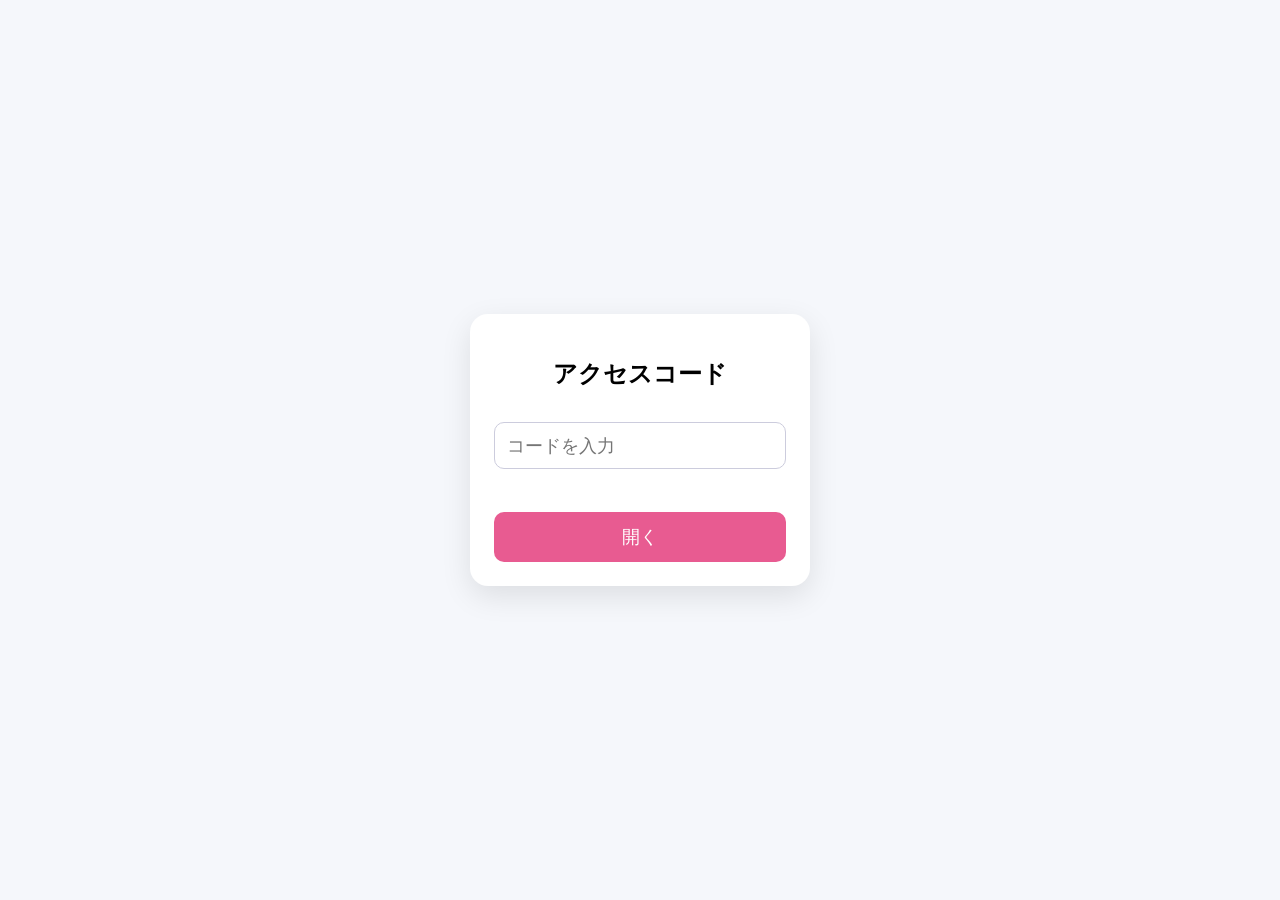
<file: index.html>
<!doctype html>
<html lang="ja">
<head>
<meta charset="utf-8">
<meta name="viewport" content="width=device-width, initial-scale=1">
<meta name="theme-color" content="#e85b91">
<meta name="robots" content="noindex,nofollow">
<link rel="preconnect" href="https://fonts.googleapis.com">
<link href="https://fonts.googleapis.com/css2?family=Hachi+Maru+Pop&family=Mochiy+Pop+One&family=Zen+Maru+Gothic:wght@500;700;900&display=swap" rel="stylesheet">
<link rel="icon" type="image/png" href="favicon.png">
<link rel="apple-touch-icon" href="apple-touch-icon.png">
<link rel="manifest" href="manifest.webmanifest">
<script src="config.js"></script>
<script src="gate.js"></script>
<title>アイカツ！アンコール 配列サーチ</title>
<style>

:root{--ink:#573647;--muted:#573647;--line:#e6e9f1;--paper:#fff;--bg:#f5f7fb;--accent:#e85b91;--accent2:#f28bb1;--left:#64748b;--pr:#f8d86b;--er:#a9e8f8;--par:#f5a9c5;--shadow:0 10px 30px rgba(32,36,58,.07)}
*{box-sizing:border-box}body{margin:0;background:var(--bg);color:var(--ink);font-family:system-ui,-apple-system,"Noto Sans JP","Yu Gothic",sans-serif}
button,input{font:inherit}button{cursor:pointer}
.top{background:rgba(255,255,255,.92);border-bottom:1px solid var(--line);position:sticky;top:0;z-index:5;backdrop-filter:blur(12px)}
.topin{max-width:920px;margin:auto;padding:13px 18px;display:flex;align-items:center;justify-content:space-between;gap:12px}
.brand{display:flex;align-items:center;gap:10px}.mark{width:38px;height:38px;border-radius:12px;background:linear-gradient(145deg,#f28bb1,#df4f88);display:grid;place-items:center;color:white;font-weight:900;box-shadow:0 5px 12px #e85b9133}.brand strong{font-size:1rem;letter-spacing:.02em}.brand small{display:block;color:var(--muted);font-size:.7rem;margin-top:1px}
main{max-width:920px;margin:0 auto;padding:22px 18px 60px}
.hero{margin:6px 0 18px}.eyebrow{font-size:.72rem;letter-spacing:.12em;color:var(--accent);font-weight:800}.hero h1{font-size:1.45rem;line-height:1.35;margin:5px 0}.hero p{margin:5px 0;color:var(--muted);font-size:.88rem}
.edition{display:flex;align-items:center;gap:10px;margin:0 0 12px}.edition label{font-size:.82rem;font-weight:800;color:var(--muted)}.edition select{border:1px solid var(--line);border-radius:10px;background:#fff;padding:8px 12px;color:var(--ink);font-weight:750}.searchbox{background:var(--paper);border:1px solid var(--line);border-radius:15px;padding:10px;box-shadow:var(--shadow);display:flex;gap:8px}
.searchbox input{border:0;outline:0;min-width:0;flex:1;padding:9px 10px;font-size:1rem;background:transparent;color:var(--ink)}
.addbtn{border:0;border-radius:11px;background:var(--accent);color:white;font-weight:750;padding:10px 17px;box-shadow:0 5px 12px #e85b9133}
.suggestions{display:none;background:white;border:1px solid var(--line);border-radius:12px;margin-top:7px;overflow:hidden;box-shadow:var(--shadow)}
.suggestions.show{display:block}.suggestion{width:100%;display:flex;justify-content:space-between;align-items:center;text-align:left;padding:10px 13px;border:0;border-bottom:1px solid #f0f1f5;background:white;color:var(--ink)}.suggestion:last-child{border:0}.suggestion:hover{background:#fff4f8}
.switchrow{display:grid;grid-template-columns:1fr 1fr 1fr;gap:8px;margin:17px 0 13px}
.tab,.allbtn{border:1px solid var(--line);border-radius:13px;padding:12px 8px;background:#fff;color:#616a80;font-weight:800;box-shadow:0 3px 10px #2221}
.tab.active{background:linear-gradient(145deg,#f28bb1,#df4f88);border-color:transparent;color:#fff;box-shadow:0 7px 17px #e85b9133}
.tab .circle{display:inline-grid;place-items:center;width:25px;height:25px;border-radius:50%;background:#ffffff25;margin-right:5px}
.allbtn{background:#573647;color:white;border-color:#573647}
.stats{display:flex;align-items:center;justify-content:space-between;gap:10px;margin:15px 2px 8px}
.stats strong{font-size:1.05rem}.stats span{font-size:.78rem;color:var(--muted)}
.legend{display:flex;gap:7px;flex-wrap:wrap;margin:10px 0 14px}
.badge{display:inline-flex;align-items:center;gap:4px;border-radius:7px;padding:3px 8px;font-size:.72rem;font-weight:850;white-space:nowrap}
.badge.pr{background:#fff0b9;color:#705000}.badge.er{background:#d9f6ff;color:#075b70}.badge.par{background:#ffe0eb;color:#922b54}
.history{background:#fff;border:1px solid var(--line);border-radius:14px;padding:13px;box-shadow:var(--shadow);margin:12px 0}
.historytop{display:flex;justify-content:space-between;align-items:center;gap:10px}.historytop b{font-size:.9rem}.actions{display:flex;gap:6px}
.ghost{border:1px solid var(--line);border-radius:8px;padding:6px 9px;background:white;color:#626b80;font-size:.76rem;font-weight:700}
.chips{display:flex;gap:6px;flex-wrap:wrap;margin-top:10px;min-height:28px}
.chip{display:inline-flex;align-items:center;gap:5px;padding:6px 8px;border-radius:9px;background:#f3f4f8;border:1px solid #e9ebf1;font-size:.78rem}
.chip button{border:0;background:transparent;color:#9298a7;padding:0 1px;font-size:1rem}
.resulttitle{display:flex;justify-content:space-between;align-items:center;margin:21px 2px 8px}.resulttitle h2{font-size:1rem;margin:0}.resulttitle span{font-size:.76rem;color:var(--muted)}
.cardresult{background:white;border:1px solid var(--line);border-radius:14px;padding:13px;margin:9px 0;box-shadow:0 4px 16px #57364708}
.rhead{display:flex;align-items:center;justify-content:space-between;gap:8px}.rhead strong{font-size:1.05rem}.matchtype{font-size:.75rem;font-weight:800;color:#a52c60;background:#ffeaf2;border-radius:20px;padding:5px 9px}.matchtype.gap{color:#8a6414;background:#fff5d7}
.meta{color:var(--muted);font-size:.75rem;margin-top:4px}
.rares{margin-top:11px;border-top:1px solid #f0f1f5;padding-top:10px}.rares b{font-size:.8rem}.rareline{display:flex;align-items:center;gap:7px;flex-wrap:wrap;margin:8px 0 0;font-size:.82rem}.distance{font-size:.73rem;color:var(--muted);min-width:52px}.rareline.rarity-PR{background:#fff4c9;border-radius:9px;padding:8px}.rareline.rarity-ER{background:#e4f8ff;border-radius:9px;padding:8px}.rareline.rarity-PAR{background:#ffe8f0;border-radius:9px;padding:8px}
.optname{font-size:.82rem}.empty{padding:18px;border:1px dashed #d9dce6;background:#fff;border-radius:13px;color:var(--muted);text-align:center;font-size:.86rem}
.view{display:none}.view.active{display:block}
.arrgrid{display:grid;grid-template-columns:repeat(3,1fr);gap:9px;margin:14px 0}
.arrbtn{border:1px solid var(--line);border-radius:12px;background:white;padding:13px;text-align:left;color:var(--ink)}.arrbtn b{display:block;font-size:1rem}.arrbtn small{color:var(--muted)}
.arrayhead{display:flex;align-items:center;gap:10px;margin:14px 0}.arrayhead h2{margin:0;font-size:1.1rem}
.back{border:1px solid var(--line);border-radius:9px;background:white;padding:8px 11px;color:#555d72;font-weight:700}
.slotlist{display:grid;gap:7px}.slot{display:grid;grid-template-columns:40px 1fr auto;align-items:center;gap:9px;background:white;border:1px solid var(--line);border-radius:11px;padding:9px 11px}.slotnum{font-size:.76rem;color:var(--muted);font-weight:800}.slotopts{display:flex;gap:5px;flex-wrap:wrap;min-width:0}.slotopt{font-size:.78rem;background:#f4f5f8;border-radius:7px;padding:4px 7px}.slot.emptySlot{opacity:.65}.slot.rarity-PR{background:#fff4c9;border-color:#f0d77c}.slot.rarity-ER{background:#e4f8ff;border-color:#b5e8f5}.slot.rarity-PAR{background:#ffe8f0;border-color:#f2b5cb}.slot .badge{font-size:.68rem}
.note{font-size:.76rem;color:var(--muted);line-height:1.65;margin-top:18px}
@media(max-width:600px){main{padding:17px 13px 45px}.topin{padding:10px 14px}.hero h1{font-size:1.28rem}.switchrow{gap:6px}.tab,.allbtn{font-size:.83rem;padding:11px 4px}.arrgrid{grid-template-columns:repeat(2,1fr)}.slot{grid-template-columns:34px 1fr auto;padding:8px}.slotopt{font-size:.73rem}}


/* === 画像表示 & レイアウト設定 === */
.view-options { display: flex; align-items: center; gap: 12px; font-size: 0.82rem; font-weight: 750; color: var(--ink); }
.view-options label { display: flex; align-items: center; gap: 6px; cursor: pointer; user-select: none; }
.view-options input[type="checkbox"] { width: 16px; height: 16px; accent-color: var(--accent); cursor: pointer; }

/* === タップ可能な配列候補カード === */
.cardresult { display: block; width: 100%; text-align: left; background: white; border: 1.5px solid var(--line); border-radius: 14px; padding: 14px; margin: 10px 0; box-shadow: 0 4px 16px #57364708; cursor: pointer; transition: transform 0.15s, border-color 0.15s, box-shadow 0.15s; position: relative; }
.cardresult:hover { transform: translateY(-2px); border-color: var(--accent2); box-shadow: 0 8px 24px #e85b9125; }
.cardresult:active { transform: translateY(0); }
.cardresult .tap-hint { display: inline-flex; align-items: center; gap: 4px; font-size: 0.74rem; font-weight: 800; color: var(--accent); margin-top: 6px; }

/* === 検索結果内の高レア行 === */
.rareline { display: flex; align-items: center; gap: 8px; flex-wrap: wrap; margin: 8px 0 0; font-size: 0.82rem; border-radius: 9px; padding: 7px 10px; }
.optname-container { display: flex; gap: 8px; flex-wrap: wrap; flex: 1; align-items: center; }
.rare-opt { display: flex; align-items: center; gap: 6px; background: rgba(255,255,255,0.7); padding: 3px 8px; border-radius: 7px; border: 1px solid rgba(0,0,0,0.06); }
.card-img-thumb { width: 44px; height: auto; border-radius: 4px; box-shadow: 0 2px 5px rgba(0,0,0,0.12); flex-shrink: 0; }

/* === 配列表・枠デザイン === */
.slot { display: grid; grid-template-columns: 46px 1fr auto; align-items: center; gap: 10px; background: white; border: 1.5px solid var(--line); border-radius: 11px; padding: 9px 12px; transition: all 0.25s ease; position: relative; }
.slotopts { display: flex; gap: 8px; flex-wrap: wrap; min-width: 0; }
.slotopt { display: flex; flex-direction: column; align-items: center; font-size: 0.78rem; background: #f4f5f8; border-radius: 8px; padding: 6px 10px; text-align: center; border: 1px solid #e7e9f0; max-width: 140px; }
.slotopt .opt-text { word-break: break-all; line-height: 1.35; }
.card-img-slot { width: 84px; height: auto; border-radius: 5px; box-shadow: 0 3px 8px rgba(0,0,0,0.15); margin-top: 6px; display: block; }

/* 画像非表示モード時の調整 */
body.hide-images .card-img-thumb,
body.hide-images .card-img-slot { display: none !important; }
body.hide-images .slotopt { flex-direction: row; padding: 4px 8px; max-width: none; }

/* === 高レアリティ枠の完全色分け === */
.slot.rarity-PR, .rareline.rarity-PR { background: #fff5ce !important; border-color: #ecc95c !important; }
.slot.rarity-PR .slotnum, .slot.rarity-PR .meta { color: #855f00 !important; font-weight: 800; }
.slot.rarity-PR .slotopt { background: #ffe685 !important; color: #5c4100 !important; border-color: #e2be4c !important; font-weight: 750; }

.slot.rarity-ER, .rareline.rarity-ER { background: #e3f7ff !important; border-color: #9ee1f3 !important; }
.slot.rarity-ER .slotnum, .slot.rarity-ER .meta { color: #045266 !important; font-weight: 800; }
.slot.rarity-ER .slotopt { background: #bfeaf7 !important; color: #044b5d !important; border-color: #8ed5e8 !important; font-weight: 750; }

.slot.rarity-PAR, .rareline.rarity-PAR { background: #ffe4ef !important; border-color: #f3a3c2 !important; }
.slot.rarity-PAR .slotnum, .slot.rarity-PAR .meta { color: #8c1e4c !important; font-weight: 800; }
.slot.rarity-PAR .slotopt { background: #ffbed6 !important; color: #73123b !important; border-color: #ea8faf !important; font-weight: 800; }

/* === 現在位置ハイライト === */
.slot.current-pos {
  border: 3px solid #e85b91 !important;
  box-shadow: 0 0 0 4px #f28bb140, 0 8px 24px #e85b9130 !important;
  transform: scale(1.02);
  z-index: 3;
}
.current-pos-badge {
  position: absolute;
  top: -12px;
  left: 14px;
  background: linear-gradient(135deg, #f28bb1, #e85b91);
  color: white;
  font-size: 0.72rem;
  font-weight: 900;
  padding: 3px 10px;
  border-radius: 20px;
  box-shadow: 0 3px 8px #e85b9150;
  letter-spacing: 0.05em;
  display: flex;
  align-items: center;
  gap: 4px;
}


/* === フローティング&ナビゲーションボタン === */
.fab-container { position: fixed; bottom: calc(16px + env(safe-area-inset-bottom)); right: 14px; display: flex; flex-direction: column; gap: 10px; z-index: 100; pointer-events: none; }
.fab-btn { width: 54px; height: 54px; border-radius: 50%; background: var(--accent); color: white; border: none; box-shadow: 0 4px 12px rgba(232,91,145,0.4); display: flex; align-items: center; justify-content: center; font-size: 1.2rem; cursor: pointer; pointer-events: auto; transition: transform 0.2s, background 0.2s; }
.fab-btn:hover { transform: scale(1.08); background: #df4f88; }
.fab-btn.secondary { background: white; color: var(--ink); border: 1px solid var(--line); box-shadow: 0 4px 12px rgba(0,0,0,0.08); }
.fab-btn.secondary:hover { background: #f4f5f8; }

.view-header-actions { display: flex; gap: 8px; margin-top: 12px; }
.btn-action { border: 1px solid var(--line); background: white; border-radius: 8px; padding: 7px 12px; font-size: 0.8rem; font-weight: 700; color: var(--ink); display: inline-flex; align-items: center; gap: 5px; box-shadow: 0 2px 6px rgba(0,0,0,0.04); }
.btn-action:hover { background: #f5f7fb; }
.btn-action.save { color: #e85b91; border-color: #f28bb1; background: #fff4f8; }
.btn-action.load { color: #075b70; border-color: #94dced; background: #e4f8ff; }
.btn-action.delete { color: #d32f2f; }

.saved-data-list { margin-top: 10px; display: flex; flex-direction: column; gap: 8px; }
.saved-item { display: flex; justify-content: space-between; align-items: center; background: white; border: 1px solid var(--line); padding: 8px 12px; border-radius: 8px; font-size: 0.85rem; }
.saved-item-actions { display: flex; gap: 6px; }

.fab-container{gap:8px!important}
.fab-btn,.fab-btn.secondary{width:auto!important;min-width:88px;height:44px!important;padding:0 16px;border-radius:12px!important;font-size:14px!important;font-weight:600;letter-spacing:.04em;background:rgba(255,255,255,.96)!important;color:#573647!important;border:1px solid #d9dde8!important;box-shadow:0 4px 14px rgba(32,36,58,.12)!important;pointer-events:auto;backdrop-filter:blur(6px)}
.fab-btn.primary{background:#e85b91!important;color:#fff!important;border-color:#e85b91!important}
.fab-btn:active{transform:scale(.97)}
.btn-action,.allbtn{letter-spacing:.03em}

/* === v4 UI === */
button{border-radius:12px}.btn-action,.ghost,.arrbtn,.tab,.allbtn,.addbtn,.suggestion{border-radius:12px}
.fab-container{gap:8px!important}
.fab-btn,.fab-btn.secondary,.fab-btn.primary{width:122px!important;min-width:122px!important;height:44px!important;padding:0 10px!important;border-radius:12px!important;display:flex!important;align-items:center;justify-content:center;gap:4px;white-space:nowrap;font-size:14px!important;font-weight:700}
.edition{flex-wrap:wrap}.pills{display:flex;gap:6px;flex-wrap:wrap}.pill{border:1px solid #d9dde8;background:#fff;color:#573647;border-radius:12px;padding:8px 14px;font-weight:700;font-size:14px}.pill.on{background:#e85b91;border-color:#e85b91;color:#fff}
.searchbox input{font-size:15px}.searchbox input::placeholder{font-size:13px}
#sideTitle{border-bottom:3px solid var(--accent);padding-bottom:3px}
#candidateCount{font-size:1rem!important;font-weight:800;color:var(--ink)}
.saved-item.is-new{background:#fff0f6;border-color:#e85b91}.saved-no{display:inline-block;min-width:22px;color:#e85b91;font-weight:900;margin-right:6px}.new-tag{background:#e85b91;color:#fff;font-size:.65rem;font-weight:800;padding:2px 8px;border-radius:99px;margin-left:8px;vertical-align:middle}
.legal{margin-top:42px;padding-top:14px;border-top:1px solid var(--line);font-size:10.5px;color:#8a90a3;line-height:1.7}.legal p{margin:0 0 7px}.legal a{color:#8a90a3}
.destrow{display:flex;gap:8px;align-items:center;margin-top:6px}.destrow select{flex:1;min-width:0;font-size:15px;padding:11px;border-radius:12px;border:1px solid #d9dde8;color:#573647;background:#fff;font-weight:600}.destrow button{flex:none;padding:12px 22px;font-size:16px;border-radius:12px}

/* === v5 === */
.saved-item{flex-wrap:nowrap;gap:8px}.saved-item>div:first-child{min-width:0;flex:1}.saved-item strong{word-break:break-all;line-height:1.5}.saved-item-actions{flex:none}
.new-tag{display:inline-block;margin-left:6px;line-height:1.3}
.mini.danger{color:#c0392b;border-color:#e0b4ae}
.fl{display:block;font-size:13px;color:#573647;margin:2px 0 6px}.hint{font-size:12px;color:#8a90a3;margin:6px 2px 0}
.fab-btn.on{background:#e85b91!important;color:#fff!important;border-color:#e85b91!important}
.cs{position:relative;display:inline-block;min-width:0;vertical-align:middle}.cs-btn{display:flex;align-items:center;justify-content:space-between;gap:10px;width:100%;min-height:46px;padding:10px 14px;border:1px solid #d9dde8;background:#fff;border-radius:12px;font-size:15px;font-weight:600;color:#573647;text-align:left}
.cs-btn span{flex:1;min-width:0;overflow:hidden;text-overflow:ellipsis;white-space:nowrap}.cs-btn.pk span{color:#e85b91;font-weight:800}
.caret{flex:none;width:8px;height:8px;border-right:2px solid #8a90a3;border-bottom:2px solid #8a90a3;transform:rotate(45deg);margin-top:-4px;transition:transform .15s}.cs.open .caret{transform:rotate(-135deg);margin-top:3px}
.cs.open .cs-btn,.cs-btn:active{border-color:#e85b91;box-shadow:0 0 0 2px rgba(232,91,145,.18)}
.cs-list{display:none;position:absolute;left:0;right:0;top:calc(100% + 6px);z-index:400;background:#fff;border:1px solid #e85b91;border-radius:12px;box-shadow:0 10px 26px rgba(32,36,58,.18);max-height:52vh;overflow:auto;padding:4px;min-width:150px}.cs.open .cs-list{display:block}
.cs-item{display:block;width:100%;text-align:left;border:0;background:transparent;padding:12px;border-radius:9px;font-size:15px;color:#573647;line-height:1.4}.cs-item.on{background:#fff0f6;font-weight:800}.cs-item:active{background:#ffe0ee}.cs-item.pk{color:#e85b91;font-weight:800}.cs-item.dis{opacity:.4}
.destrow{align-items:stretch}.destrow .cs{flex:1}.destrow .cs-btn,.destrow #stockBtn{height:48px;min-height:48px}.destrow #stockBtn{padding:0 24px}
.edition .cs{min-width:150px}.dbbar .cs{flex:1;min-width:110px}.mrow .cs{flex:1}

/* === v6 === */
.history{border:2px solid #e85b91;box-shadow:0 6px 18px rgba(232,91,145,.16)}.historytop b{font-size:1rem}
.chips{flex-direction:column;flex-wrap:nowrap;gap:6px;max-height:226px;overflow-y:auto;-webkit-overflow-scrolling:touch;padding-right:2px}
.chip{display:flex;align-items:center;gap:8px;padding:8px 10px;font-size:.85rem;flex:none}.chip .cn{color:#e85b91;font-weight:900;min-width:20px}.chip .cname{flex:1;min-width:0;word-break:break-all}.chip button{margin-left:auto;font-size:1.2rem}

/* === v7: 公式サイト風 === */
body{font-family:"Zen Maru Gothic","Hiragino Maru Gothic ProN","Yu Gothic",system-ui,sans-serif;background-color:#fff0f6;background-image:linear-gradient(135deg,rgba(255,255,255,.6) 25%,transparent 25%),linear-gradient(225deg,rgba(255,255,255,.6) 25%,transparent 25%),linear-gradient(315deg,rgba(255,255,255,.6) 25%,transparent 25%),linear-gradient(45deg,rgba(255,255,255,.6) 25%,transparent 25%);background-size:56px 56px;background-attachment:fixed}
header.top{background:linear-gradient(180deg,#ffd0e5,#ffe9f3);border-bottom:3px solid #f6a9c9;position:relative}
.topin{position:relative;padding-right:86px}.brand strong{font-family:var(--hfont);letter-spacing:.04em}.view-options{display:none!important}
.resulttitle h2,.stats strong{font-family:var(--hfont);letter-spacing:.06em}
.history,.searchbox{background:#fff;border-radius:18px}
.searchbox{border:2px solid #e85b91;box-shadow:0 6px 18px rgba(232,91,145,.16)}
.cardresult.cont{border:2px solid #e85b91;background:#fff7fb;box-shadow:0 6px 18px rgba(232,91,145,.14)}
.badge.r{background:#eef5fc;color:#5b7894}.badge.n{background:#f1f2f6;color:#7a7f90}
.slot.rarity-R{background:#f4f9ff;border-color:#dbe8f5}
.btn-action,.addbtn,.mini{font-family:inherit}
.dbsheet,.cs-list{animation-duration:.25s}

/* === v7 === */
.searchbox{border:2px solid #e85b91!important;box-shadow:0 6px 18px rgba(232,91,145,.16)!important}
#entryBox .cs{max-width:340px}

/* === v9 === */
:root{--hfont:"LINE Seed JP","Zen Maru Gothic",sans-serif}
body{background-color:#fff6fa!important;background-image:url("data:image/svg+xml,%3Csvg xmlns='http://www.w3.org/2000/svg' width='60' height='104' viewBox='0 0 60 104'%3E%3Crect width='60' height='104' fill='%23fff6fa'/%3E%3Cpath d='M30 0L60 52L30 104L0 52Z' fill='%23ffeaf3'/%3E%3C/svg%3E")!important;background-size:60px 104px!important;background-attachment:fixed!important}
.resulttitle h2,.stats strong,.arrayhead h2{font-family:var(--hfont)!important}
.slotlist .slot{display:block!important;padding:5px!important;border:0!important;background:#fff!important;border-radius:14px!important;box-shadow:0 2px 8px rgba(32,36,58,.05)!important}
.slot .slotin{display:flex;align-items:center;gap:10px;border:2px solid var(--sc,#e85b91);border-radius:11px;padding:9px 10px;background-color:var(--sbg,#fff);background-image:linear-gradient(var(--sg,rgba(232,91,145,.14)) 1px,transparent 1px),linear-gradient(90deg,var(--sg,rgba(232,91,145,.14)) 1px,transparent 1px);background-size:16px 16px}
.slot.rarity-PR{--sc:#e2be4c;--sg:rgba(226,190,76,.3);--sbg:#fff9dd}.slot.rarity-ER{--sc:#8ed5e8;--sg:rgba(110,200,225,.3);--sbg:#effaff}.slot.rarity-R{--sc:#c3d3e6;--sg:rgba(150,175,205,.24);--sbg:#f8fbff}.slot.rarity-N{--sc:#d7dbe6;--sg:rgba(160,168,190,.22);--sbg:#fff}.slot.rarity-PAR{--sc:#ea8faf;--sg:rgba(234,143,175,.32);--sbg:#fff0f6}
.slotlist .slot .slotnum{min-width:38px;text-align:center;font-weight:900}
.slotlist .slot .slotopts{flex:1;display:flex;flex-direction:column;gap:8px;min-width:0}
.slotlist .slot .slotopt{display:flex!important;flex-direction:row!important;align-items:center;gap:10px;background:transparent!important;border:0!important;padding:0!important;max-width:none!important}
.slotopt .optbody{flex:1;min-width:0;display:flex;flex-direction:column;align-items:center;gap:5px;text-align:center}
.cardresult{background:#fff!important;padding:6px!important;border:0!important;border-radius:16px!important}
.cardresult .crin{border:2px solid #e85b91;border-radius:12px;padding:12px;background-color:#fff;background-image:linear-gradient(rgba(232,91,145,.13) 1px,transparent 1px),linear-gradient(90deg,rgba(232,91,145,.13) 1px,transparent 1px);background-size:16px 16px}
.cardresult.cont .crin{border-width:3px;background-color:#fff7fb;box-shadow:0 6px 16px rgba(232,91,145,.18)}
</style>

<link rel="preconnect" href="https://fonts.googleapis.com"><link href="https://fonts.googleapis.com/css2?family=LINE+Seed+JP:wght@800&display=swap" rel="stylesheet">
<link rel="stylesheet" href="ui2.css">
</head>
<body>
<header class="top">
  <div class="topin">
    <div class="brand">
      <div class="mark">A!</div>
      <div><strong>アイカツ！アンコール</strong><small>排出記録の共有・検索ツール</small></div>
    </div>
    <div class="view-options">
      <label><input type="checkbox" id="showImageToggle" checked onchange="toggleImages()"> カード画像を表示</label>
      <span class="badge" style="background:#f0eeff;color:#6254cb">100枠固定</span>
    </div>
  </div>
</header>
<main>
<section id="searchView" class="view active">
<div class="hero"><div class="eyebrow">CARD ARRAY FINDER</div><h1>次のレアカードを見つけよう。</h1><p>出たカードを順番に入力すると、左右それぞれの配列候補を絞り込めます。集まった記録で、確認できる配列がどんどん増えます。</p></div>
<div id="sessBar" class="sessbar"></div>
<div class="edition"><label for="editionSelect">弾を選択</label><select id="editionSelect"><option value="1">第1弾</option><option value="2" disabled>第2弾(データ追加待ち)</option></select><button id="sugImgBtn" class="mini" type="button" style="margin-left:auto">候補画像 ON</button></div><div class="searchbox"><input id="cardSearch" autocomplete="off" placeholder="番号・カード名で検索"><button class="addbtn" onclick="addSelected()">追加</button></div>
<div id="suggestions" class="suggestions"></div>
<div class="switchrow">
<button id="leftTab" class="tab" onclick="switchSide('left')"><span class="circle">左</span>シリンダー</button>
<button class="allbtn" onclick="showAllArrays()">全配列表</button>
<button id="rightTab" class="tab active" onclick="switchSide('right')"><span class="circle">右</span>シリンダー</button>
</div>
<button type="button" class="parq-btn" data-open="全配列のパラレル早見を見る▾" data-close="パラレル早見をたたむ▴" onclick="toggleColl(this)">全配列のパラレル早見を見る▾</button><div class="coll"><div class="colli"><div id="parQuickBody" class="parquick"></div></div></div>
<div class="resulttitle" id="histTitle"><h2>入力したカード</h2></div>
<div class="history">
<div class="historytop hhead"><div class="hleft"><div class="legendin"><span class="badge par">PR★</span><span class="badge pr">PR</span><span class="badge er">ER</span><span class="badge r">R</span><span class="badge n">N</span></div></div><div class="sidebox"><strong id="sideTitle">右シリンダー</strong></div></div>
<div id="loadedName" class="loadedname"></div>
<div class="historytop hacts"><span id="inputCount">0枚入力済み</span><div class="actions"><button class="ghost undo" onclick="undo()">1つ戻す</button><button class="ghost clr" onclick="clearCurrent()">クリア</button></div></div>
<div id="historyChips" class="chips"></div>
</div>
<div class="view-header-actions" style="margin-top: 15px;">
  <button class="btn-action save" onclick="saveCurrentHistory()"> 入力中の配列を保存</button>
</div>
<div style="margin-top: 20px;">
  <div class="resulttitle"><h2>保存データ</h2><button class="mini danger" type="button" onclick="deleteAllHistories()">一括削除</button></div>
  <div class="starlegend"><span class="slitem"><span class="slbadge on">★</span>=パラレルがまだ出ていない(残っている)</span><span class="slitem"><span class="slbadge">☆</span>=パラレルが出た</span><small>入力内容から自動で判定します。名前の左の★/☆をタップすると手で切り替えられます(手で切り替えた記録は自動判定で変わりません)</small></div>
  <div id="savedListContainer" class="saved-data-list"></div>
</div>

<div class="resulttitle"><h2>配列候補</h2><div style="display:flex;align-items:center;gap:10px"><button id="resImgBtn" class="mini on" type="button">画像 ON</button><span id="candidateCount">入力待ち</span></div></div>
<div id="results" class="empty">カードを入力すると、候補配列と次の高レア枠を表示します。</div>
<div class="note">・連続一致を最優先で表示します。<br>・間に未入力カードがある場合も、順番が合えば候補に残します。<br>・複数のカード名がある枠は、1枠のランダム候補として判定します。</div>
</section>
<section id="arraysView" class="view">
<p class="note">No.1〜12はそれぞれ独立した100枠の配列です。枠内に複数の名前がある場合は、その中からランダムに1枚排出されます。</p>
<div id="arrayGrid"></div>
<div id="arrayDetail"></div>
</section>

<div id="arrayFabContainer" class="fab-container" style="display: none;">
  <button class="fab-btn" onclick="goPrevCard()" title="前のカードへ"><i class="chev u"></i>前のカード</button>
  <button class="fab-btn" onclick="goNextCard()" title="次のカードへ">次のカード<i class="chev d"></i></button>
  <button class="fab-btn primary" onclick="scrollToCurrentPos()" title="現在位置へ戻る">現在位置</button>
  <button class="fab-btn" onclick="jumpToParallel()" title="パラレルの枠へ">パラレルへ</button>
  <button class="fab-btn" onclick="scrollToTop()" title="ページトップへ"><i class="chev u"></i>TOP</button>
</div>

<footer class="legal">
<p>© BNP/BANDAI, DENTSU, TV TOKYO<br>© BNP/AIKATSU 10TH STORY<br>© BANDAI</p>
<p>本サイトは、個人が制作・運営する非公式のファンメイドサイトです。『アイカツ！アンコール』の公式運営元および各権利者とは一切関係ありません。</p>
<p>本サイトは、利用料の徴収や広告収益の獲得を目的としない、非営利のファンサイトです。</p>
<p>本サイトで使用している作品名、画像、その他のコンテンツに関する著作権・商標権その他の知的財産権は、各権利者に帰属します。</p>
<p><a href="https://dcd.aikatsu.com/encore/" target="_blank" rel="noopener noreferrer">アイカツ！アンコール 公式サイト</a></p>
</footer>
</main>

<script src="images.js"></script>
<script src="cardinfo.js"></script>
<script>

const arrays= {"1":[{"n":1,"rarity":"N","options":[{"id":24,"star":false,"name":"パフスリーブレモンカラーボレロ"}]},{"n":2,"rarity":"N","options":[{"id":12,"star":false,"name":"ドリーミースターパンプス"}]},{"n":3,"rarity":"N","options":[{"id":45,"star":false,"name":"ダイヤモンドチェックスカート"}]},{"n":4,"rarity":"N","options":[{"id":41,"star":false,"name":"ブルーステージブラウス"}]},{"n":5,"rarity":"PR","options":[{"id":34,"star":false,"name":"天の川コズミックスカート"}]},{"n":6,"rarity":"N","options":[{"id":60,"star":false,"name":"パープルステージトップス"}]},{"n":7,"rarity":"N","options":[{"id":42,"star":false,"name":"ブルーステージスカート"}]},{"n":8,"rarity":"N","options":[{"id":58,"star":false,"name":"アゲハファーつきスカート"}]},{"n":9,"rarity":"N","options":[{"id":46,"star":false,"name":"ブルーストラップシューズ"}]},{"n":10,"rarity":"ER","options":[{"id":30,"star":false,"name":"オデットスワン"}]},{"n":11,"rarity":"N","options":[{"id":27,"star":false,"name":"ピンクブロッサムトップス"}]},{"n":12,"rarity":"N","options":[{"id":21,"star":false,"name":"ピンクステージベスト"}]},{"n":13,"rarity":"N","options":[{"id":57,"star":false,"name":"アゲハロゴフリルトップス"}]},{"n":14,"rarity":"N","options":[{"id":63,"star":false,"name":"プッチがらシャイニングトップス"}]},{"n":15,"rarity":"N","options":[{"id":48,"star":false,"name":"ネイビーブロッサムスカート"}]},{"n":16,"rarity":"PR","options":[{"id":81,"star":false,"name":"サンセットスターウェイシューズ"}]},{"n":17,"rarity":"N","options":[{"id":23,"star":false,"name":"ピンクステージシューズ"}]},{"n":18,"rarity":"N","options":[{"id":19,"star":false,"name":"クリアネスイエローパンプス"}]},{"n":19,"rarity":"N","options":[{"id":26,"star":false,"name":"イエロー編み上げブーツ"}]},{"n":20,"rarity":"N","options":[{"id":54,"star":false,"name":"アゲハレッドミュール"}]},{"n":21,"rarity":"N","options":[{"id":47,"star":false,"name":"ネイビーブロッサムトップス"}]},{"n":22,"rarity":"PAR","options":[{"id":35,"star":true,"name":"天の川コズミックブーツ"}]},{"n":23,"rarity":"N","options":[{"id":84,"star":false,"name":"イエローブロッサムスカート"}]},{"n":24,"rarity":"N","options":[{"id":69,"star":false,"name":"パープルブロッサムスカート"}]},{"n":25,"rarity":"N","options":[{"id":39,"star":false,"name":"ブラックフューチャーエナメルショートパンツ"}]},{"n":26,"rarity":"N","options":[{"id":64,"star":false,"name":"ブラックウォッシュデニムミニ"}]},{"n":27,"rarity":"PR","options":[{"id":72,"star":false,"name":"サンシャインスターウェイスカート"}]},{"n":28,"rarity":"N","options":[{"id":29,"star":false,"name":"ピンクブロッサムブーツ"}]},{"n":29,"rarity":"N","options":[{"id":17,"star":false,"name":"クリアネスイエロートップス"}]},{"n":30,"rarity":"N","options":[{"id":85,"star":false,"name":"イエローブロッサムブーツ"}]},{"n":31,"rarity":"N","options":[{"id":83,"star":false,"name":"イエローブロッサムトップス"}]},{"n":32,"rarity":"N","options":[{"id":13,"star":false,"name":"チャミーリボントップス"}]},{"n":33,"rarity":"N","options":[{"id":28,"star":false,"name":"ピンクブロッサムスカート"}]},{"n":34,"rarity":"PR","options":[{"id":73,"star":false,"name":"サンシャインスターウェイシューズ"}]},{"n":35,"rarity":"N","options":[{"id":25,"star":false,"name":"ラベンダーフリルスカート"}]},{"n":36,"rarity":"N","options":[{"id":43,"star":false,"name":"ブルーステージブーツ"}]},{"n":37,"rarity":"N","options":[{"id":40,"star":false,"name":"ブラックフューチャーブーツ"}]},{"n":38,"rarity":"N","options":[{"id":47,"star":false,"name":"ネイビーブロッサムトップス"}]},{"n":39,"rarity":"N","options":[{"id":22,"star":false,"name":"ピンクステージスカート"}]},{"n":40,"rarity":"N","options":[{"id":59,"star":false,"name":"ブラックシフォンカチューシャ"}]},{"n":41,"rarity":"N","options":[{"id":62,"star":false,"name":"パープルステージニーハイパンプス"}]},{"n":42,"rarity":"N","options":[{"id":68,"star":false,"name":"パープルブロッサムトップス"}]},{"n":43,"rarity":"ER","options":[{"id":31,"star":false,"name":"リトルリボンストーリー"}]},{"n":44,"rarity":"N","options":[{"id":49,"star":false,"name":"ネイビーブロッサムブーツ"}]},{"n":45,"rarity":"N","options":[{"id":61,"star":false,"name":"パープルステージスカート"}]},{"n":46,"rarity":"N","options":[{"id":7,"star":false,"name":"アイスブルーシューズ"}]},{"n":47,"rarity":"N","options":[{"id":65,"star":false,"name":"セクシーロゴチューブトップ"}]},{"n":48,"rarity":"PR","options":[{"id":1,"star":false,"name":"オーロラキスキャミソール"},{"id":2,"star":false,"name":"オーロラキスドレープカード"}]},{"n":49,"rarity":"N","options":[{"id":44,"star":false,"name":"ブラックストライプジャケット"}]},{"n":50,"rarity":"N","options":[{"id":6,"star":false,"name":"アイスブルーフリルパニエ"}]},{"n":51,"rarity":"N","options":[{"id":70,"star":false,"name":"パープルブロッサムブーツ"}]},{"n":52,"rarity":"N","options":[{"id":55,"star":false,"name":"ゴールドチェーングラディエーター"}]},{"n":53,"rarity":"N","options":[{"id":67,"star":false,"name":"サイハイレザーブーツ"}]},{"n":54,"rarity":"N","options":[{"id":66,"star":false,"name":"ベルトつきレザースカート"}]},{"n":55,"rarity":"ER","options":[{"id":32,"star":false,"name":"オーロラペガサス"}]},{"n":56,"rarity":"N","options":[{"id":83,"star":false,"name":"イエローブロッサムトップス"}]},{"n":57,"rarity":"N","options":[{"id":41,"star":false,"name":"ブルーステージブラウス"}]},{"n":58,"rarity":"N","options":[{"id":16,"star":false,"name":"チャミーリボンアクセ"}]},{"n":59,"rarity":"N","options":[{"id":64,"star":false,"name":"ブラックウォッシュデニムミニ"}]},{"n":60,"rarity":"N","options":[{"id":37,"star":false,"name":"プリズムサイバーグラフィックワンピ"}]},{"n":61,"rarity":"N","options":[{"id":27,"star":false,"name":"ピンクブロッサムトップス"}]},{"n":62,"rarity":"PR","options":[{"id":2,"star":false,"name":"オーロラキスドレープカード"}]},{"n":63,"rarity":"N","options":[{"id":28,"star":false,"name":"ピンクブロッサムスカート"}]},{"n":64,"rarity":"N","options":[{"id":14,"star":false,"name":"チャミーリボンスカート"}]},{"n":65,"rarity":"N","options":[{"id":21,"star":false,"name":"ピンクステージベスト"}]},{"n":66,"rarity":"N","options":[{"id":68,"star":false,"name":"パープルブロッサムトップス"}]},{"n":67,"rarity":"N","options":[{"id":20,"star":false,"name":"クリアネスイエローアクセ"}]},{"n":68,"rarity":"N","options":[{"id":49,"star":false,"name":"ネイビーブロッサムブーツ"}]},{"n":69,"rarity":"N","options":[{"id":43,"star":false,"name":"ブルーステージブーツ"}]},{"n":70,"rarity":"N","options":[{"id":11,"star":false,"name":"ドリーミースタースカート"}]},{"n":71,"rarity":"N","options":[{"id":26,"star":false,"name":"イエロー編み上げブーツ"}]},{"n":72,"rarity":"PR","options":[{"id":76,"star":false,"name":"サンライズスターウェイスカート"},{"id":77,"star":false,"name":"サンライズスターウェイシューズ"},{"id":78,"star":false,"name":"サンライズスターウェイカチューシャ"}]},{"n":73,"rarity":"N","options":[{"id":85,"star":false,"name":"イエローブロッサムブーツ"}]},{"n":74,"rarity":"N","options":[{"id":18,"star":false,"name":"クリアネスイエロースカート"}]},{"n":75,"rarity":"N","options":[{"id":65,"star":false,"name":"セクシーロゴチューブトップ"}]},{"n":76,"rarity":"N","options":[{"id":53,"star":false,"name":"アゲハレッドコクーンシワンピ"}]},{"n":77,"rarity":"N","options":[{"id":25,"star":false,"name":"ラベンダーフリルスカート"}]},{"n":78,"rarity":"PR","options":[{"id":4,"star":false,"name":"オーロラキスリボン"}]},{"n":79,"rarity":"N","options":[{"id":42,"star":false,"name":"ブルーステージスカート"}]},{"n":80,"rarity":"N","options":[{"id":70,"star":false,"name":"パープルブロッサムブーツ"}]},{"n":81,"rarity":"N","options":[{"id":10,"star":false,"name":"ドリーミースタートップス"}]},{"n":82,"rarity":"N","options":[{"id":47,"star":false,"name":"ネイビーブロッサムトップス"}]},{"n":83,"rarity":"N","options":[{"id":56,"star":false,"name":"ゴールドチェーングラディエーター"}]},{"n":84,"rarity":"N","options":[{"id":60,"star":false,"name":"パープルステージトップス"}]},{"n":85,"rarity":"PR","options":[{"id":51,"star":false,"name":"レジェンダリールージェドレス"}]},{"n":86,"rarity":"N","options":[{"id":62,"star":false,"name":"パープルステージニーハイパンプス"}]},{"n":87,"rarity":"N","options":[{"id":67,"star":false,"name":"サイハイレザーブーツ"}]},{"n":88,"rarity":"N","options":[{"id":9,"star":false,"name":"小花柄イエローワンピ"}]},{"n":89,"rarity":"N","options":[{"id":23,"star":false,"name":"ピンクステージシューズ"}]},{"n":90,"rarity":"ER","options":[{"id":50,"star":false,"name":"ドリームエミネンス"}]},{"n":91,"rarity":"N","options":[{"id":61,"star":false,"name":"パープルステージスカート"}]},{"n":92,"rarity":"N","options":[{"id":84,"star":false,"name":"イエローブロッサムスカート"}]},{"n":93,"rarity":"N","options":[{"id":15,"star":false,"name":"チャミーリボンサンダル"}]},{"n":94,"rarity":"N","options":[{"id":63,"star":false,"name":"プッチがらシャイニングトップス"}]},{"n":95,"rarity":"PR","options":[{"id":80,"star":false,"name":"サンセットスターウェイスカート"}]},{"n":96,"rarity":"N","options":[{"id":69,"star":false,"name":"パープルブロッサムスカート"}]},{"n":97,"rarity":"N","options":[{"id":29,"star":false,"name":"ピンクブロッサムブーツ"}]},{"n":98,"rarity":"N","options":[{"id":5,"star":false,"name":"アイスブルーフリルキャミソール"}]},{"n":99,"rarity":"N","options":[{"id":48,"star":false,"name":"ネイビーブロッサムスカート"}]},{"n":100,"rarity":"N","options":[{"id":66,"star":false,"name":"ベルトつきレザースカート"}]}],"2":[{"n":1,"rarity":"N","options":[{"id":68,"star":false,"name":"パープルブロッサムトップス"}]},{"n":2,"rarity":"N","options":[{"id":24,"star":false,"name":"パフスリーブレモンカラーボレロ"}]},{"n":3,"rarity":"N","options":[{"id":11,"star":false,"name":"ドリーミースタースカート"}]},{"n":4,"rarity":"N","options":[{"id":45,"star":false,"name":"ダイヤモンドチェックスカート"}]},{"n":5,"rarity":"N","options":[{"id":61,"star":false,"name":"パープルステージスカート"}]},{"n":6,"rarity":"PR","options":[{"id":78,"star":false,"name":"サンライズスターウェイカチューシャ"}]},{"n":7,"rarity":"N","options":[{"id":23,"star":false,"name":"ピンクステージシューズ"}]},{"n":8,"rarity":"N","options":[{"id":59,"star":false,"name":"ブラックシフォンカチューシャ"}]},{"n":9,"rarity":"N","options":[{"id":70,"star":false,"name":"パープルブロッサムブーツ"}]},{"n":10,"rarity":"N","options":[{"id":60,"star":false,"name":"パープルステージトップス"}]},{"n":11,"rarity":"N","options":[{"id":12,"star":false,"name":"ドリーミースターパンプス"}]},{"n":12,"rarity":"N","options":[{"id":27,"star":false,"name":"ピンクブロッサムトップス"}]},{"n":13,"rarity":"N","options":[{"id":37,"star":false,"name":"プリズムサイバーグラフィックワンピ"}]},{"n":14,"rarity":"N","options":[{"id":48,"star":false,"name":"ネイビーブロッサムスカート"}]},{"n":15,"rarity":"PR","options":[{"id":75,"star":false,"name":"サンライズスターウェイトップス"}]},{"n":16,"rarity":"N","options":[{"id":47,"star":false,"name":"ネイビーブロッサムトップス"}]},{"n":17,"rarity":"N","options":[{"id":44,"star":false,"name":"ブラックストライプジャケット"}]},{"n":18,"rarity":"N","options":[{"id":39,"star":false,"name":"ブラックフューチャーエナメルショートパンツ"}]},{"n":19,"rarity":"N","options":[{"id":43,"star":false,"name":"ブルーステージブーツ"}]},{"n":20,"rarity":"N","options":[{"id":42,"star":false,"name":"ブルーステージスカート"}]},{"n":21,"rarity":"ER","options":[{"id":32,"star":false,"name":"オーロラペガサス"}]},{"n":22,"rarity":"N","options":[{"id":67,"star":false,"name":"サイハイレザーブーツ"}]},{"n":23,"rarity":"N","options":[{"id":8,"star":false,"name":"ジュエルつきパープルリボン"}]},{"n":24,"rarity":"N","options":[{"id":25,"star":false,"name":"ラベンダーフリルスカート"}]},{"n":25,"rarity":"N","options":[{"id":26,"star":false,"name":"イエロー編み上げブーツ"}]},{"n":26,"rarity":"N","options":[{"id":9,"star":false,"name":"小花柄イエローワンピ"}]},{"n":27,"rarity":"N","options":[{"id":69,"star":false,"name":"パープルブロッサムスカート"}]},{"n":28,"rarity":"PR","options":[{"id":74,"star":false,"name":"サンシャインスターウェイカチューシャ"}]},{"n":29,"rarity":"N","options":[{"id":49,"star":false,"name":"ネイビーブロッサムブーツ"}]},{"n":30,"rarity":"N","options":[{"id":20,"star":false,"name":"クリアネスイエローアクセ"}]},{"n":31,"rarity":"N","options":[{"id":62,"star":false,"name":"パープルステージニーハイパンプス"}]},{"n":32,"rarity":"N","options":[{"id":28,"star":false,"name":"ピンクブロッサムスカート"}]},{"n":33,"rarity":"PR","options":[{"id":52,"star":false,"name":"レジェンダリールージェパンプス"}]},{"n":34,"rarity":"N","options":[{"id":22,"star":false,"name":"ピンクステージスカート"}]},{"n":35,"rarity":"N","options":[{"id":10,"star":false,"name":"ドリーミースタートップス"}]},{"n":36,"rarity":"N","options":[{"id":85,"star":false,"name":"イエローブロッサムブーツ"}]},{"n":37,"rarity":"N","options":[{"id":64,"star":false,"name":"ブラックウォッシュデニムミニ"}]},{"n":38,"rarity":"ER","options":[{"id":31,"star":false,"name":"リトルリボンストーリー"}]},{"n":39,"rarity":"N","options":[{"id":63,"star":false,"name":"プッチがらシャイニングトップス"}]},{"n":40,"rarity":"N","options":[{"id":66,"star":false,"name":"ベルトつきレザースカート"}]},{"n":41,"rarity":"N","options":[{"id":5,"star":false,"name":"アイスブルーフリルキャミソール"}]},{"n":42,"rarity":"N","options":[{"id":65,"star":false,"name":"セクシーロゴチューブトップ"}]},{"n":43,"rarity":"N","options":[{"id":46,"star":false,"name":"ブルーストラップシューズ"}]},{"n":44,"rarity":"N","options":[{"id":6,"star":false,"name":"アイスブルーフリルパニエ"}]},{"n":45,"rarity":"N","options":[{"id":83,"star":false,"name":"イエローブロッサムトップス"}]},{"n":46,"rarity":"N","options":[{"id":58,"star":false,"name":"アゲハファーつきスカート"}]},{"n":47,"rarity":"N","options":[{"id":21,"star":false,"name":"ピンクステージベスト"}]},{"n":48,"rarity":"PR","options":[{"id":34,"star":false,"name":"天の川コズミックスカート"}]},{"n":49,"rarity":"N","options":[{"id":41,"star":false,"name":"ブルーステージブラウス"}]},{"n":50,"rarity":"N","options":[{"id":29,"star":false,"name":"ピンクブロッサムブーツ"}]},{"n":51,"rarity":"N","options":[{"id":16,"star":false,"name":"チャミーリボンアクセ"}]},{"n":52,"rarity":"N","options":[{"id":84,"star":false,"name":"イエローブロッサムスカート"}]},{"n":53,"rarity":"N","options":[{"id":64,"star":false,"name":"ブラックウォッシュデニムミニ"}]},{"n":54,"rarity":"PAR","options":[{"id":31,"star":true,"name":"リルリボンストーリー"},{"id":30,"star":true,"name":"オデットスワン"},{"id":32,"star":true,"name":"オーロラペガサス"},{"id":50,"star":true,"name":"ドリームエミネンス"}]},{"n":55,"rarity":"N","options":[{"id":61,"star":false,"name":"パープルステージスカート"}]},{"n":56,"rarity":"N","options":[{"id":18,"star":false,"name":"クリアネスイエロースカート"}]},{"n":57,"rarity":"N","options":[{"id":67,"star":false,"name":"サイハイレザーブーツ"}]},{"n":58,"rarity":"N","options":[{"id":45,"star":false,"name":"ダイヤモンドチェックスカート"}]},{"n":59,"rarity":"N","options":[{"id":38,"star":false,"name":"ブラックモダンボレロ"}]},{"n":60,"rarity":"N","options":[{"id":44,"star":false,"name":"ブラックストライプジャケット"}]},{"n":61,"rarity":"PR","options":[{"id":82,"star":false,"name":"サンセットスターウェイカチューシャ"}]},{"n":62,"rarity":"N","options":[{"id":43,"star":false,"name":"ブルーステージブーツ"}]},{"n":63,"rarity":"N","options":[{"id":47,"star":false,"name":"ネイビーブロッサムトップス"}]},{"n":64,"rarity":"N","options":[{"id":54,"star":false,"name":"アゲハレッドミュール"}]},{"n":65,"rarity":"N","options":[{"id":25,"star":false,"name":"ラベンダーフリルスカート"}]},{"n":66,"rarity":"N","options":[{"id":19,"star":false,"name":"クリアネスイエローパンプス"}]},{"n":67,"rarity":"N","options":[{"id":69,"star":false,"name":"パープルブロッサムスカート"}]},{"n":68,"rarity":"ER","options":[{"id":50,"star":false,"name":"ドリームエミネンス"}]},{"n":69,"rarity":"N","options":[{"id":21,"star":false,"name":"ピンクステージベスト"}]},{"n":70,"rarity":"N","options":[{"id":26,"star":false,"name":"イエロー編み上げブーツ"}]},{"n":71,"rarity":"N","options":[{"id":56,"star":false,"name":"ゴールドチェーングラディエーター"}]},{"n":72,"rarity":"N","options":[{"id":66,"star":false,"name":"ベルトつきレザースカート"}]},{"n":73,"rarity":"N","options":[{"id":41,"star":false,"name":"ブルーステージブラウス"}]},{"n":74,"rarity":"PR","options":[{"id":35,"star":false,"name":"天の川コズミックブーツ"},{"id":36,"star":false,"name":"天の川コズミックカチューシャ"}]},{"n":75,"rarity":"N","options":[{"id":27,"star":false,"name":"ピンクブロッサムトップス"}]},{"n":76,"rarity":"N","options":[{"id":17,"star":false,"name":"クリアネスイエロートップス"}]},{"n":77,"rarity":"N","options":[{"id":24,"star":false,"name":"パフスリーブレモンカラーボレロ"}]},{"n":78,"rarity":"PR","options":[{"id":77,"star":false,"name":"サンライズスターウェイシューズ"}]},{"n":79,"rarity":"N","options":[{"id":85,"star":false,"name":"イエローブロッサムブーツ"}]},{"n":80,"rarity":"N","options":[{"id":55,"star":false,"name":"ゴールドチェーングラディエーター"}]},{"n":81,"rarity":"N","options":[{"id":28,"star":false,"name":"ピンクブロッサムスカート"}]},{"n":82,"rarity":"N","options":[{"id":29,"star":false,"name":"ピンクブロッサムブーツ"}]},{"n":83,"rarity":"ER","options":[{"id":30,"star":false,"name":"オデットスワン"}]},{"n":84,"rarity":"N","options":[{"id":60,"star":false,"name":"パープルステージトップス"}]},{"n":85,"rarity":"N","options":[{"id":14,"star":false,"name":"チャミーリボンスカート"}]},{"n":86,"rarity":"N","options":[{"id":70,"star":false,"name":"パープルブロッサムブーツ"}]},{"n":87,"rarity":"N","options":[{"id":23,"star":false,"name":"ピンクステージシューズ"}]},{"n":88,"rarity":"PR","options":[{"id":3,"star":false,"name":"オーロラキスバレエシューズ"}]},{"n":89,"rarity":"N","options":[{"id":83,"star":false,"name":"イエローブロッサムトップス"}]},{"n":90,"rarity":"N","options":[{"id":15,"star":false,"name":"チャミーリボンサンダル"}]},{"n":91,"rarity":"N","options":[{"id":22,"star":false,"name":"ピンクステージスカート"}]},{"n":92,"rarity":"N","options":[{"id":49,"star":false,"name":"ネイビーブロッサムブーツ"}]},{"n":93,"rarity":"N","options":[{"id":57,"star":false,"name":"アゲハロゴフリルトップス"}]},{"n":94,"rarity":"N","options":[{"id":46,"star":false,"name":"ブルーストラップシューズ"}]},{"n":95,"rarity":"PR","options":[{"id":2,"star":false,"name":"オーロラキスドレープカード"}]},{"n":96,"rarity":"N","options":[{"id":42,"star":false,"name":"ブルーステージスカート"}]},{"n":97,"rarity":"N","options":[{"id":7,"star":false,"name":"アイスブルーシューズ"}]},{"n":98,"rarity":"N","options":[{"id":68,"star":false,"name":"パープルブロッサムトップス"}]},{"n":99,"rarity":"N","options":[{"id":40,"star":false,"name":"ブラックフューチャーブーツ"}]},{"n":100,"rarity":"N","options":[{"id":48,"star":false,"name":"ネイビーブロッサムスカート"}]}],"3":[{"n":1,"rarity":"N","options":[{"id":83,"star":false,"name":"イエローブロッサムトップス"}]},{"n":2,"rarity":"N","options":[{"id":16,"star":false,"name":"チャミーリボンアクセ"}]},{"n":3,"rarity":"N","options":[{"id":62,"star":false,"name":"パープルステージニーハイパンプス"}]},{"n":4,"rarity":"N","options":[{"id":23,"star":false,"name":"ピンクステージシューズ"}]},{"n":5,"rarity":"PR","options":[{"id":4,"star":false,"name":"オーロラキスリボン"}]},{"n":6,"rarity":"N","options":[{"id":43,"star":false,"name":"ブルーステージブーツ"}]},{"n":7,"rarity":"N","options":[{"id":39,"star":false,"name":"ブラックフューチャーエナメルショートパンツ"}]},{"n":8,"rarity":"N","options":[{"id":67,"star":false,"name":"サイハイレザーブーツ"}]},{"n":9,"rarity":"N","options":[{"id":28,"star":false,"name":"ピンクブロッサムスカート"}]},{"n":10,"rarity":"ER","options":[{"id":30,"star":false,"name":"オデットスワン"}]},{"n":11,"rarity":"N","options":[{"id":64,"star":false,"name":"ブラックウォッシュデニムミニ"}]},{"n":12,"rarity":"N","options":[{"id":6,"star":false,"name":"アイスブルーフリルパニエ"}]},{"n":13,"rarity":"N","options":[{"id":21,"star":false,"name":"ピンクステージベスト"}]},{"n":14,"rarity":"N","options":[{"id":21,"star":false,"name":"ピンクステージベスト"}]},{"n":15,"rarity":"N","options":[{"id":5,"star":false,"name":"アイスブルーフリルキャミソール"}]},{"n":16,"rarity":"N","options":[{"id":21,"star":false,"name":"ピンクステージベスト"}]},{"n":17,"rarity":"N","options":[{"id":21,"star":false,"name":"ピンクステージベスト"}]},{"n":18,"rarity":"N","options":[{"id":5,"star":false,"name":"アイスブルーフリルキャミソール"}]},{"n":19,"rarity":"N","options":[{"id":21,"star":false,"name":"ピンクステージベスト"}]},{"n":20,"rarity":"PR","options":[{"id":71,"star":false,"name":"サンシャインスターウェイトップス"}]},{"n":21,"rarity":"N","options":[{"id":21,"star":false,"name":"ピンクステージベスト"}]},{"n":22,"rarity":"N","options":[{"id":66,"star":false,"name":"ベルトつきレザースカート"}]},{"n":23,"rarity":"N","options":[{"id":5,"star":false,"name":"アイスブルーフリルキャミソール"}]},{"n":24,"rarity":"N","options":[{"id":42,"star":false,"name":"ブルーステージスカート"}]},{"n":25,"rarity":"N","options":[{"id":84,"star":false,"name":"イエローブロッサムスカート"}]},{"n":26,"rarity":"N","options":[{"id":18,"star":false,"name":"クリアネスイエロースカート"}]},{"n":27,"rarity":"N","options":[{"id":25,"star":false,"name":"ラベンダーフリルスカート"}]},{"n":28,"rarity":"PR","options":[{"id":3,"star":false,"name":"オーロラキスバレエシューズ"}]},{"n":29,"rarity":"N","options":[{"id":27,"star":false,"name":"ピンクブロッサムトップス"}]},{"n":30,"rarity":"N","options":[{"id":48,"star":false,"name":"ネイビーブロッサムスカート"}]},{"n":31,"rarity":"N","options":[{"id":10,"star":false,"name":"ドリーミースタートップス"}]},{"n":32,"rarity":"N","options":[{"id":70,"star":false,"name":"パープルブロッサムブーツ"}]},{"n":33,"rarity":"N","options":[{"id":28,"star":false,"name":"ピンクブロッサムスカート"}]},{"n":34,"rarity":"N","options":[{"id":37,"star":false,"name":"プリズムサイバーグラフィックワンピ"}]},{"n":35,"rarity":"N","options":[{"id":23,"star":false,"name":"ピンクステージシューズ"}]},{"n":36,"rarity":"N","options":[{"id":29,"star":false,"name":"ピンクブロッサムブーツ"}]},{"n":37,"rarity":"PR","options":[{"id":72,"star":false,"name":"サンシャインスターウェイスカート"}]},{"n":38,"rarity":"N","options":[{"id":22,"star":false,"name":"ピンクステージスカート"}]},{"n":39,"rarity":"N","options":[{"id":40,"star":false,"name":"ブラックフューチャーブーツ"}]},{"n":40,"rarity":"N","options":[{"id":21,"star":false,"name":"ピンクステージベスト"}]},{"n":41,"rarity":"ER","options":[{"id":31,"star":false,"name":"リトルリボンストーリー"}]},{"n":42,"rarity":"N","options":[{"id":63,"star":false,"name":"プッチがらシャイニングトップス"}]},{"n":43,"rarity":"N","options":[{"id":60,"star":false,"name":"パープルステージトップス"}]},{"n":44,"rarity":"N","options":[{"id":56,"star":false,"name":"ゴールドチェーングラディエーター"}]},{"n":45,"rarity":"N","options":[{"id":62,"star":false,"name":"パープルステージニーハイパンプス"}]},{"n":46,"rarity":"PR","options":[{"id":82,"star":false,"name":"サンセットスターウェイカチューシャ"}]},{"n":47,"rarity":"N","options":[{"id":44,"star":false,"name":"ブラックストライプジャケット"}]},{"n":48,"rarity":"N","options":[{"id":46,"star":false,"name":"ブルーストラップシューズ"}]},{"n":49,"rarity":"N","options":[{"id":53,"star":false,"name":"アゲハレッドコクーンシワンピ"}]},{"n":50,"rarity":"N","options":[{"id":43,"star":false,"name":"ブルーステージブーツ"}]},{"n":51,"rarity":"N","options":[{"id":68,"star":false,"name":"パープルブロッサムトップス"}]},{"n":52,"rarity":"ER","options":[{"id":32,"star":false,"name":"オーロラペガサス"}]},{"n":53,"rarity":"N","options":[{"id":65,"star":false,"name":"セクシーロゴチューブトップ"}]},{"n":54,"rarity":"N","options":[{"id":39,"star":false,"name":"ブラックフューチャーエナメルショートパンツ"}]},{"n":55,"rarity":"N","options":[{"id":26,"star":false,"name":"イエロー編み上げブーツ"}]},{"n":56,"rarity":"N","options":[{"id":29,"star":false,"name":"ピンクブロッサムブーツ"}]},{"n":57,"rarity":"N","options":[{"id":11,"star":false,"name":"ドリーミースタースカート"}]},{"n":58,"rarity":"N","options":[{"id":41,"star":false,"name":"ブルーステージブラウス"}]},{"n":59,"rarity":"PR","options":[{"id":34,"star":false,"name":"天の川コズミックスカート"}]},{"n":60,"rarity":"N","options":[{"id":24,"star":false,"name":"パフスリーブレモンカラーボレロ"}]},{"n":61,"rarity":"N","options":[{"id":38,"star":false,"name":"ブラックモダンボレロ"}]},{"n":62,"rarity":"N","options":[{"id":67,"star":false,"name":"サイハイレザーブーツ"}]},{"n":63,"rarity":"N","options":[{"id":22,"star":false,"name":"ピンクステージスカート"}]},{"n":64,"rarity":"N","options":[{"id":14,"star":false,"name":"チャミーリボンスカート"}]},{"n":65,"rarity":"N","options":[{"id":66,"star":false,"name":"ベルトつきレザースカート"}]},{"n":66,"rarity":"N","options":[{"id":21,"star":false,"name":"ピンクステージベスト"}]},{"n":67,"rarity":"N","options":[{"id":12,"star":false,"name":"ドリーミースターパンプス"}]},{"n":68,"rarity":"N","options":[{"id":64,"star":false,"name":"ブラックウォッシュデニムミニ"}]},{"n":69,"rarity":"PR","options":[{"id":76,"star":false,"name":"サンライズスターウェイスカート"}]},{"n":70,"rarity":"N","options":[{"id":62,"star":false,"name":"パープルステージニーハイパンプス"}]},{"n":71,"rarity":"N","options":[{"id":27,"star":false,"name":"ピンクブロッサムトップス"}]},{"n":72,"rarity":"N","options":[{"id":15,"star":false,"name":"チャミーリボンサンダル"}]},{"n":73,"rarity":"N","options":[{"id":85,"star":false,"name":"イエローブロッサムブーツ"}]},{"n":74,"rarity":"PAR","options":[{"id":33,"star":true,"name":"天の川コズミックワンショルダー"}]},{"n":75,"rarity":"N","options":[{"id":44,"star":false,"name":"ブラックストライプジャケット"}]},{"n":76,"rarity":"N","options":[{"id":57,"star":false,"name":"アゲハロゴフリルトップス"}]},{"n":77,"rarity":"N","options":[{"id":60,"star":false,"name":"パープルステージトップス"}]},{"n":78,"rarity":"N","options":[{"id":48,"star":false,"name":"ネイビーブロッサムスカート"}]},{"n":79,"rarity":"PR","options":[{"id":80,"star":false,"name":"サンセットスターウェイスカート"}]},{"n":80,"rarity":"N","options":[{"id":28,"star":false,"name":"ピンクブロッサムスカート"}]},{"n":81,"rarity":"N","options":[{"id":17,"star":false,"name":"クリアネスイエロートップス"}]},{"n":82,"rarity":"N","options":[{"id":46,"star":false,"name":"ブルーストラップシューズ"}]},{"n":83,"rarity":"N","options":[{"id":6,"star":false,"name":"アイスブルーフリルパニエ"}]},{"n":84,"rarity":"N","options":[{"id":68,"star":false,"name":"パープルブロッサムトップス"}]},{"n":85,"rarity":"PR","options":[{"id":77,"star":false,"name":"サンライズスターウェイシューズ"}]},{"n":86,"rarity":"N","options":[{"id":45,"star":false,"name":"ダイヤモンドチェックスカート"}]},{"n":87,"rarity":"N","options":[{"id":8,"star":false,"name":"ジュエルつきパープルリボン"}]},{"n":88,"rarity":"N","options":[{"id":42,"star":false,"name":"ブルーステージスカート"}]},{"n":89,"rarity":"N","options":[{"id":63,"star":false,"name":"プッチがらシャイニングトップス"}]},{"n":90,"rarity":"ER","options":[{"id":50,"star":false,"name":"ドリームエミネンス"}]},{"n":91,"rarity":"N","options":[{"id":25,"star":false,"name":"ラベンダーフリルスカート"}]},{"n":92,"rarity":"N","options":[{"id":19,"star":false,"name":"クリアネスイエローパンプス"}]},{"n":93,"rarity":"N","options":[{"id":23,"star":false,"name":"ピンクステージシューズ"}]},{"n":94,"rarity":"N","options":[{"id":47,"star":false,"name":"ネイビーブロッサムトップス"}]},{"n":95,"rarity":"N","options":[{"id":13,"star":false,"name":"チャミーリボントップス"}]},{"n":96,"rarity":"N","options":[{"id":69,"star":false,"name":"パープルブロッサムスカート"}]},{"n":97,"rarity":"PR","options":[{"id":36,"star":false,"name":"天の川コズミックカチューシャ"}]},{"n":98,"rarity":"N","options":[{"id":61,"star":false,"name":"パープルステージスカート"}]},{"n":99,"rarity":"N","options":[{"id":7,"star":false,"name":"アイスブルーシューズ"}]},{"n":100,"rarity":"N","options":[{"id":43,"star":false,"name":"ブルーステージブーツ"}]}],"4":[{"n":1,"rarity":"N","options":[{"id":41,"star":false,"name":"ブルーステージブラウス"}]},{"n":2,"rarity":"N","options":[{"id":49,"star":false,"name":"ネイビーブロッサムブーツ"}]},{"n":3,"rarity":"N","options":[{"id":7,"star":false,"name":"アイスブルーシューズ"}]},{"n":4,"rarity":"N","options":[{"id":28,"star":false,"name":"ピンクブロッサムスカート"}]},{"n":5,"rarity":"PR","options":[{"id":77,"star":false,"name":"サンライズスターウェイシューズ"}]},{"n":6,"rarity":"N","options":[{"id":22,"star":false,"name":"ピンクステージスカート"}]},{"n":7,"rarity":"N","options":[{"id":53,"star":false,"name":"アゲハレッドコクーンシワンピ"}]},{"n":8,"rarity":"N","options":[{"id":43,"star":false,"name":"ブルーステージブーツ"}]},{"n":9,"rarity":"N","options":[{"id":21,"star":false,"name":"ピンクステージベスト"}]},{"n":10,"rarity":"N","options":[{"id":38,"star":false,"name":"ブラックモダンボレロ"}]},{"n":11,"rarity":"N","options":[{"id":45,"star":false,"name":"ダイヤモンドチェックスカート"}]},{"n":12,"rarity":"N","options":[{"id":18,"star":false,"name":"クリアネスイエロースカート"}]},{"n":13,"rarity":"PAR","options":[{"id":2,"star":true,"name":"オーロラキスドレープカード"}]},{"n":14,"rarity":"N","options":[{"id":24,"star":false,"name":"パフスリーブレモンカラーボレロ"}]},{"n":15,"rarity":"N","options":[{"id":48,"star":false,"name":"ネイビーブロッサムスカート"}]},{"n":16,"rarity":"N","options":[{"id":13,"star":false,"name":"チャミーリボントップス"}]},{"n":17,"rarity":"N","options":[{"id":63,"star":false,"name":"プッチがらシャイニングトップス"}]},{"n":18,"rarity":"PR","options":[{"id":73,"star":false,"name":"サンシャインスターウェイシューズ"}]},{"n":19,"rarity":"N","options":[{"id":45,"star":false,"name":"ダイヤモンドチェックスカート"}]},{"n":20,"rarity":"N","options":[{"id":29,"star":false,"name":"ピンクブロッサムブーツ"}]},{"n":21,"rarity":"N","options":[{"id":15,"star":false,"name":"チャミーリボンサンダル"}]},{"n":22,"rarity":"N","options":[{"id":46,"star":false,"name":"ブルーストラップシューズ"}]},{"n":23,"rarity":"ER","options":[{"id":50,"star":false,"name":"ドリームエミネンス"}]},{"n":24,"rarity":"N","options":[{"id":48,"star":false,"name":"ネイビーブロッサムスカート"}]},{"n":25,"rarity":"N","options":[{"id":67,"star":false,"name":"サイハイレザーブーツ"}]},{"n":26,"rarity":"N","options":[{"id":53,"star":false,"name":"アゲハレッドコクーンシワンピ"}]},{"n":27,"rarity":"N","options":[{"id":68,"star":false,"name":"パープルブロッサムトップス"}]},{"n":28,"rarity":"N","options":[{"id":69,"star":false,"name":"パープルブロッサムスカート"}]},{"n":29,"rarity":"PR","options":[{"id":79,"star":false,"name":"サンセットスターウェイトップス"}]},{"n":30,"rarity":"N","options":[{"id":66,"star":false,"name":"ベルトつきレザースカート"}]},{"n":31,"rarity":"N","options":[{"id":58,"star":false,"name":"アゲハファーつきスカート"}]},{"n":32,"rarity":"N","options":[{"id":70,"star":false,"name":"パープルブロッサムブーツ"}]},{"n":33,"rarity":"N","options":[{"id":84,"star":false,"name":"イエローブロッサムスカート"}]},{"n":34,"rarity":"N","options":[{"id":13,"star":false,"name":"チャミーリボントップス"}]},{"n":35,"rarity":"N","options":[{"id":42,"star":false,"name":"ブルーステージスカート"}]},{"n":36,"rarity":"ER","options":[{"id":31,"star":false,"name":"リトルリボンストーリー"}]},{"n":37,"rarity":"N","options":[{"id":43,"star":false,"name":"ブルーステージブーツ"}]},{"n":38,"rarity":"N","options":[{"id":85,"star":false,"name":"イエローブロッサムブーツ"}]},{"n":39,"rarity":"N","options":[{"id":18,"star":false,"name":"クリアネスイエロースカート"}]},{"n":40,"rarity":"N","options":[{"id":24,"star":false,"name":"パフスリーブレモンカラーボレロ"}]},{"n":41,"rarity":"N","options":[{"id":47,"star":false,"name":"ネイビーブロッサムトップス"}]},{"n":42,"rarity":"N","options":[{"id":40,"star":false,"name":"ブラックフューチャーブーツ"}]},{"n":43,"rarity":"N","options":[{"id":21,"star":false,"name":"ピンクステージベスト"}]},{"n":44,"rarity":"N","options":[{"id":65,"star":false,"name":"セクシーロゴチューブトップ"}]},{"n":45,"rarity":"PR","options":[{"id":75,"star":false,"name":"サンライズスターウェイトップス"}]},{"n":46,"rarity":"N","options":[{"id":28,"star":false,"name":"ピンクブロッサムスカート"}]},{"n":47,"rarity":"N","options":[{"id":59,"star":false,"name":"ブラックシフォンカチューシャ"}]},{"n":48,"rarity":"N","options":[{"id":26,"star":false,"name":"イエロー編み上げブーツ"}]},{"n":49,"rarity":"N","options":[{"id":6,"star":false,"name":"アイスブルーフリルパニエ"}]},{"n":50,"rarity":"N","options":[{"id":60,"star":false,"name":"パープルステージトップス"}]},{"n":51,"rarity":"PR","options":[{"id":35,"star":false,"name":"天の川コズミックブーツ"}]},{"n":52,"rarity":"N","options":[{"id":22,"star":false,"name":"ピンクステージスカート"}]},{"n":53,"rarity":"N","options":[{"id":45,"star":false,"name":"ダイヤモンドチェックスカート"}]},{"n":54,"rarity":"N","options":[{"id":38,"star":false,"name":"ブラックモダンボレロ"}]},{"n":55,"rarity":"N","options":[{"id":41,"star":false,"name":"ブルーステージブラウス"}]},{"n":56,"rarity":"N","options":[{"id":62,"star":false,"name":"パープルステージニーハイパンプス"}]},{"n":57,"rarity":"N","options":[{"id":55,"star":false,"name":"ゴールドチェーングラディエーター"}]},{"n":58,"rarity":"N","options":[{"id":48,"star":false,"name":"ネイビーブロッサムスカート"}]},{"n":59,"rarity":"PR","options":[{"id":1,"star":false,"name":"オーロラキスキャミソール"}]},{"n":60,"rarity":"N","options":[{"id":25,"star":false,"name":"ラベンダーフリルスカート"}]},{"n":61,"rarity":"N","options":[{"id":39,"star":false,"name":"ブラックフューチャーエナメルショートパンツ"}]},{"n":62,"rarity":"N","options":[{"id":49,"star":false,"name":"ネイビーブロッサムブーツ"}]},{"n":63,"rarity":"N","options":[{"id":64,"star":false,"name":"ブラックウォッシュデニムミニ"}]},{"n":64,"rarity":"N","options":[{"id":11,"star":false,"name":"ドリーミースタースカート"}]},{"n":65,"rarity":"N","options":[{"id":70,"star":false,"name":"パープルブロッサムブーツ"}]},{"n":66,"rarity":"ER","options":[{"id":30,"star":false,"name":"オデットスワン"}]},{"n":67,"rarity":"N","options":[{"id":42,"star":false,"name":"ブルーステージスカート"}]},{"n":68,"rarity":"N","options":[{"id":27,"star":false,"name":"ピンクブロッサムトップス"}]},{"n":69,"rarity":"N","options":[{"id":10,"star":false,"name":"ドリーミースタートップス"}]},{"n":70,"rarity":"N","options":[{"id":61,"star":false,"name":"パープルステージスカート"}]},{"n":71,"rarity":"N","options":[{"id":43,"star":false,"name":"ブルーステージブーツ"}]},{"n":72,"rarity":"N","options":[{"id":17,"star":false,"name":"クリアネスイエロートップス"}]},{"n":73,"rarity":"N","options":[{"id":23,"star":false,"name":"ピンクステージシューズ"}]},{"n":74,"rarity":"PR","options":[{"id":51,"star":false,"name":"レジェンダリールージェドレス"},{"id":52,"star":false,"name":"レジェンダリールージェパンプス"},{"id":71,"star":false,"name":"サンシャインスターウェイトップス"}]},{"n":75,"rarity":"N","options":[{"id":22,"star":false,"name":"ピンクステージスカート"}]},{"n":76,"rarity":"N","options":[{"id":8,"star":false,"name":"ジュエルつきパープルリボン"}]},{"n":77,"rarity":"N","options":[{"id":65,"star":false,"name":"セクシーロゴチューブトップ"}]},{"n":78,"rarity":"PR","options":[{"id":3,"star":false,"name":"オーロラキスバレエシューズ"}]},{"n":79,"rarity":"N","options":[{"id":46,"star":false,"name":"ブルーストラップシューズ"}]},{"n":80,"rarity":"N","options":[{"id":19,"star":false,"name":"クリアネスイエローパンプス"}]},{"n":81,"rarity":"N","options":[{"id":45,"star":false,"name":"ダイヤモンドチェックスカート"}]},{"n":82,"rarity":"N","options":[{"id":84,"star":false,"name":"イエローブロッサムスカート"}]},{"n":83,"rarity":"ER","options":[{"id":32,"star":false,"name":"オーロラペガサス"}]},{"n":84,"rarity":"N","options":[{"id":24,"star":false,"name":"パフスリーブレモンカラーボレロ"}]},{"n":85,"rarity":"N","options":[{"id":20,"star":false,"name":"クリアネスイエローアクセ"}]},{"n":86,"rarity":"N","options":[{"id":60,"star":false,"name":"パープルステージトップス"}]},{"n":87,"rarity":"N","options":[{"id":26,"star":false,"name":"イエロー編み上げブーツ"}]},{"n":88,"rarity":"PR","options":[{"id":33,"star":false,"name":"天の川コズミックワンショルダー"}]},{"n":89,"rarity":"N","options":[{"id":44,"star":false,"name":"ブラックストライプジャケット"}]},{"n":90,"rarity":"N","options":[{"id":37,"star":false,"name":"プリズムサイバーグラフィックワンピ"}]},{"n":91,"rarity":"N","options":[{"id":47,"star":false,"name":"ネイビーブロッサムトップス"}]},{"n":92,"rarity":"N","options":[{"id":56,"star":false,"name":"ゴールドチェーングラディエーター"}]},{"n":93,"rarity":"N","options":[{"id":21,"star":false,"name":"ピンクステージベスト"}]},{"n":94,"rarity":"PR","options":[{"id":81,"star":false,"name":"サンセットスターウェイシューズ"}]},{"n":95,"rarity":"N","options":[{"id":29,"star":false,"name":"ピンクブロッサムブーツ"}]},{"n":96,"rarity":"N","options":[{"id":57,"star":false,"name":"アゲハロゴフリルトップス"}]},{"n":97,"rarity":"N","options":[{"id":83,"star":false,"name":"イエローブロッサムトップス"}]},{"n":98,"rarity":"N","options":[{"id":28,"star":false,"name":"ピンクブロッサムスカート"}]},{"n":99,"rarity":"N","options":[{"id":16,"star":false,"name":"チャミーリボンアクセ"}]},{"n":100,"rarity":"N","options":[{"id":85,"star":false,"name":"イエローブロッサムブーツ"}]}],"5":[{"n":1,"rarity":"N","options":[{"id":61,"star":false,"name":"パープルステージスカート"}]},{"n":2,"rarity":"N","options":[{"id":54,"star":false,"name":"アゲハレッドミュール"}]},{"n":3,"rarity":"N","options":[{"id":64,"star":false,"name":"ブラックウォッシュデニムミニ"}]},{"n":4,"rarity":"N","options":[{"id":60,"star":false,"name":"パープルステージトップス"}]},{"n":5,"rarity":"N","options":[{"id":10,"star":false,"name":"ドリーミースタートップス"}]},{"n":6,"rarity":"N","options":[{"id":42,"star":false,"name":"ブルーステージスカート"}]},{"n":7,"rarity":"PR","options":[{"id":78,"star":false,"name":"サンライズスターウェイカチューシャ"},{"id":79,"star":false,"name":"サンセットスターウェイトップス"},{"id":80,"star":false,"name":"サンセットスターウェイスカート"}]},{"n":8,"rarity":"N","options":[{"id":63,"star":false,"name":"プッチがらシャイニングトップス"}]},{"n":9,"rarity":"N","options":[{"id":14,"star":false,"name":"チャミーリボンスカート"}]},{"n":10,"rarity":"N","options":[{"id":29,"star":false,"name":"ピンクブロッサムブーツ"}]},{"n":11,"rarity":"N","options":[{"id":47,"star":false,"name":"ネイビーブロッサムトップス"}]},{"n":12,"rarity":"N","options":[{"id":39,"star":false,"name":"ブラックフューチャーエナメルショートパンツ"}]},{"n":13,"rarity":"N","options":[{"id":41,"star":false,"name":"ブルーステージブラウス"}]},{"n":14,"rarity":"PR","options":[{"id":81,"star":false,"name":"サンセットスターウェイシューズ"}]},{"n":15,"rarity":"N","options":[{"id":49,"star":false,"name":"ネイビーブロッサムブーツ"}]},{"n":16,"rarity":"N","options":[{"id":65,"star":false,"name":"セクシーロゴチューブトップ"}]},{"n":17,"rarity":"N","options":[{"id":53,"star":false,"name":"アゲハレッドコクーンシワンピ"}]},{"n":18,"rarity":"N","options":[{"id":62,"star":false,"name":"パープルステージニーハイパンプス"}]},{"n":19,"rarity":"N","options":[{"id":9,"star":false,"name":"小花柄イエローワンピ"}]},{"n":20,"rarity":"N","options":[{"id":84,"star":false,"name":"イエローブロッサムスカート"}]},{"n":21,"rarity":"ER","options":[{"id":31,"star":false,"name":"リトルリボンストーリー"}]},{"n":22,"rarity":"N","options":[{"id":67,"star":false,"name":"サイハイレザーブーツ"}]},{"n":23,"rarity":"N","options":[{"id":69,"star":false,"name":"パープルブロッサムスカート"}]},{"n":24,"rarity":"N","options":[{"id":5,"star":false,"name":"アイスブルーフリルキャミソール"}]},{"n":25,"rarity":"N","options":[{"id":25,"star":false,"name":"ラベンダーフリルスカート"}]},{"n":26,"rarity":"PR","options":[{"id":74,"star":false,"name":"サンシャインスターウェイカチューシャ"}]},{"n":27,"rarity":"N","options":[{"id":26,"star":false,"name":"イエロー編み上げブーツ"}]},{"n":28,"rarity":"N","options":[{"id":17,"star":false,"name":"クリアネスイエロートップス"}]},{"n":29,"rarity":"N","options":[{"id":45,"star":false,"name":"ダイヤモンドチェックスカート"}]},{"n":30,"rarity":"ER","options":[{"id":50,"star":false,"name":"ドリームエミネンス"}]},{"n":31,"rarity":"N","options":[{"id":68,"star":false,"name":"パープルブロッサムトップス"}]},{"n":32,"rarity":"N","options":[{"id":24,"star":false,"name":"パフスリーブレモンカラーボレロ"}]},{"n":33,"rarity":"N","options":[{"id":38,"star":false,"name":"ブラックモダンボレロ"}]},{"n":34,"rarity":"N","options":[{"id":44,"star":false,"name":"ブラックストライプジャケット"}]},{"n":35,"rarity":"N","options":[{"id":21,"star":false,"name":"ピンクステージベスト"},{"id":42,"star":false,"name":"ブルーステージスカート"}]},{"n":36,"rarity":"PR","options":[{"id":71,"star":false,"name":"サンシャインスターウェイトップス"}]},{"n":37,"rarity":"N","options":[{"id":22,"star":false,"name":"ピンクステージスカート"}]},{"n":38,"rarity":"N","options":[{"id":55,"star":false,"name":"ゴールドチェーングラディエーター"}]},{"n":39,"rarity":"N","options":[{"id":85,"star":false,"name":"イエローブロッサムブーツ"}]},{"n":40,"rarity":"N","options":[{"id":83,"star":false,"name":"イエローブロッサムトップス"}]},{"n":41,"rarity":"N","options":[{"id":57,"star":false,"name":"アゲハロゴフリルトップス"}]},{"n":42,"rarity":"N","options":[{"id":23,"star":false,"name":"ピンクステージシューズ"}]},{"n":43,"rarity":"N","options":[{"id":46,"star":false,"name":"ブルーストラップシューズ"}]},{"n":44,"rarity":"N","options":[{"id":40,"star":false,"name":"ブラックフューチャーブーツ"}]},{"n":45,"rarity":"N","options":[{"id":48,"star":false,"name":"ネイビーブロッサムスカート"}]},{"n":46,"rarity":"N","options":[{"id":43,"star":false,"name":"ブルーステージブーツ"}]},{"n":47,"rarity":"N","options":[{"id":18,"star":false,"name":"クリアネスイエロースカート"}]},{"n":48,"rarity":"N","options":[{"id":70,"star":false,"name":"パープルブロッサムブーツ"}]},{"n":49,"rarity":"PR","options":[{"id":34,"star":false,"name":"天の川コズミックスカート"}]},{"n":50,"rarity":"N","options":[{"id":28,"star":false,"name":"ピンクブロッサムスカート"}]},{"n":51,"rarity":"N","options":[{"id":27,"star":false,"name":"ピンクブロッサムトップス"}]},{"n":52,"rarity":"N","options":[{"id":13,"star":false,"name":"チャミーリボントップス"}]},{"n":53,"rarity":"N","options":[{"id":66,"star":false,"name":"ベルトつきレザースカート"}]},{"n":54,"rarity":"PR","options":[{"id":33,"star":false,"name":"天の川コズミックワンショルダー"}]},{"n":55,"rarity":"N","options":[{"id":44,"star":false,"name":"ブラックストライプジャケット"}]},{"n":56,"rarity":"N","options":[{"id":12,"star":false,"name":"ドリーミースターパンプス"}]},{"n":57,"rarity":"N","options":[{"id":42,"star":false,"name":"ブルーステージスカート"}]},{"n":58,"rarity":"N","options":[{"id":26,"star":false,"name":"イエロー編み上げブーツ"}]},{"n":59,"rarity":"ER","options":[{"id":30,"star":false,"name":"オデットスワン"}]},{"n":60,"rarity":"N","options":[{"id":84,"star":false,"name":"イエローブロッサムスカート"}]},{"n":61,"rarity":"N","options":[{"id":6,"star":false,"name":"アイスブルーフリルパニエ"}]},{"n":62,"rarity":"N","options":[{"id":45,"star":false,"name":"ダイヤモンドチェックスカート"}]},{"n":63,"rarity":"N","options":[{"id":58,"star":false,"name":"アゲハファーつきスカート"}]},{"n":64,"rarity":"N","options":[{"id":68,"star":false,"name":"パープルブロッサムトップス"}]},{"n":65,"rarity":"PR","options":[{"id":73,"star":false,"name":"サンシャインスターウェイシューズ"}]},{"n":66,"rarity":"N","options":[{"id":64,"star":false,"name":"ブラックウォッシュデニムミニ"}]},{"n":67,"rarity":"N","options":[{"id":29,"star":false,"name":"ピンクブロッサムブーツ"}]},{"n":68,"rarity":"N","options":[{"id":16,"star":false,"name":"チャミーリボンアクセ"}]},{"n":69,"rarity":"N","options":[{"id":69,"star":false,"name":"パープルブロッサムスカート"}]},{"n":70,"rarity":"N","options":[{"id":59,"star":false,"name":"ブラックシフォンカチューシャ"}]},{"n":71,"rarity":"N","options":[{"id":70,"star":false,"name":"パープルブロッサムブーツ"}]},{"n":72,"rarity":"PR","options":[{"id":52,"star":false,"name":"レジェンダリールージェパンプス"}]},{"n":73,"rarity":"N","options":[{"id":27,"star":false,"name":"ピンクブロッサムトップス"}]},{"n":74,"rarity":"N","options":[{"id":85,"star":false,"name":"イエローブロッサムブーツ"}]},{"n":75,"rarity":"N","options":[{"id":56,"star":false,"name":"ゴールドチェーングラディエーター"}]},{"n":76,"rarity":"N","options":[{"id":24,"star":false,"name":"パフスリーブレモンカラーボレロ"}]},{"n":77,"rarity":"N","options":[{"id":46,"star":false,"name":"ブルーストラップシューズ"}]},{"n":78,"rarity":"ER","options":[{"id":32,"star":false,"name":"オーロラペガサス"}]},{"n":79,"rarity":"N","options":[{"id":62,"star":false,"name":"パープルステージニーハイパンプス"}]},{"n":80,"rarity":"N","options":[{"id":11,"star":false,"name":"ドリーミースタースカート"}]},{"n":81,"rarity":"N","options":[{"id":65,"star":false,"name":"セクシーロゴチューブトップ"}]},{"n":82,"rarity":"N","options":[{"id":66,"star":false,"name":"ベルトつきレザースカート"}]},{"n":83,"rarity":"PR","options":[{"id":36,"star":false,"name":"天の川コズミックカチューシャ"}]},{"n":84,"rarity":"N","options":[{"id":67,"star":false,"name":"サイハイレザーブーツ"}]},{"n":85,"rarity":"N","options":[{"id":19,"star":false,"name":"クリアネスイエローパンプス"}]},{"n":86,"rarity":"N","options":[{"id":25,"star":false,"name":"ラベンダーフリルスカート"}]},{"n":87,"rarity":"N","options":[{"id":21,"star":false,"name":"ピンクステージベスト"}]},{"n":88,"rarity":"N","options":[{"id":20,"star":false,"name":"クリアネスイエローアクセ"}]},{"n":89,"rarity":"N","options":[{"id":28,"star":false,"name":"ピンクブロッサムスカート"}]},{"n":90,"rarity":"N","options":[{"id":63,"star":false,"name":"プッチがらシャイニングトップス"}]},{"n":91,"rarity":"PR","options":[{"id":82,"star":false,"name":"サンセットスターウェイカチューシャ"}]},{"n":92,"rarity":"N","options":[{"id":43,"star":false,"name":"ブルーステージブーツ"}]},{"n":93,"rarity":"N","options":[{"id":7,"star":false,"name":"アイスブルーシューズ"}]},{"n":94,"rarity":"N","options":[{"id":83,"star":false,"name":"イエローブロッサムトップス"}]},{"n":95,"rarity":"N","options":[{"id":48,"star":false,"name":"ネイビーブロッサムスカート"},{"id":60,"star":false,"name":"パープルステージトップス"}]},{"n":96,"rarity":"PAR","options":[{"id":1,"star":true,"name":"オーロラキスキャミソール"},{"id":2,"star":true,"name":"オーロラキスドレープカード"},{"id":4,"star":true,"name":"オーロラキスリボン"},{"id":3,"star":true,"name":"オーロラキスバレーシューズ"}]},{"n":97,"rarity":"N","options":[{"id":41,"star":false,"name":"ブルーステージブラウス"}]},{"n":98,"rarity":"N","options":[{"id":8,"star":false,"name":"ジュエルつきパープルリボン"}]},{"n":99,"rarity":"N","options":[{"id":23,"star":false,"name":"ピンクステージシューズ"}]},{"n":100,"rarity":"N","options":[{"id":22,"star":false,"name":"ピンクステージスカート"}]}],"6":[{"n":1,"rarity":"N","options":[{"id":62,"star":false,"name":"パープルステージニーハイパンプス"}]},{"n":2,"rarity":"N","options":[{"id":18,"star":false,"name":"クリアネスイエロースカート"}]},{"n":3,"rarity":"N","options":[{"id":46,"star":false,"name":"ブルーストラップシューズ"}]},{"n":4,"rarity":"PR","options":[{"id":75,"star":false,"name":"サンライズスターウェイトップス"}]},{"n":5,"rarity":"N","options":[{"id":67,"star":false,"name":"サイハイレザーブーツ"}]},{"n":6,"rarity":"N","options":[{"id":59,"star":false,"name":"ブラックシフォンカチューシャ"}]},{"n":7,"rarity":"N","options":[{"id":45,"star":false,"name":"ダイヤモンドチェックスカート"}]},{"n":8,"rarity":"ER","options":[{"id":32,"star":false,"name":"オーロラペガサス"}]},{"n":9,"rarity":"N","options":[{"id":66,"star":false,"name":"ベルトつきレザースカート"}]},{"n":10,"rarity":"N","options":[{"id":61,"star":false,"name":"パープルステージスカート"}]},{"n":11,"rarity":"N","options":[{"id":11,"star":false,"name":"ドリーミースタースカート"}]},{"n":12,"rarity":"N","options":[{"id":25,"star":false,"name":"ラベンダーフリルスカート"}]},{"n":13,"rarity":"N","options":[{"id":42,"star":false,"name":"ブルーステージスカート"}]},{"n":14,"rarity":"PR","options":[{"id":35,"star":false,"name":"天の川コズミックブーツ"}]},{"n":15,"rarity":"N","options":[{"id":41,"star":false,"name":"ブルーステージブラウス"}]},{"n":16,"rarity":"N","options":[{"id":6,"star":false,"name":"アイスブルーフリルパニエ"}]},{"n":17,"rarity":"N","options":[{"id":83,"star":false,"name":"イエローブロッサムトップス"}]},{"n":18,"rarity":"N","options":[{"id":43,"star":false,"name":"ブルーステージブーツ"}]},{"n":19,"rarity":"N","options":[{"id":8,"star":false,"name":"ジュエルつきパープルリボン"}]},{"n":20,"rarity":"N","options":[{"id":63,"star":false,"name":"プッチがらシャイニングトップス"}]},{"n":21,"rarity":"N","options":[{"id":29,"star":false,"name":"ピンクブロッサムブーツ"}]},{"n":22,"rarity":"PR","options":[{"id":71,"star":false,"name":"サンシャインスターウェイトップス"}]},{"n":23,"rarity":"N","options":[{"id":26,"star":false,"name":"イエロー編み上げブーツ"}]},{"n":24,"rarity":"N","options":[{"id":60,"star":false,"name":"パープルステージトップス"}]},{"n":25,"rarity":"N","options":[{"id":58,"star":false,"name":"アゲハファーつきスカート"}]},{"n":26,"rarity":"N","options":[{"id":23,"star":false,"name":"ピンクステージシューズ"}]},{"n":27,"rarity":"N","options":[{"id":44,"star":false,"name":"ブラックストライプジャケット"}]},{"n":28,"rarity":"N","options":[{"id":9,"star":false,"name":"小花柄イエローワンピ"}]},{"n":29,"rarity":"N","options":[{"id":28,"star":false,"name":"ピンクブロッサムスカート"}]},{"n":30,"rarity":"PR","options":[{"id":80,"star":false,"name":"サンセットスターウェイスカート"}]},{"n":31,"rarity":"N","options":[{"id":68,"star":false,"name":"パープルブロッサムトップス"}]},{"n":32,"rarity":"N","options":[{"id":85,"star":false,"name":"イエローブロッサムブーツ"}]},{"n":33,"rarity":"N","options":[{"id":12,"star":false,"name":"ドリーミースターパンプス"}]},{"n":34,"rarity":"N","options":[{"id":42,"star":false,"name":"ブルーステージスカート"}]},{"n":35,"rarity":"PAR","options":[{"id":34,"star":true,"name":"天の川コズミックスカート"}]},{"n":36,"rarity":"N","options":[{"id":65,"star":false,"name":"セクシーロゴチューブトップ"}]},{"n":37,"rarity":"N","options":[{"id":24,"star":false,"name":"パフスリーブレモンカラーボレロ"}]},{"n":38,"rarity":"N","options":[{"id":39,"star":false,"name":"ブラックフューチャーエナメルショートパンツ"}]},{"n":39,"rarity":"N","options":[{"id":48,"star":false,"name":"ネイビーブロッサムスカート"}]},{"n":40,"rarity":"N","options":[{"id":27,"star":false,"name":"ピンクブロッサムトップス"}]},{"n":41,"rarity":"PR","options":[{"id":51,"star":false,"name":"レジェンダリールージェドレス"}]},{"n":42,"rarity":"N","options":[{"id":70,"star":false,"name":"パープルブロッサムブーツ"}]},{"n":43,"rarity":"N","options":[{"id":56,"star":false,"name":"ゴールドチェーングラディエーター"}]},{"n":44,"rarity":"N","options":[{"id":64,"star":false,"name":"ブラックウォッシュデニムミニ"}]},{"n":45,"rarity":"N","options":[{"id":21,"star":false,"name":"ピンクステージベスト"}]},{"n":46,"rarity":"N","options":[{"id":57,"star":false,"name":"アゲハロゴフリルトップス"}]},{"n":47,"rarity":"N","options":[{"id":47,"star":false,"name":"ネイビーブロッサムトップス"}]},{"n":48,"rarity":"ER","options":[{"id":31,"star":false,"name":"リトルリボンストーリー"}]},{"n":49,"rarity":"N","options":[{"id":84,"star":false,"name":"イエローブロッサムスカート"}]},{"n":50,"rarity":"N","options":[{"id":20,"star":false,"name":"クリアネスイエローアクセ"}]},{"n":51,"rarity":"N","options":[{"id":69,"star":false,"name":"パープルブロッサムスカート"}]},{"n":52,"rarity":"PR","options":[{"id":76,"star":false,"name":"サンライズスターウェイスカート"}]},{"n":53,"rarity":"N","options":[{"id":22,"star":false,"name":"ピンクステージスカート"}]},{"n":54,"rarity":"N","options":[{"id":16,"star":false,"name":"チャミーリボンアクセ"}]},{"n":55,"rarity":"N","options":[{"id":49,"star":false,"name":"ネイビーブロッサムブーツ"}]},{"n":56,"rarity":"N","options":[{"id":60,"star":false,"name":"パープルステージトップス"}]},{"n":57,"rarity":"N","options":[{"id":37,"star":false,"name":"プリズムサイバーグラフィックワンピ"}]},{"n":58,"rarity":"N","options":[{"id":68,"star":false,"name":"パープルブロッサムトップス"}]},{"n":59,"rarity":"N","options":[{"id":62,"star":false,"name":"パープルステージニーハイパンプス"}]},{"n":60,"rarity":"N","options":[{"id":10,"star":false,"name":"ドリーミースタートップス"}]},{"n":61,"rarity":"N","options":[{"id":66,"star":false,"name":"ベルトつきレザースカート"}]},{"n":62,"rarity":"PR","options":[{"id":79,"star":false,"name":"サンセットスターウェイトップス"}]},{"n":63,"rarity":"N","options":[{"id":45,"star":false,"name":"ダイヤモンドチェックスカート"}]},{"n":64,"rarity":"N","options":[{"id":27,"star":false,"name":"ピンクブロッサムトップス"}]},{"n":65,"rarity":"N","options":[{"id":15,"star":false,"name":"チャミーリボンサンダル"}]},{"n":66,"rarity":"N","options":[{"id":26,"star":false,"name":"イエロー編み上げブーツ"}]},{"n":67,"rarity":"N","options":[{"id":48,"star":false,"name":"ネイビーブロッサムスカート"}]},{"n":68,"rarity":"ER","options":[{"id":50,"star":false,"name":"ドリームエミネンス"}]},{"n":69,"rarity":"N","options":[{"id":65,"star":false,"name":"セクシーロゴチューブトップ"}]},{"n":70,"rarity":"N","options":[{"id":5,"star":false,"name":"アイスブルーフリルキャミソール"}]},{"n":71,"rarity":"N","options":[{"id":84,"star":false,"name":"イエローブロッサムスカート"}]},{"n":72,"rarity":"N","options":[{"id":38,"star":false,"name":"ブラックモダンボレロ"}]},{"n":73,"rarity":"N","options":[{"id":25,"star":false,"name":"ラベンダーフリルスカート"}]},{"n":74,"rarity":"PR","options":[{"id":3,"star":false,"name":"オーロラキスバレエシューズ"},{"id":4,"star":false,"name":"オーロラキスリボン"},{"id":33,"star":false,"name":"天の川コズミックワンショルダー"}]},{"n":75,"rarity":"N","options":[{"id":70,"star":false,"name":"パープルブロッサムブーツ"}]},{"n":76,"rarity":"N","options":[{"id":46,"star":false,"name":"ブルーストラップシューズ"}]},{"n":77,"rarity":"N","options":[{"id":7,"star":false,"name":"アイスブルーシューズ"}]},{"n":78,"rarity":"N","options":[{"id":61,"star":false,"name":"パープルステージスカート"}]},{"n":79,"rarity":"N","options":[{"id":23,"star":false,"name":"ピンクステージシューズ"}]},{"n":80,"rarity":"N","options":[{"id":54,"star":false,"name":"アゲハレッドミュール"}]},{"n":81,"rarity":"N","options":[{"id":69,"star":false,"name":"パープルブロッサムスカート"}]},{"n":82,"rarity":"N","options":[{"id":28,"star":false,"name":"ピンクブロッサムスカート"}]},{"n":83,"rarity":"PR","options":[{"id":72,"star":false,"name":"サンシャインスターウェイスカート"}]},{"n":84,"rarity":"N","options":[{"id":64,"star":false,"name":"ブラックウォッシュデニムミニ"}]},{"n":85,"rarity":"N","options":[{"id":55,"star":false,"name":"ゴールドチェーングラディエーター"}]},{"n":86,"rarity":"N","options":[{"id":49,"star":false,"name":"ネイビーブロッサムブーツ"}]},{"n":87,"rarity":"N","options":[{"id":19,"star":false,"name":"クリアネスイエローパンプス"}]},{"n":88,"rarity":"N","options":[{"id":63,"star":false,"name":"プッチがらシャイニングトップス"}]},{"n":89,"rarity":"ER","options":[{"id":30,"star":false,"name":"オデットスワン"}]},{"n":90,"rarity":"N","options":[{"id":22,"star":false,"name":"ピンクステージスカート"}]},{"n":91,"rarity":"N","options":[{"id":67,"star":false,"name":"サイハイレザーブーツ"}]},{"n":92,"rarity":"N","options":[{"id":13,"star":false,"name":"チャミーリボントップス"}]},{"n":93,"rarity":"N","options":[{"id":83,"star":false,"name":"イエローブロッサムトップス"}]},{"n":94,"rarity":"PR","options":[{"id":1,"star":false,"name":"オーロラキスキャミソール"}]},{"n":95,"rarity":"N","options":[{"id":47,"star":false,"name":"ネイビーブロッサムトップス"}]},{"n":96,"rarity":"N","options":[{"id":53,"star":false,"name":"アゲハレッドコクーンシワンピ"}]},{"n":97,"rarity":"N","options":[{"id":85,"star":false,"name":"イエローブロッサムブーツ"}]},{"n":98,"rarity":"N","options":[{"id":24,"star":false,"name":"パフスリーブレモンカラーボレロ"}]},{"n":99,"rarity":"N","options":[{"id":14,"star":false,"name":"チャミーリボンスカート"}]},{"n":100,"rarity":"N","options":[{"id":44,"star":false,"name":"ブラックストライプジャケット"}]}],"7":[{"n":1,"rarity":"N","options":[{"id":28,"star":false,"name":"ピンクブロッサムスカート"}]},{"n":2,"rarity":"N","options":[{"id":13,"star":false,"name":"チャミーリボントップス"}]},{"n":3,"rarity":"N","options":[{"id":27,"star":false,"name":"ピンクブロッサムトップス"}]},{"n":4,"rarity":"PR","options":[{"id":2,"star":false,"name":"オーロラキスドレープカード"}]},{"n":5,"rarity":"N","options":[{"id":84,"star":false,"name":"イエローブロッサムスカート"}]},{"n":6,"rarity":"N","options":[{"id":22,"star":false,"name":"ピンクステージスカート"}]},{"n":7,"rarity":"N","options":[{"id":18,"star":false,"name":"クリアネスイエロースカート"}]},{"n":8,"rarity":"N","options":[{"id":29,"star":false,"name":"ピンクブロッサムブーツ"}]},{"n":9,"rarity":"PR","options":[{"id":77,"star":false,"name":"サンライズスターウェイシューズ"},{"id":79,"star":false,"name":"サンセットスターウェイトップス"}]},{"n":10,"rarity":"N","options":[{"id":67,"star":false,"name":"サイハイレザーブーツ"}]},{"n":11,"rarity":"N","options":[{"id":57,"star":false,"name":"アゲハロゴフリルトップス"}]},{"n":12,"rarity":"N","options":[{"id":68,"star":false,"name":"パープルブロッサムトップス"}]},{"n":13,"rarity":"N","options":[{"id":47,"star":false,"name":"ネイビーブロッサムトップス"}]},{"n":14,"rarity":"N","options":[{"id":54,"star":false,"name":"アゲハレッドミュール"}]},{"n":15,"rarity":"N","options":[{"id":85,"star":false,"name":"イエローブロッサムブーツ"}]},{"n":16,"rarity":"ER","options":[{"id":50,"star":false,"name":"ドリームエミネンス"}]},{"n":17,"rarity":"N","options":[{"id":44,"star":false,"name":"ブラックストライプジャケット"}]},{"n":18,"rarity":"N","options":[{"id":63,"star":false,"name":"プッチがらシャイニングトップス"}]},{"n":19,"rarity":"N","options":[{"id":53,"star":false,"name":"アゲハレッドコクーンシワンピ"}]},{"n":20,"rarity":"N","options":[{"id":60,"star":false,"name":"パープルステージトップス"}]},{"n":21,"rarity":"PR","options":[{"id":3,"star":false,"name":"オーロラキスバレエシューズ"}]},{"n":22,"rarity":"N","options":[{"id":48,"star":false,"name":"ネイビーブロッサムスカート"}]},{"n":23,"rarity":"N","options":[{"id":24,"star":false,"name":"パフスリーブレモンカラーボレロ"}]},{"n":24,"rarity":"N","options":[{"id":12,"star":false,"name":"ドリーミースターパンプス"}]},{"n":25,"rarity":"N","options":[{"id":26,"star":false,"name":"イエロー編み上げブーツ"}]},{"n":26,"rarity":"N","options":[{"id":21,"star":false,"name":"ピンクステージベスト"}]},{"n":27,"rarity":"PR","options":[{"id":33,"star":false,"name":"天の川コズミックワンショルダー"}]},{"n":28,"rarity":"N","options":[{"id":83,"star":false,"name":"イエローブロッサムトップス"}]},{"n":29,"rarity":"N","options":[{"id":70,"star":false,"name":"パープルブロッサムブーツ"}]},{"n":30,"rarity":"N","options":[{"id":55,"star":false,"name":"ゴールドチェーングラディエーター"}]},{"n":31,"rarity":"N","options":[{"id":42,"star":false,"name":"ブルーステージスカート"}]},{"n":32,"rarity":"N","options":[{"id":66,"star":false,"name":"ベルトつきレザースカート"}]},{"n":33,"rarity":"N","options":[{"id":59,"star":false,"name":"ブラックシフォンカチューシャ"}]},{"n":34,"rarity":"N","options":[{"id":85,"star":false,"name":"イエローブロッサムブーツ"}]},{"n":35,"rarity":"N","options":[{"id":62,"star":false,"name":"パープルステージニーハイパンプス"}]},{"n":36,"rarity":"N","options":[{"id":15,"star":false,"name":"チャミーリボンサンダル"}]},{"n":37,"rarity":"N","options":[{"id":46,"star":false,"name":"ブルーストラップシューズ"}]},{"n":38,"rarity":"ER","options":[{"id":30,"star":false,"name":"オデットスワン"}]},{"n":39,"rarity":"N","options":[{"id":41,"star":false,"name":"ブルーステージブラウス"}]},{"n":40,"rarity":"N","options":[{"id":9,"star":false,"name":"小花柄イエローワンピ"}]},{"n":41,"rarity":"N","options":[{"id":23,"star":false,"name":"ピンクステージシューズ"}]},{"n":42,"rarity":"N","options":[{"id":61,"star":false,"name":"パープルステージスカート"}]},{"n":43,"rarity":"N","options":[{"id":37,"star":false,"name":"プリズムサイバーグラフィックワンピ"}]},{"n":44,"rarity":"N","options":[{"id":25,"star":false,"name":"ラベンダーフリルスカート"}]},{"n":45,"rarity":"PR","options":[{"id":35,"star":false,"name":"天の川コズミックブーツ"}]},{"n":46,"rarity":"N","options":[{"id":64,"star":false,"name":"ブラックウォッシュデニムミニ"}]},{"n":47,"rarity":"N","options":[{"id":49,"star":false,"name":"ネイビーブロッサムブーツ"}]},{"n":48,"rarity":"N","options":[{"id":58,"star":false,"name":"アゲハファーつきスカート"}]},{"n":49,"rarity":"N","options":[{"id":45,"star":false,"name":"ダイヤモンドチェックスカート"}]},{"n":50,"rarity":"N","options":[{"id":43,"star":false,"name":"ブルーステージブーツ"}]},{"n":51,"rarity":"N","options":[{"id":39,"star":false,"name":"ブラックフューチャーエナメルショートパンツ"}]},{"n":52,"rarity":"N","options":[{"id":65,"star":false,"name":"セクシーロゴチューブトップ"}]},{"n":53,"rarity":"ER","options":[{"id":31,"star":false,"name":"リトルリボンストーリー"}]},{"n":54,"rarity":"N","options":[{"id":69,"star":false,"name":"パープルブロッサムスカート"}]},{"n":55,"rarity":"N","options":[{"id":40,"star":false,"name":"ブラックフューチャーブーツ"}]},{"n":56,"rarity":"N","options":[{"id":63,"star":false,"name":"プッチがらシャイニングトップス"}]},{"n":57,"rarity":"PR","options":[{"id":81,"star":false,"name":"サンセットスターウェイシューズ"}]},{"n":58,"rarity":"N","options":[{"id":42,"star":false,"name":"ブルーステージスカート"}]},{"n":59,"rarity":"N","options":[{"id":24,"star":false,"name":"パフスリーブレモンカラーボレロ"}]},{"n":60,"rarity":"N","options":[{"id":38,"star":false,"name":"ブラックモダンボレロ"}]},{"n":61,"rarity":"N","options":[{"id":26,"star":false,"name":"イエロー編み上げブーツ"}]},{"n":62,"rarity":"N","options":[{"id":83,"star":false,"name":"イエローブロッサムトップス"}]},{"n":63,"rarity":"N","options":[{"id":20,"star":false,"name":"クリアネスイエローアクセ"}]},{"n":64,"rarity":"N","options":[{"id":27,"star":false,"name":"ピンクブロッサムトップス"}]},{"n":65,"rarity":"PR","options":[{"id":73,"star":false,"name":"サンシャインスターウェイシューズ"}]},{"n":66,"rarity":"N","options":[{"id":61,"star":false,"name":"パープルステージスカート"}]},{"n":67,"rarity":"N","options":[{"id":47,"star":false,"name":"ネイビーブロッサムトップス"}]},{"n":68,"rarity":"N","options":[{"id":16,"star":false,"name":"チャミーリボンアクセ"}]},{"n":69,"rarity":"N","options":[{"id":60,"star":false,"name":"パープルステージトップス"},{"id":62,"star":false,"name":"パープルステージニーハイパンプス"}]},{"n":70,"rarity":"N","options":[{"id":21,"star":false,"name":"ピンクステージベスト"},{"id":22,"star":false,"name":"ピンクステージスカート"},{"id":23,"star":false,"name":"ピンクステージシューズ"},{"id":24,"star":false,"name":"パフスリーブレモンカラーボレロ"},{"id":25,"star":false,"name":"ラベンダーフリルスカート"},{"id":26,"star":false,"name":"イエロー編み上げブーツ"},{"id":27,"star":false,"name":"ピンクブロッサムトップス"},{"id":28,"star":false,"name":"ピンクブロッサムスカート"},{"id":29,"star":false,"name":"ピンクブロッサムブーツ"},{"id":41,"star":false,"name":"ブルーステージブラウス"},{"id":42,"star":false,"name":"ブルーステージスカート"},{"id":43,"star":false,"name":"ブルーステージブーツ"},{"id":44,"star":false,"name":"ブラックストライプジャケット"},{"id":45,"star":false,"name":"ダイヤモンドチェックスカート"},{"id":46,"star":false,"name":"ブルーストラップシューズ"},{"id":47,"star":false,"name":"ネイビーブロッサムトップス"},{"id":48,"star":false,"name":"ネイビーブロッサムスカート"},{"id":49,"star":false,"name":"ネイビーブロッサムブーツ"},{"id":60,"star":false,"name":"パープルステージトップス"},{"id":61,"star":false,"name":"パープルステージスカート"},{"id":62,"star":false,"name":"パープルステージニーハイパンプス"},{"id":63,"star":false,"name":"プッチがらシャイニングトップス"},{"id":64,"star":false,"name":"ブラックウォッシュデニムミニ"},{"id":65,"star":false,"name":"セクシーロゴチューブトップ"},{"id":66,"star":false,"name":"ベルトつきレザースカート"},{"id":67,"star":false,"name":"サイハイレザーブーツ"},{"id":68,"star":false,"name":"パープルブロッサムトップス"},{"id":69,"star":false,"name":"パープルブロッサムスカート"},{"id":70,"star":false,"name":"パープルブロッサムブーツ"}]},{"n":71,"rarity":"N","options":[{"id":5,"star":false,"name":"アイスブルーフリルキャミソール"}]},{"n":72,"rarity":"N","options":[{"id":45,"star":false,"name":"ダイヤモンドチェックスカート"}]},{"n":73,"rarity":"N","options":[{"id":21,"star":false,"name":"ピンクステージベスト"}]},{"n":74,"rarity":"PR","options":[{"id":75,"star":false,"name":"サンライズスターウェイトップス"}]},{"n":75,"rarity":"N","options":[{"id":46,"star":false,"name":"ブルーストラップシューズ"}]},{"n":76,"rarity":"N","options":[{"id":6,"star":false,"name":"アイスブルーフリルパニエ"}]},{"n":77,"rarity":"N","options":[{"id":25,"star":false,"name":"ラベンダーフリルスカート"}]},{"n":78,"rarity":"PR","options":[{"id":1,"star":false,"name":"オーロラキスキャミソール"}]},{"n":79,"rarity":"N","options":[{"id":64,"star":false,"name":"ブラックウォッシュデニムミニ"}]},{"n":80,"rarity":"N","options":[{"id":8,"star":false,"name":"ジュエルつきパープルリボン"}]},{"n":81,"rarity":"N","options":[{"id":22,"star":false,"name":"ピンクステージスカート"}]},{"n":82,"rarity":"N","options":[{"id":17,"star":false,"name":"クリアネスイエロートップス"}]},{"n":83,"rarity":"N","options":[{"id":68,"star":false,"name":"パープルブロッサムトップス"}]},{"n":84,"rarity":"PAR","options":[{"id":4,"star":true,"name":"オーロラキスリボン"}]},{"n":85,"rarity":"N","options":[{"id":48,"star":false,"name":"ネイビーブロッサムスカート"}]},{"n":86,"rarity":"N","options":[{"id":11,"star":false,"name":"ドリーミースタースカート"}]},{"n":87,"rarity":"N","options":[{"id":44,"star":false,"name":"ブラックストライプジャケット"}]},{"n":88,"rarity":"N","options":[{"id":23,"star":false,"name":"ピンクステージシューズ"}]},{"n":89,"rarity":"N","options":[{"id":7,"star":false,"name":"アイスブルーシューズ"}]},{"n":90,"rarity":"N","options":[{"id":29,"star":false,"name":"ピンクブロッサムブーツ"}]},{"n":91,"rarity":"N","options":[{"id":49,"star":false,"name":"ネイビーブロッサムブーツ"}]},{"n":92,"rarity":"PR","options":[{"id":36,"star":false,"name":"天の川コズミックカチューシャ"}]},{"n":93,"rarity":"N","options":[{"id":41,"star":false,"name":"ブルーステージブラウス"}]},{"n":94,"rarity":"N","options":[{"id":10,"star":false,"name":"ドリーミースタートップス"}]},{"n":95,"rarity":"N","options":[{"id":28,"star":false,"name":"ピンクブロッサムスカート"}]},{"n":96,"rarity":"N","options":[{"id":43,"star":false,"name":"ブルーステージブーツ"}]},{"n":97,"rarity":"ER","options":[{"id":32,"star":false,"name":"オーロラペガサス"}]},{"n":98,"rarity":"N","options":[{"id":84,"star":false,"name":"イエローブロッサムスカート"}]},{"n":99,"rarity":"N","options":[{"id":14,"star":false,"name":"チャミーリボンスカート"}]},{"n":100,"rarity":"N","options":[{"id":65,"star":false,"name":"セクシーロゴチューブトップ"}]}],"8":[{"n":1,"rarity":"N","options":[{"id":47,"star":false,"name":"ネイビーブロッサムトップス"}]},{"n":2,"rarity":"N","options":[{"id":17,"star":false,"name":"クリアネスイエロートップス"}]},{"n":3,"rarity":"N","options":[{"id":22,"star":false,"name":"ピンクステージスカート"}]},{"n":4,"rarity":"PR","options":[{"id":77,"star":false,"name":"サンライズスターウェイシューズ"}]},{"n":5,"rarity":"N","options":[{"id":21,"star":false,"name":"ピンクステージベスト"}]},{"n":6,"rarity":"N","options":[{"id":84,"star":false,"name":"イエローブロッサムスカート"}]},{"n":7,"rarity":"N","options":[{"id":38,"star":false,"name":"ブラックモダンボレロ"}]},{"n":8,"rarity":"N","options":[{"id":43,"star":false,"name":"ブルーステージブーツ"}]},{"n":9,"rarity":"ER","options":[{"id":31,"star":false,"name":"リトルリボンストーリー"}]},{"n":10,"rarity":"N","options":[{"id":27,"star":false,"name":"ピンクブロッサムトップス"}]},{"n":11,"rarity":"N","options":[{"id":65,"star":false,"name":"セクシーロゴチューブトップ"}]},{"n":12,"rarity":"N","options":[{"id":53,"star":false,"name":"アゲハレッドコクーンシワンピ"}]},{"n":13,"rarity":"N","options":[{"id":23,"star":false,"name":"ピンクステージシューズ"}]},{"n":14,"rarity":"N","options":[{"id":85,"star":false,"name":"イエローブロッサムブーツ"}]},{"n":15,"rarity":"PR","options":[{"id":51,"star":false,"name":"レジェンダリールージェドレス"}]},{"n":16,"rarity":"N","options":[{"id":41,"star":false,"name":"ブルーステージブラウス"}]},{"n":17,"rarity":"N","options":[{"id":12,"star":false,"name":"ドリーミースターパンプス"}]},{"n":18,"rarity":"N","options":[{"id":42,"star":false,"name":"ブルーステージスカート"}]},{"n":19,"rarity":"N","options":[{"id":45,"star":false,"name":"ダイヤモンドチェックスカート"}]},{"n":20,"rarity":"N","options":[{"id":57,"star":false,"name":"アゲハロゴフリルトップス"}]},{"n":21,"rarity":"N","options":[{"id":28,"star":false,"name":"ピンクブロッサムスカート"}]},{"n":22,"rarity":"PAR","options":[{"id":36,"star":true,"name":"天の川コズミックカチューシャ"},{"id":33,"star":true,"name":"天の川コズミックワンショルダー"},{"id":34,"star":true,"name":"天の川コズミックスカート"},{"id":35,"star":true,"name":"天の川コズミックブーツ"}]},{"n":23,"rarity":"N","options":[{"id":60,"star":false,"name":"パープルステージトップス"}]},{"n":24,"rarity":"N","options":[{"id":40,"star":false,"name":"ブラックフューチャーブーツ"}]},{"n":25,"rarity":"N","options":[{"id":44,"star":false,"name":"ブラックストライプジャケット"}]},{"n":26,"rarity":"N","options":[{"id":63,"star":false,"name":"プッチがらシャイニングトップス"}]},{"n":27,"rarity":"PR","options":[{"id":76,"star":false,"name":"サンライズスターウェイスカート"}]},{"n":28,"rarity":"N","options":[{"id":46,"star":false,"name":"ブルーストラップシューズ"}]},{"n":29,"rarity":"N","options":[{"id":49,"star":false,"name":"ネイビーブロッサムブーツ"}]},{"n":30,"rarity":"N","options":[{"id":37,"star":false,"name":"プリズムサイバーグラフィックワンピ"}]},{"n":31,"rarity":"N","options":[{"id":67,"star":false,"name":"サイハイレザーブーツ"}]},{"n":32,"rarity":"N","options":[{"id":83,"star":false,"name":"イエローブロッサムトップス"}]},{"n":33,"rarity":"PR","options":[{"id":4,"star":false,"name":"オーロラキスリボン"}]},{"n":34,"rarity":"N","options":[{"id":69,"star":false,"name":"パープルブロッサムスカート"}]},{"n":35,"rarity":"N","options":[{"id":19,"star":false,"name":"クリアネスイエローパンプス"}]},{"n":36,"rarity":"N","options":[{"id":29,"star":false,"name":"ピンクブロッサムブーツ"}]},{"n":37,"rarity":"N","options":[{"id":18,"star":false,"name":"クリアネスイエロースカート"}]},{"n":38,"rarity":"N","options":[{"id":64,"star":false,"name":"ブラックウォッシュデニムミニ"}]},{"n":39,"rarity":"ER","options":[{"id":30,"star":false,"name":"オデットスワン"}]},{"n":40,"rarity":"N","options":[{"id":24,"star":false,"name":"パフスリーブレモンカラーボレロ"}]},{"n":41,"rarity":"N","options":[{"id":20,"star":false,"name":"クリアネスイエローアクセ"}]},{"n":42,"rarity":"N","options":[{"id":28,"star":false,"name":"ピンクブロッサムスカート"}]},{"n":43,"rarity":"N","options":[{"id":68,"star":false,"name":"パープルブロッサムトップス"}]},{"n":44,"rarity":"N","options":[{"id":55,"star":false,"name":"ゴールドチェーングラディエーター"},{"id":56,"star":false,"name":"ゴールドチェーングラディエーター"}]},{"n":45,"rarity":"N","options":[{"id":48,"star":false,"name":"ネイビーブロッサムスカート"}]},{"n":46,"rarity":"PR","options":[{"id":74,"star":false,"name":"サンシャインスターウェイカチューシャ"}]},{"n":47,"rarity":"N","options":[{"id":25,"star":false,"name":"ラベンダーフリルスカート"}]},{"n":48,"rarity":"N","options":[{"id":8,"star":false,"name":"ジュエルつきパープルリボン"}]},{"n":49,"rarity":"N","options":[{"id":61,"star":false,"name":"パープルステージスカート"}]},{"n":50,"rarity":"N","options":[{"id":62,"star":false,"name":"パープルステージニーハイパンプス"}]},{"n":51,"rarity":"N","options":[{"id":10,"star":false,"name":"ドリーミースタートップス"}]},{"n":52,"rarity":"N","options":[{"id":70,"star":false,"name":"パープルブロッサムブーツ"}]},{"n":53,"rarity":"ER","options":[{"id":50,"star":false,"name":"ドリームエミネンス"}]},{"n":54,"rarity":"N","options":[{"id":26,"star":false,"name":"イエロー編み上げブーツ"}]},{"n":55,"rarity":"N","options":[{"id":66,"star":false,"name":"ベルトつきレザースカート"}]},{"n":56,"rarity":"N","options":[{"id":6,"star":false,"name":"アイスブルーフリルパニエ"}]},{"n":57,"rarity":"N","options":[{"id":45,"star":false,"name":"ダイヤモンドチェックスカート"}]},{"n":58,"rarity":"N","options":[{"id":23,"star":false,"name":"ピンクステージシューズ"}]},{"n":59,"rarity":"N","options":[{"id":16,"star":false,"name":"チャミーリボンアクセ"}]},{"n":60,"rarity":"N","options":[{"id":41,"star":false,"name":"ブルーステージブラウス"}]},{"n":61,"rarity":"N","options":[{"id":63,"star":false,"name":"プッチがらシャイニングトップス"}]},{"n":62,"rarity":"PR","options":[{"id":72,"star":false,"name":"サンシャインスターウェイスカート"}]},{"n":63,"rarity":"N","options":[{"id":44,"star":false,"name":"ブラックストライプジャケット"}]},{"n":64,"rarity":"N","options":[{"id":14,"star":false,"name":"チャミーリボンスカート"}]},{"n":65,"rarity":"N","options":[{"id":47,"star":false,"name":"ネイビーブロッサムトップス"}]},{"n":66,"rarity":"N","options":[{"id":60,"star":false,"name":"パープルステージトップス"}]},{"n":67,"rarity":"N","options":[{"id":56,"star":false,"name":"ゴールドチェーングラディエーター"}]},{"n":68,"rarity":"N","options":[{"id":67,"star":false,"name":"サイハイレザーブーツ"}]},{"n":69,"rarity":"N","options":[{"id":21,"star":false,"name":"ピンクステージベスト"}]},{"n":70,"rarity":"N","options":[{"id":15,"star":false,"name":"チャミーリボンサンダル"}]},{"n":71,"rarity":"N","options":[{"id":64,"star":false,"name":"ブラックウォッシュデニムミニ"}]},{"n":72,"rarity":"N","options":[{"id":22,"star":false,"name":"ピンクステージスカート"}]},{"n":73,"rarity":"PR","options":[{"id":71,"star":false,"name":"サンシャインスターウェイトップス"}]},{"n":74,"rarity":"N","options":[{"id":48,"star":false,"name":"ネイビーブロッサムスカート"}]},{"n":75,"rarity":"N","options":[{"id":11,"star":false,"name":"ドリーミースタースカート"}]},{"n":76,"rarity":"N","options":[{"id":29,"star":false,"name":"ピンクブロッサムブーツ"}]},{"n":77,"rarity":"N","options":[{"id":59,"star":false,"name":"ブラックシフォンカチューシャ"}]},{"n":78,"rarity":"N","options":[{"id":42,"star":false,"name":"ブルーステージスカート"}]},{"n":79,"rarity":"N","options":[{"id":69,"star":false,"name":"パープルブロッサムスカート"}]},{"n":80,"rarity":"PR","options":[{"id":79,"star":false,"name":"サンセットスターウェイトップス"}]},{"n":81,"rarity":"N","options":[{"id":85,"star":false,"name":"イエローブロッサムブーツ"}]},{"n":82,"rarity":"N","options":[{"id":9,"star":false,"name":"小花柄イエローワンピ"}]},{"n":83,"rarity":"N","options":[{"id":24,"star":false,"name":"パフスリーブレモンカラーボレロ"}]},{"n":84,"rarity":"N","options":[{"id":70,"star":false,"name":"パープルブロッサムブーツ"}]},{"n":85,"rarity":"PR","options":[{"id":52,"star":false,"name":"レジェンダリールージェパンプス"}]},{"n":86,"rarity":"N","options":[{"id":65,"star":false,"name":"セクシーロゴチューブトップ"}]},{"n":87,"rarity":"N","options":[{"id":13,"star":false,"name":"チャミーリボントップス"}]},{"n":88,"rarity":"N","options":[{"id":49,"star":false,"name":"ネイビーブロッサムブーツ"}]},{"n":89,"rarity":"N","options":[{"id":62,"star":false,"name":"パープルステージニーハイパンプス"}]},{"n":90,"rarity":"N","options":[{"id":5,"star":false,"name":"アイスブルーフリルキャミソール"}]},{"n":91,"rarity":"N","options":[{"id":46,"star":false,"name":"ブルーストラップシューズ"}]},{"n":92,"rarity":"N","options":[{"id":43,"star":false,"name":"ブルーステージブーツ"}]},{"n":93,"rarity":"ER","options":[{"id":32,"star":false,"name":"オーロラペガサス"}]},{"n":94,"rarity":"N","options":[{"id":66,"star":false,"name":"ベルトつきレザースカート"}]},{"n":95,"rarity":"N","options":[{"id":54,"star":false,"name":"アゲハレッドミュール"}]},{"n":96,"rarity":"N","options":[{"id":61,"star":false,"name":"パープルステージスカート"}]},{"n":97,"rarity":"PR","options":[{"id":78,"star":false,"name":"サンライズスターウェイカチューシャ"}]},{"n":98,"rarity":"N","options":[{"id":68,"star":false,"name":"パープルブロッサムトップス"}]},{"n":99,"rarity":"N","options":[{"id":7,"star":false,"name":"アイスブルーシューズ"}]},{"n":100,"rarity":"N","options":[{"id":84,"star":false,"name":"イエローブロッサムスカート"}]}],"9":[{"n":1,"rarity":"N","options":[{"id":45,"star":false,"name":"ダイヤモンドチェックスカート"}]},{"n":2,"rarity":"N","options":[{"id":15,"star":false,"name":"チャミーリボンサンダル"}]},{"n":3,"rarity":"N","options":[{"id":65,"star":false,"name":"セクシーロゴチューブトップ"}]},{"n":4,"rarity":"N","options":[{"id":24,"star":false,"name":"パフスリーブレモンカラーボレロ"}]},{"n":5,"rarity":"PR","options":[{"id":52,"star":false,"name":"レジェンダリールージェパンプス"}]},{"n":6,"rarity":"N","options":[{"id":27,"star":false,"name":"ピンクブロッサムトップス"}]},{"n":7,"rarity":"N","options":[{"id":11,"star":false,"name":"ドリーミースタースカート"}]},{"n":8,"rarity":"N","options":[{"id":63,"star":false,"name":"プッチがらシャイニングトップス"}]},{"n":9,"rarity":"ER","options":[{"id":50,"star":false,"name":"ドリームエミネンス"}]},{"n":10,"rarity":"N","options":[{"id":60,"star":false,"name":"パープルステージトップス"}]},{"n":11,"rarity":"N","options":[{"id":29,"star":false,"name":"ピンクブロッサムブーツ"}]},{"n":12,"rarity":"N","options":[{"id":40,"star":false,"name":"ブラックフューチャーブーツ"}]},{"n":13,"rarity":"N","options":[{"id":48,"star":false,"name":"ネイビーブロッサムスカート"}]},{"n":14,"rarity":"N","options":[{"id":7,"star":false,"name":"アイスブルーシューズ"}]},{"n":15,"rarity":"N","options":[{"id":49,"star":false,"name":"ネイビーブロッサムブーツ"}]},{"n":16,"rarity":"PR","options":[{"id":72,"star":false,"name":"サンシャインスターウェイスカート"}]},{"n":17,"rarity":"N","options":[{"id":61,"star":false,"name":"パープルステージスカート"}]},{"n":18,"rarity":"N","options":[{"id":25,"star":false,"name":"ラベンダーフリルスカート"}]},{"n":19,"rarity":"N","options":[{"id":59,"star":false,"name":"ブラックシフォンカチューシャ"}]},{"n":20,"rarity":"N","options":[{"id":46,"star":false,"name":"ブルーストラップシューズ"}]},{"n":21,"rarity":"N","options":[{"id":21,"star":false,"name":"ピンクステージベスト"}]},{"n":22,"rarity":"N","options":[{"id":5,"star":false,"name":"アイスブルーフリルキャミソール"}]},{"n":23,"rarity":"N","options":[{"id":66,"star":false,"name":"ベルトつきレザースカート"}]},{"n":24,"rarity":"PR","options":[{"id":74,"star":false,"name":"サンシャインスターウェイカチューシャ"}]},{"n":25,"rarity":"N","options":[{"id":85,"star":false,"name":"イエローブロッサムブーツ"}]},{"n":26,"rarity":"N","options":[{"id":54,"star":false,"name":"アゲハレッドミュール"}]},{"n":27,"rarity":"N","options":[{"id":63,"star":false,"name":"プッチがらシャイニングトップス"}]},{"n":28,"rarity":"N","options":[{"id":83,"star":false,"name":"イエローブロッサムトップス"}]},{"n":29,"rarity":"PR","options":[{"id":33,"star":false,"name":"天の川コズミックワンショルダー"},{"id":35,"star":false,"name":"天の川コズミックブーツ"}]},{"n":30,"rarity":"N","options":[{"id":26,"star":false,"name":"イエロー編み上げブーツ"}]},{"n":31,"rarity":"N","options":[{"id":17,"star":false,"name":"クリアネスイエロートップス"}]},{"n":32,"rarity":"N","options":[{"id":47,"star":false,"name":"ネイビーブロッサムトップス"}]},{"n":33,"rarity":"N","options":[{"id":58,"star":false,"name":"アゲハファーつきスカート"}]},{"n":34,"rarity":"N","options":[{"id":48,"star":false,"name":"ネイビーブロッサムスカート"}]},{"n":35,"rarity":"PAR","options":[{"id":1,"star":true,"name":"オーロラキスキャミソール"},{"id":2,"star":true,"name":"オーロラキスドレープカード"},{"id":4,"star":true,"name":"オーロラキスリボン"},{"id":3,"star":true,"name":"オーロラキスバレーシューズ"},{"id":31,"star":true,"name":"リルリボンストーリー"},{"id":30,"star":true,"name":"オデットスワン"},{"id":32,"star":true,"name":"オーロラペガサス"},{"id":50,"star":true,"name":"ドリームエミネンス"},{"id":36,"star":true,"name":"天の川コズミックカチューシャ"},{"id":33,"star":true,"name":"天の川コズミックワンショルダー"},{"id":34,"star":true,"name":"天の川コズミックスカート"},{"id":35,"star":true,"name":"天の川コズミックブーツ"}]},{"n":36,"rarity":"N","options":[{"id":41,"star":false,"name":"ブルーステージブラウス"}]},{"n":37,"rarity":"N","options":[{"id":68,"star":false,"name":"パープルブロッサムトップス"}]},{"n":38,"rarity":"N","options":[{"id":53,"star":false,"name":"アゲハレッドコクーンシワンピ"}]},{"n":39,"rarity":"N","options":[{"id":84,"star":false,"name":"イエローブロッサムスカート"}]},{"n":40,"rarity":"N","options":[{"id":43,"star":false,"name":"ブルーステージブーツ"}]},{"n":41,"rarity":"N","options":[{"id":39,"star":false,"name":"ブラックフューチャーエナメルショートパンツ"}]},{"n":42,"rarity":"N","options":[{"id":28,"star":false,"name":"ピンクブロッサムスカート"}]},{"n":43,"rarity":"PR","options":[{"id":80,"star":false,"name":"サンセットスターウェイスカート"}]},{"n":44,"rarity":"N","options":[{"id":22,"star":false,"name":"ピンクステージスカート"}]},{"n":45,"rarity":"N","options":[{"id":64,"star":false,"name":"ブラックウォッシュデニムミニ"}]},{"n":46,"rarity":"N","options":[{"id":55,"star":false,"name":"ゴールドチェーングラディエーター"}]},{"n":47,"rarity":"N","options":[{"id":69,"star":false,"name":"パープルブロッサムスカート"}]},{"n":48,"rarity":"ER","options":[{"id":32,"star":false,"name":"オーロラペガサス"}]},{"n":49,"rarity":"N","options":[{"id":67,"star":false,"name":"サイハイレザーブーツ"}]},{"n":50,"rarity":"N","options":[{"id":20,"star":false,"name":"クリアネスイエローアクセ"}]},{"n":51,"rarity":"N","options":[{"id":23,"star":false,"name":"ピンクステージシューズ"}]},{"n":52,"rarity":"PR","options":[{"id":76,"star":false,"name":"サンライズスターウェイスカート"}]},{"n":53,"rarity":"N","options":[{"id":70,"star":false,"name":"パープルブロッサムブーツ"}]},{"n":54,"rarity":"N","options":[{"id":44,"star":false,"name":"ブラックストライプジャケット"}]},{"n":55,"rarity":"N","options":[{"id":10,"star":false,"name":"ドリーミースタートップス"}]},{"n":56,"rarity":"N","options":[{"id":42,"star":false,"name":"ブルーステージスカート"}]},{"n":57,"rarity":"N","options":[{"id":66,"star":false,"name":"ベルトつきレザースカート"}]},{"n":58,"rarity":"PR","options":[{"id":4,"star":false,"name":"オーロラキスリボン"}]},{"n":59,"rarity":"N","options":[{"id":26,"star":false,"name":"イエロー編み上げブーツ"}]},{"n":60,"rarity":"N","options":[{"id":19,"star":false,"name":"クリアネスイエローパンプス"}]},{"n":61,"rarity":"N","options":[{"id":27,"star":false,"name":"ピンクブロッサムトップス"}]},{"n":62,"rarity":"N","options":[{"id":63,"star":false,"name":"プッチがらシャイニングトップス"}]},{"n":63,"rarity":"ER","options":[{"id":31,"star":false,"name":"リトルリボンストーリー"}]},{"n":64,"rarity":"N","options":[{"id":83,"star":false,"name":"イエローブロッサムトップス"}]},{"n":65,"rarity":"N","options":[{"id":14,"star":false,"name":"チャミーリボンスカート"}]},{"n":66,"rarity":"N","options":[{"id":28,"star":false,"name":"ピンクブロッサムスカート"}]},{"n":67,"rarity":"N","options":[{"id":12,"star":false,"name":"ドリーミースターパンプス"}]},{"n":68,"rarity":"N","options":[{"id":43,"star":false,"name":"ブルーステージブーツ"}]},{"n":69,"rarity":"PR","options":[{"id":82,"star":false,"name":"サンセットスターウェイカチューシャ"}]},{"n":70,"rarity":"N","options":[{"id":25,"star":false,"name":"ラベンダーフリルスカート"}]},{"n":71,"rarity":"N","options":[{"id":85,"star":false,"name":"イエローブロッサムブーツ"}]},{"n":72,"rarity":"N","options":[{"id":8,"star":false,"name":"ジュエルつきパープルリボン"}]},{"n":73,"rarity":"N","options":[{"id":23,"star":false,"name":"ピンクステージシューズ"}]},{"n":74,"rarity":"N","options":[{"id":38,"star":false,"name":"ブラックモダンボレロ"}]},{"n":75,"rarity":"N","options":[{"id":41,"star":false,"name":"ブルーステージブラウス"}]},{"n":76,"rarity":"ER","options":[{"id":30,"star":false,"name":"オデットスワン"}]},{"n":77,"rarity":"N","options":[{"id":84,"star":false,"name":"イエローブロッサムスカート"}]},{"n":78,"rarity":"N","options":[{"id":44,"star":false,"name":"ブラックストライプジャケット"}]},{"n":79,"rarity":"N","options":[{"id":13,"star":false,"name":"チャミーリボントップス"}]},{"n":80,"rarity":"N","options":[{"id":67,"star":false,"name":"サイハイレザーブーツ"}]},{"n":81,"rarity":"N","options":[{"id":42,"star":false,"name":"ブルーステージスカート"}]},{"n":82,"rarity":"N","options":[{"id":18,"star":false,"name":"クリアネスイエロースカート"}]},{"n":83,"rarity":"N","options":[{"id":85,"star":false,"name":"イエローブロッサムブーツ"}]},{"n":84,"rarity":"N","options":[{"id":8,"star":false,"name":"ジュエルつきパープルリボン"}]},{"n":85,"rarity":"N","options":[{"id":63,"star":false,"name":"プッチがらシャイニングトップス"}]},{"n":86,"rarity":"N","options":[{"id":70,"star":false,"name":"パープルブロッサムブーツ"}]},{"n":87,"rarity":"PR","options":[{"id":78,"star":false,"name":"サンライズスターウェイカチューシャ"}]},{"n":88,"rarity":"N","options":[{"id":46,"star":false,"name":"ブルーストラップシューズ"}]},{"n":89,"rarity":"N","options":[{"id":27,"star":false,"name":"ピンクブロッサムトップス"},{"id":29,"star":false,"name":"ピンクブロッサムブーツ"}]},{"n":90,"rarity":"N","options":[{"id":37,"star":false,"name":"プリズムサイバーグラフィックワンピ"}]},{"n":91,"rarity":"N","options":[{"id":47,"star":false,"name":"ネイビーブロッサムトップス"}]},{"n":92,"rarity":"N","options":[{"id":22,"star":false,"name":"ピンクステージスカート"}]},{"n":93,"rarity":"N","options":[{"id":9,"star":false,"name":"小花柄イエローワンピ"}]},{"n":94,"rarity":"N","options":[{"id":41,"star":false,"name":"ブルーステージブラウス"}]},{"n":95,"rarity":"PR","options":[{"id":2,"star":false,"name":"オーロラキスドレープカード"}]},{"n":96,"rarity":"N","options":[{"id":45,"star":false,"name":"ダイヤモンドチェックスカート"}]},{"n":97,"rarity":"N","options":[{"id":69,"star":false,"name":"パープルブロッサムスカート"}]},{"n":98,"rarity":"N","options":[{"id":56,"star":false,"name":"ゴールドチェーングラディエーター"}]},{"n":99,"rarity":"N","options":[{"id":24,"star":false,"name":"パフスリーブレモンカラーボレロ"}]},{"n":100,"rarity":"N","options":[{"id":21,"star":false,"name":"ピンクステージベスト"}]}],"10":[{"n":1,"rarity":"N","options":[{"id":69,"star":false,"name":"パープルブロッサムスカート"}]},{"n":2,"rarity":"N","options":[{"id":54,"star":false,"name":"アゲハレッドミュール"}]},{"n":3,"rarity":"N","options":[{"id":68,"star":false,"name":"パープルブロッサムトップス"}]},{"n":4,"rarity":"N","options":[{"id":24,"star":false,"name":"パフスリーブレモンカラーボレロ"}]},{"n":5,"rarity":"PR","options":[{"id":72,"star":false,"name":"サンシャインスターウェイスカート"}]},{"n":6,"rarity":"N","options":[{"id":41,"star":false,"name":"ブルーステージブラウス"}]},{"n":7,"rarity":"N","options":[{"id":59,"star":false,"name":"ブラックシフォンカチューシャ"}]},{"n":8,"rarity":"N","options":[{"id":49,"star":false,"name":"ネイビーブロッサムブーツ"}]},{"n":9,"rarity":"N","options":[{"id":47,"star":false,"name":"ネイビーブロッサムトップス"}]},{"n":10,"rarity":"N","options":[{"id":38,"star":false,"name":"ブラックモダンボレロ"}]},{"n":11,"rarity":"N","options":[{"id":63,"star":false,"name":"プッチがらシャイニングトップス"}]},{"n":12,"rarity":"N","options":[{"id":61,"star":false,"name":"パープルステージスカート"}]},{"n":13,"rarity":"ER","options":[{"id":32,"star":false,"name":"オーロラペガサス"}]},{"n":14,"rarity":"N","options":[{"id":23,"star":false,"name":"ピンクステージシューズ"}]},{"n":15,"rarity":"N","options":[{"id":7,"star":false,"name":"アイスブルーシューズ"}]},{"n":16,"rarity":"N","options":[{"id":48,"star":false,"name":"ネイビーブロッサムスカート"}]},{"n":17,"rarity":"N","options":[{"id":26,"star":false,"name":"イエロー編み上げブーツ"}]},{"n":18,"rarity":"N","options":[{"id":40,"star":false,"name":"ブラックフューチャーブーツ"}]},{"n":19,"rarity":"N","options":[{"id":43,"star":false,"name":"ブルーステージブーツ"}]},{"n":20,"rarity":"PR","options":[{"id":71,"star":false,"name":"サンシャインスターウェイトップス"}]},{"n":21,"rarity":"N","options":[{"id":22,"star":false,"name":"ピンクステージスカート"}]},{"n":22,"rarity":"N","options":[{"id":29,"star":false,"name":"ピンクブロッサムブーツ"}]},{"n":23,"rarity":"N","options":[{"id":20,"star":false,"name":"クリアネスイエローアクセ"}]},{"n":24,"rarity":"N","options":[{"id":84,"star":false,"name":"イエローブロッサムスカート"}]},{"n":25,"rarity":"N","options":[{"id":46,"star":false,"name":"ブルーストラップシューズ"}]},{"n":26,"rarity":"PR","options":[{"id":81,"star":false,"name":"サンセットスターウェイシューズ"}]},{"n":27,"rarity":"N","options":[{"id":85,"star":false,"name":"イエローブロッサムブーツ"}]},{"n":28,"rarity":"N","options":[{"id":10,"star":false,"name":"ドリーミースタートップス"}]},{"n":29,"rarity":"N","options":[{"id":70,"star":false,"name":"パープルブロッサムブーツ"}]},{"n":30,"rarity":"N","options":[{"id":45,"star":false,"name":"ダイヤモンドチェックスカート"}]},{"n":31,"rarity":"N","options":[{"id":19,"star":false,"name":"クリアネスイエローパンプス"}]},{"n":32,"rarity":"N","options":[{"id":66,"star":false,"name":"ベルトつきレザースカート"}]},{"n":33,"rarity":"N","options":[{"id":37,"star":false,"name":"プリズムサイバーグラフィックワンピ"}]},{"n":34,"rarity":"N","options":[{"id":83,"star":false,"name":"イエローブロッサムトップス"}]},{"n":35,"rarity":"PR","options":[{"id":35,"star":false,"name":"天の川コズミックブーツ"}]},{"n":36,"rarity":"N","options":[{"id":67,"star":false,"name":"サイハイレザーブーツ"}]},{"n":37,"rarity":"N","options":[{"id":56,"star":false,"name":"ゴールドチェーングラディエーター"}]},{"n":38,"rarity":"N","options":[{"id":28,"star":false,"name":"ピンクブロッサムスカート"}]},{"n":39,"rarity":"N","options":[{"id":21,"star":false,"name":"ピンクステージベスト"}]},{"n":40,"rarity":"N","options":[{"id":55,"star":false,"name":"ゴールドチェーングラディエーター"}]},{"n":41,"rarity":"N","options":[{"id":44,"star":false,"name":"ブラックストライプジャケット"}]},{"n":42,"rarity":"ER","options":[{"id":30,"star":false,"name":"オデットスワン"}]},{"n":43,"rarity":"N","options":[{"id":27,"star":false,"name":"ピンクブロッサムトップス"}]},{"n":44,"rarity":"N","options":[{"id":64,"star":false,"name":"ブラックウォッシュデニムミニ"}]},{"n":45,"rarity":"N","options":[{"id":18,"star":false,"name":"クリアネスイエロースカート"}]},{"n":46,"rarity":"N","options":[{"id":65,"star":false,"name":"セクシーロゴチューブトップ"}]},{"n":47,"rarity":"N","options":[{"id":62,"star":false,"name":"パープルステージニーハイパンプス"}]},{"n":48,"rarity":"PR","options":[{"id":1,"star":false,"name":"オーロラキスキャミソール"}]},{"n":49,"rarity":"N","options":[{"id":60,"star":false,"name":"パープルステージトップス"}]},{"n":50,"rarity":"N","options":[{"id":16,"star":false,"name":"チャミーリボンアクセ"}]},{"n":51,"rarity":"N","options":[{"id":42,"star":false,"name":"ブルーステージスカート"}]},{"n":52,"rarity":"N","options":[{"id":25,"star":false,"name":"ラベンダーフリルスカート"}]},{"n":53,"rarity":"N","options":[{"id":11,"star":false,"name":"ドリーミースタースカート"},{"id":13,"star":false,"name":"チャミーリボントップス"}]},{"n":54,"rarity":"N","options":[{"id":46,"star":false,"name":"ブルーストラップシューズ"},{"id":47,"star":false,"name":"ネイビーブロッサムトップス"}]},{"n":55,"rarity":"PAR","options":[{"id":3,"star":true,"name":"オーロラキスバレーシューズ"}]},{"n":56,"rarity":"N","options":[{"id":68,"star":false,"name":"パープルブロッサムトップス"}]},{"n":57,"rarity":"N","options":[{"id":53,"star":false,"name":"アゲハレッドコクーンシワンピ"}]},{"n":58,"rarity":"N","options":[{"id":24,"star":false,"name":"パフスリーブレモンカラーボレロ"}]},{"n":59,"rarity":"N","options":[{"id":41,"star":false,"name":"ブルーステージブラウス"}]},{"n":60,"rarity":"PR","options":[{"id":33,"star":false,"name":"天の川コズミックワンショルダー"}]},{"n":61,"rarity":"N","options":[{"id":49,"star":false,"name":"ネイビーブロッサムブーツ"}]},{"n":62,"rarity":"N","options":[{"id":58,"star":false,"name":"アゲハファーつきスカート"}]},{"n":63,"rarity":"N","options":[{"id":21,"star":false,"name":"ピンクステージベスト"}]},{"n":64,"rarity":"ER","options":[{"id":31,"star":false,"name":"リトルリボンストーリー"}]},{"n":65,"rarity":"N","options":[{"id":66,"star":false,"name":"ベルトつきレザースカート"}]},{"n":66,"rarity":"N","options":[{"id":14,"star":false,"name":"チャミーリボンスカート"}]},{"n":67,"rarity":"N","options":[{"id":83,"star":false,"name":"イエローブロッサムトップス"}]},{"n":68,"rarity":"N","options":[{"id":65,"star":false,"name":"セクシーロゴチューブトップ"}]},{"n":69,"rarity":"PR","options":[{"id":36,"star":false,"name":"天の川コズミックカチューシャ"}]},{"n":70,"rarity":"N","options":[{"id":63,"star":false,"name":"プッチがらシャイニングトップス"}]},{"n":71,"rarity":"N","options":[{"id":65,"star":false,"name":"セクシーロゴチューブトップ"}]},{"n":72,"rarity":"N","options":[{"id":17,"star":false,"name":"クリアネスイエロートップス"}]},{"n":73,"rarity":"N","options":[{"id":84,"star":false,"name":"イエローブロッサムスカート"}]},{"n":74,"rarity":"N","options":[{"id":67,"star":false,"name":"サイハイレザーブーツ"}]},{"n":75,"rarity":"N","options":[{"id":11,"star":false,"name":"ドリーミースタースカート"}]},{"n":76,"rarity":"N","options":[{"id":48,"star":false,"name":"ネイビーブロッサムスカート"}]},{"n":77,"rarity":"N","options":[{"id":13,"star":false,"name":"チャミーリボントップス"}]},{"n":78,"rarity":"N","options":[{"id":22,"star":false,"name":"ピンクステージスカート"}]},{"n":79,"rarity":"PR","options":[{"id":78,"star":false,"name":"サンライズスターウェイカチューシャ"}]},{"n":80,"rarity":"N","options":[{"id":70,"star":false,"name":"パープルブロッサムブーツ"}]},{"n":81,"rarity":"N","options":[{"id":61,"star":false,"name":"パープルステージスカート"}]},{"n":82,"rarity":"N","options":[{"id":8,"star":false,"name":"ジュエルつきパープルリボン"}]},{"n":83,"rarity":"N","options":[{"id":60,"star":false,"name":"パープルステージトップス"}]},{"n":84,"rarity":"ER","options":[{"id":50,"star":false,"name":"ドリームエミネンス"}]},{"n":85,"rarity":"N","options":[{"id":62,"star":false,"name":"パープルステージニーハイパンプス"}]},{"n":86,"rarity":"N","options":[{"id":26,"star":false,"name":"イエロー編み上げブーツ"}]},{"n":87,"rarity":"N","options":[{"id":15,"star":false,"name":"チャミーリボンサンダル"}]},{"n":88,"rarity":"N","options":[{"id":69,"star":false,"name":"パープルブロッサムスカート"}]},{"n":89,"rarity":"N","options":[{"id":64,"star":false,"name":"ブラックウォッシュデニムミニ"}]},{"n":90,"rarity":"PR","options":[{"id":73,"star":false,"name":"サンシャインスターウェイシューズ"}]},{"n":91,"rarity":"N","options":[{"id":42,"star":false,"name":"ブルーステージスカート"}]},{"n":92,"rarity":"N","options":[{"id":5,"star":false,"name":"アイスブルーフリルキャミソール"}]},{"n":93,"rarity":"N","options":[{"id":27,"star":false,"name":"ピンクブロッサムトップス"}]},{"n":94,"rarity":"N","options":[{"id":28,"star":false,"name":"ピンクブロッサムスカート"}]},{"n":95,"rarity":"N","options":[{"id":39,"star":false,"name":"ブラックフューチャーエナメルショートパンツ"}]},{"n":96,"rarity":"N","options":[{"id":43,"star":false,"name":"ブルーステージブーツ"}]},{"n":97,"rarity":"PR","options":[{"id":51,"star":false,"name":"レジェンダリールージェドレス"}]},{"n":98,"rarity":"N","options":[{"id":25,"star":false,"name":"ラベンダーフリルスカート"}]},{"n":99,"rarity":"N","options":[{"id":57,"star":false,"name":"アゲハロゴフリルトップス"}]},{"n":100,"rarity":"N","options":[{"id":23,"star":false,"name":"ピンクステージシューズ"}]}],"11":[{"n":1,"rarity":"N","options":[{"id":27,"star":false,"name":"ピンクブロッサムトップス"}]},{"n":2,"rarity":"N","options":[{"id":40,"star":false,"name":"ブラックフューチャーブーツ"}]},{"n":3,"rarity":"N","options":[{"id":25,"star":false,"name":"ラベンダーフリルスカート"}]},{"n":4,"rarity":"N","options":[{"id":66,"star":false,"name":"ベルトつきレザースカート"}]},{"n":5,"rarity":"PR","options":[{"id":36,"star":false,"name":"天の川コズミックカチューシャ"}]},{"n":6,"rarity":"N","options":[{"id":63,"star":false,"name":"プッチがらシャイニングトップス"}]},{"n":7,"rarity":"N","options":[{"id":38,"star":false,"name":"ブラックモダンボレロ"}]},{"n":8,"rarity":"N","options":[{"id":70,"star":false,"name":"パープルブロッサムブーツ"}]},{"n":9,"rarity":"N","options":[{"id":85,"star":false,"name":"イエローブロッサムブーツ"}]},{"n":10,"rarity":"ER","options":[{"id":31,"star":false,"name":"リトルリボンストーリー"}]},{"n":11,"rarity":"N","options":[{"id":47,"star":false,"name":"ネイビーブロッサムトップス"}]},{"n":12,"rarity":"N","options":[{"id":38,"star":false,"name":"ブラックモダンボレロ"}]},{"n":13,"rarity":"N","options":[{"id":45,"star":false,"name":"ダイヤモンドチェックスカート"}]},{"n":14,"rarity":"N","options":[{"id":43,"star":false,"name":"ブルーステージブーツ"}]},{"n":15,"rarity":"N","options":[{"id":53,"star":false,"name":"アゲハレッドコクーンシワンピ"}]},{"n":16,"rarity":"N","options":[{"id":68,"star":false,"name":"パープルブロッサムトップス"}]},{"n":17,"rarity":"N","options":[{"id":58,"star":false,"name":"アゲハファーつきスカート"}]},{"n":18,"rarity":"N","options":[{"id":41,"star":false,"name":"ブルーステージブラウス"}]},{"n":19,"rarity":"N","options":[{"id":49,"star":false,"name":"ネイビーブロッサムブーツ"}]},{"n":20,"rarity":"PR","options":[{"id":34,"star":false,"name":"天の川コズミックスカート"}]},{"n":21,"rarity":"N","options":[{"id":84,"star":false,"name":"イエローブロッサムスカート"}]},{"n":22,"rarity":"N","options":[{"id":44,"star":false,"name":"ブラックストライプジャケット"}]},{"n":23,"rarity":"N","options":[{"id":13,"star":false,"name":"チャミーリボントップス"}]},{"n":24,"rarity":"N","options":[{"id":48,"star":false,"name":"ネイビーブロッサムスカート"}]},{"n":25,"rarity":"N","options":[{"id":59,"star":false,"name":"ブラックシフォンカチューシャ"}]},{"n":26,"rarity":"N","options":[{"id":26,"star":false,"name":"イエロー編み上げブーツ"}]},{"n":27,"rarity":"ER","options":[{"id":32,"star":false,"name":"オーロラペガサス"}]},{"n":28,"rarity":"N","options":[{"id":64,"star":false,"name":"ブラックウォッシュデニムミニ"}]},{"n":29,"rarity":"N","options":[{"id":57,"star":false,"name":"アゲハロゴフリルトップス"}]},{"n":30,"rarity":"N","options":[{"id":46,"star":false,"name":"ブルーストラップシューズ"}]},{"n":31,"rarity":"N","options":[{"id":29,"star":false,"name":"ピンクブロッサムブーツ"}]},{"n":32,"rarity":"PR","options":[{"id":52,"star":false,"name":"レジェンダリールージェパンプス"}]},{"n":33,"rarity":"N","options":[{"id":67,"star":false,"name":"サイハイレザーブーツ"}]},{"n":34,"rarity":"N","options":[{"id":20,"star":false,"name":"クリアネスイエローアクセ"}]},{"n":35,"rarity":"N","options":[{"id":60,"star":false,"name":"パープルステージトップス"}]},{"n":36,"rarity":"N","options":[{"id":6,"star":false,"name":"アイスブルーフリルパニエ"}]},{"n":37,"rarity":"N","options":[{"id":23,"star":false,"name":"ピンクステージシューズ"}]},{"n":38,"rarity":"PR","options":[{"id":74,"star":false,"name":"サンシャインスターウェイカチューシャ"},{"id":75,"star":false,"name":"サンライズスターウェイトップス"},{"id":76,"star":false,"name":"サンライズスターウェイスカート"}]},{"n":39,"rarity":"N","options":[{"id":22,"star":false,"name":"ピンクステージスカート"}]},{"n":40,"rarity":"N","options":[{"id":24,"star":false,"name":"パフスリーブレモンカラーボレロ"}]},{"n":41,"rarity":"N","options":[{"id":11,"star":false,"name":"ドリーミースタースカート"}]},{"n":42,"rarity":"N","options":[{"id":83,"star":false,"name":"イエローブロッサムトップス"}]},{"n":43,"rarity":"N","options":[{"id":61,"star":false,"name":"パープルステージスカート"}]},{"n":44,"rarity":"N","options":[{"id":18,"star":false,"name":"クリアネスイエロースカート"}]},{"n":45,"rarity":"N","options":[{"id":62,"star":false,"name":"パープルステージニーハイパンプス"}]},{"n":46,"rarity":"N","options":[{"id":65,"star":false,"name":"セクシーロゴチューブトップ"}]},{"n":47,"rarity":"PR","options":[{"id":51,"star":false,"name":"レジェンダリールージェドレス"}]},{"n":48,"rarity":"N","options":[{"id":42,"star":false,"name":"ブルーステージスカート"}]},{"n":49,"rarity":"N","options":[{"id":5,"star":false,"name":"アイスブルーフリルキャミソール"}]},{"n":50,"rarity":"N","options":[{"id":21,"star":false,"name":"ピンクステージベスト"}]},{"n":51,"rarity":"N","options":[{"id":8,"star":false,"name":"ジュエルつきパープルリボン"}]},{"n":52,"rarity":"N","options":[{"id":70,"star":false,"name":"パープルブロッサムブーツ"}]},{"n":53,"rarity":"PR","options":[{"id":33,"star":false,"name":"天の川コズミックワンショルダー"}]},{"n":54,"rarity":"N","options":[{"id":28,"star":false,"name":"ピンクブロッサムスカート"}]},{"n":55,"rarity":"N","options":[{"id":27,"star":false,"name":"ピンクブロッサムトップス"}]},{"n":56,"rarity":"N","options":[{"id":14,"star":false,"name":"チャミーリボンスカート"}]},{"n":57,"rarity":"N","options":[{"id":44,"star":false,"name":"ブラックストライプジャケット"}]},{"n":58,"rarity":"N","options":[{"id":41,"star":false,"name":"ブルーステージブラウス"}]},{"n":59,"rarity":"N","options":[{"id":9,"star":false,"name":"小花柄イエローワンピ"}]},{"n":60,"rarity":"N","options":[{"id":49,"star":false,"name":"ネイビーブロッサムブーツ"}]},{"n":61,"rarity":"N","options":[{"id":29,"star":false,"name":"ピンクブロッサムブーツ"}]},{"n":62,"rarity":"ER","options":[{"id":50,"star":false,"name":"ドリームエミネンス"}]},{"n":63,"rarity":"N","options":[{"id":45,"star":false,"name":"ダイヤモンドチェックスカート"}]},{"n":64,"rarity":"N","options":[{"id":10,"star":false,"name":"ドリーミースタートップス"}]},{"n":65,"rarity":"N","options":[{"id":62,"star":false,"name":"パープルステージニーハイパンプス"}]},{"n":66,"rarity":"N","options":[{"id":47,"star":false,"name":"ネイビーブロッサムトップス"}]},{"n":67,"rarity":"PR","options":[{"id":3,"star":false,"name":"オーロラキスバレエシューズ"}]},{"n":68,"rarity":"N","options":[{"id":66,"star":false,"name":"ベルトつきレザースカート"}]},{"n":69,"rarity":"N","options":[{"id":56,"star":false,"name":"ゴールドチェーングラディエーター"}]},{"n":70,"rarity":"N","options":[{"id":83,"star":false,"name":"イエローブロッサムトップス"}]},{"n":71,"rarity":"N","options":[{"id":68,"star":false,"name":"パープルブロッサムトップス"}]},{"n":72,"rarity":"N","options":[{"id":16,"star":false,"name":"チャミーリボンアクセ"}]},{"n":73,"rarity":"N","options":[{"id":85,"star":false,"name":"イエローブロッサムブーツ"}]},{"n":74,"rarity":"PR","options":[{"id":2,"star":false,"name":"オーロラキスドレープカード"}]},{"n":75,"rarity":"N","options":[{"id":69,"star":false,"name":"パープルブロッサムスカート"}]},{"n":76,"rarity":"N","options":[{"id":12,"star":false,"name":"ドリーミースターパンプス"}]},{"n":77,"rarity":"N","options":[{"id":61,"star":false,"name":"パープルステージスカート"}]},{"n":78,"rarity":"N","options":[{"id":21,"star":false,"name":"ピンクステージベスト"}]},{"n":79,"rarity":"PAR","options":[{"id":1,"star":true,"name":"オーロラキスキャミソール"}]},{"n":80,"rarity":"N","options":[{"id":67,"star":false,"name":"サイハイレザーブーツ"}]},{"n":81,"rarity":"N","options":[{"id":39,"star":false,"name":"ブラックフューチャーエナメルショートパンツ"}]},{"n":82,"rarity":"N","options":[{"id":46,"star":false,"name":"ブルーストラップシューズ"}]},{"n":83,"rarity":"PR","options":[{"id":35,"star":false,"name":"天の川コズミックブーツ"}]},{"n":84,"rarity":"N","options":[{"id":42,"star":false,"name":"ブルーステージスカート"}]},{"n":85,"rarity":"N","options":[{"id":64,"star":false,"name":"ブラックウォッシュデニムミニ"}]},{"n":86,"rarity":"N","options":[{"id":17,"star":false,"name":"クリアネスイエロートップス"}]},{"n":87,"rarity":"N","options":[{"id":70,"star":false,"name":"パープルブロッサムブーツ"}]},{"n":88,"rarity":"N","options":[{"id":60,"star":false,"name":"パープルステージトップス"}]},{"n":89,"rarity":"N","options":[{"id":15,"star":false,"name":"チャミーリボンサンダル"}]},{"n":90,"rarity":"N","options":[{"id":26,"star":false,"name":"イエロー編み上げブーツ"}]},{"n":91,"rarity":"PR","options":[{"id":4,"star":false,"name":"オーロラキスリボン"}]},{"n":92,"rarity":"N","options":[{"id":28,"star":false,"name":"ピンクブロッサムスカート"}]},{"n":93,"rarity":"N","options":[{"id":43,"star":false,"name":"ブルーステージブーツ"}]},{"n":94,"rarity":"N","options":[{"id":55,"star":false,"name":"ゴールドチェーングラディエーター"}]},{"n":95,"rarity":"N","options":[{"id":65,"star":false,"name":"セクシーロゴチューブトップ"}]},{"n":96,"rarity":"N","options":[{"id":48,"star":false,"name":"ネイビーブロッサムスカート"}]},{"n":97,"rarity":"ER","options":[{"id":30,"star":false,"name":"オデットスワン"}]},{"n":98,"rarity":"N","options":[{"id":84,"star":false,"name":"イエローブロッサムスカート"}]},{"n":99,"rarity":"N","options":[{"id":19,"star":false,"name":"クリアネスイエローパンプス"}]},{"n":100,"rarity":"N","options":[{"id":63,"star":false,"name":"プッチがらシャイニングトップス"}]}],"12":[{"n":1,"rarity":"N","options":[{"id":64,"star":false,"name":"ブラックウォッシュデニムミニ"}]},{"n":2,"rarity":"N","options":[{"id":60,"star":false,"name":"パープルステージトップス"}]},{"n":3,"rarity":"N","options":[{"id":16,"star":false,"name":"チャミーリボンアクセ"}]},{"n":4,"rarity":"N","options":[{"id":65,"star":false,"name":"セクシーロゴチューブトップ"}]},{"n":5,"rarity":"PR","options":[{"id":78,"star":false,"name":"サンライズスターウェイカチューシャ"}]},{"n":6,"rarity":"N","options":[{"id":41,"star":false,"name":"ブルーステージブラウス"}]},{"n":7,"rarity":"N","options":[{"id":57,"star":false,"name":"アゲハロゴフリルトップス"}]},{"n":8,"rarity":"N","options":[{"id":70,"star":false,"name":"パープルブロッサムブーツ"}]},{"n":9,"rarity":"N","options":[{"id":6,"star":false,"name":"アイスブルーフリルパニエ"}]},{"n":10,"rarity":"N","options":[{"id":25,"star":false,"name":"ラベンダーフリルスカート"}]},{"n":11,"rarity":"PR","options":[{"id":82,"star":false,"name":"サンセットスターウェイカチューシャ"}]},{"n":12,"rarity":"N","options":[{"id":85,"star":false,"name":"イエローブロッサムブーツ"}]},{"n":13,"rarity":"N","options":[{"id":12,"star":false,"name":"ドリーミースターパンプス"}]},{"n":14,"rarity":"N","options":[{"id":24,"star":false,"name":"パフスリーブレモンカラーボレロ"}]},{"n":15,"rarity":"N","options":[{"id":23,"star":false,"name":"ピンクステージシューズ"}]},{"n":16,"rarity":"ER","options":[{"id":30,"star":false,"name":"オデットスワン"}]},{"n":17,"rarity":"N","options":[{"id":21,"star":false,"name":"ピンクステージベスト"}]},{"n":18,"rarity":"N","options":[{"id":5,"star":false,"name":"アイスブルーフリルキャミソール"}]},{"n":19,"rarity":"N","options":[{"id":42,"star":false,"name":"ブルーステージスカート"}]},{"n":20,"rarity":"N","options":[{"id":26,"star":false,"name":"イエロー編み上げブーツ"}]},{"n":21,"rarity":"N","options":[{"id":40,"star":false,"name":"ブラックフューチャーブーツ"}]},{"n":22,"rarity":"N","options":[{"id":44,"star":false,"name":"ブラックストライプジャケット"}]},{"n":23,"rarity":"N","options":[{"id":48,"star":false,"name":"ネイビーブロッサムスカート"}]},{"n":24,"rarity":"PR","options":[{"id":74,"star":false,"name":"サンシャインスターウェイカチューシャ"}]},{"n":25,"rarity":"N","options":[{"id":62,"star":false,"name":"パープルステージニーハイパンプス"}]},{"n":26,"rarity":"N","options":[{"id":59,"star":false,"name":"ブラックシフォンカチューシャ"}]},{"n":27,"rarity":"N","options":[{"id":84,"star":false,"name":"イエローブロッサムスカート"}]},{"n":28,"rarity":"N","options":[{"id":45,"star":false,"name":"ダイヤモンドチェックスカート"}]},{"n":29,"rarity":"N","options":[{"id":19,"star":false,"name":"クリアネスイエローパンプス"}]},{"n":30,"rarity":"N","options":[{"id":28,"star":false,"name":"ピンクブロッサムスカート"}]},{"n":31,"rarity":"PR","options":[{"id":1,"star":false,"name":"オーロラキスキャミソール"},{"id":2,"star":false,"name":"オーロラキスドレープカード"},{"id":3,"star":false,"name":"オーロラキスバレエシューズ"}]},{"n":32,"rarity":"N","options":[{"id":46,"star":false,"name":"ブルーストラップシューズ"}]},{"n":33,"rarity":"N","options":[{"id":66,"star":false,"name":"ベルトつきレザースカート"}]},{"n":34,"rarity":"N","options":[{"id":14,"star":false,"name":"チャミーリボンスカート"}]},{"n":35,"rarity":"N","options":[{"id":27,"star":false,"name":"ピンクブロッサムトップス"}]},{"n":36,"rarity":"N","options":[{"id":39,"star":false,"name":"ブラックフューチャーエナメルショートパンツ"}]},{"n":37,"rarity":"N","options":[{"id":41,"star":false,"name":"ブルーステージブラウス"}]},{"n":38,"rarity":"PAR","options":[{"id":36,"star":true,"name":"天の川コズミックカチューシャ"}]},{"n":39,"rarity":"N","options":[{"id":83,"star":false,"name":"イエローブロッサムトップス"}]},{"n":40,"rarity":"N","options":[{"id":63,"star":false,"name":"プッチがらシャイニングトップス"}]},{"n":41,"rarity":"N","options":[{"id":58,"star":false,"name":"アゲハファーつきスカート"}]},{"n":42,"rarity":"N","options":[{"id":47,"star":false,"name":"ネイビーブロッサムトップス"}]},{"n":43,"rarity":"PR","options":[{"id":75,"star":false,"name":"サンライズスターウェイトップス"}]},{"n":44,"rarity":"N","options":[{"id":69,"star":false,"name":"パープルブロッサムスカート"}]},{"n":45,"rarity":"N","options":[{"id":49,"star":false,"name":"ネイビーブロッサムブーツ"}]},{"n":46,"rarity":"N","options":[{"id":38,"star":false,"name":"ブラックモダンボレロ"}]},{"n":47,"rarity":"N","options":[{"id":29,"star":false,"name":"ピンクブロッサムブーツ"}]},{"n":48,"rarity":"N","options":[{"id":38,"star":false,"name":"ブラックモダンボレロ"}]},{"n":49,"rarity":"N","options":[{"id":22,"star":false,"name":"ピンクステージスカート"}]},{"n":50,"rarity":"ER","options":[{"id":32,"star":false,"name":"オーロラペガサス"}]},{"n":51,"rarity":"N","options":[{"id":61,"star":false,"name":"パープルステージスカート"}]},{"n":52,"rarity":"N","options":[{"id":53,"star":false,"name":"アゲハレッドコクーンシワンピ"}]},{"n":53,"rarity":"N","options":[{"id":43,"star":false,"name":"ブルーステージブーツ"}]},{"n":54,"rarity":"PR","options":[{"id":81,"star":false,"name":"サンセットスターウェイシューズ"}]},{"n":55,"rarity":"N","options":[{"id":68,"star":false,"name":"パープルブロッサムトップス"}]},{"n":56,"rarity":"N","options":[{"id":67,"star":false,"name":"サイハイレザーブーツ"}]},{"n":57,"rarity":"N","options":[{"id":18,"star":false,"name":"クリアネスイエロースカート"}]},{"n":58,"rarity":"N","options":[{"id":23,"star":false,"name":"ピンクステージシューズ"}]},{"n":59,"rarity":"N","options":[{"id":83,"star":false,"name":"イエローブロッサムトップス"}]},{"n":60,"rarity":"ER","options":[{"id":50,"star":false,"name":"ドリームエミネンス"}]},{"n":61,"rarity":"N","options":[{"id":62,"star":false,"name":"パープルステージニーハイパンプス"}]},{"n":62,"rarity":"N","options":[{"id":54,"star":false,"name":"アゲハレッドミュール"}]},{"n":63,"rarity":"N","options":[{"id":70,"star":false,"name":"パープルブロッサムブーツ"}]},{"n":64,"rarity":"N","options":[{"id":84,"star":false,"name":"イエローブロッサムスカート"}]},{"n":65,"rarity":"N","options":[{"id":9,"star":false,"name":"小花柄イエローワンピ"}]},{"n":66,"rarity":"N","options":[{"id":25,"star":false,"name":"ラベンダーフリルスカート"}]},{"n":67,"rarity":"N","options":[{"id":46,"star":false,"name":"ブルーストラップシューズ"}]},{"n":68,"rarity":"N","options":[{"id":8,"star":false,"name":"ジュエルつきパープルリボン"}]},{"n":69,"rarity":"N","options":[{"id":44,"star":false,"name":"ブラックストライプジャケット"}]},{"n":70,"rarity":"PR","options":[{"id":80,"star":false,"name":"サンセットスターウェイスカート"}]},{"n":71,"rarity":"N","options":[{"id":49,"star":false,"name":"ネイビーブロッサムブーツ"}]},{"n":72,"rarity":"N","options":[{"id":22,"star":false,"name":"ピンクステージスカート"}]},{"n":73,"rarity":"N","options":[{"id":56,"star":false,"name":"ゴールドチェーングラディエーター"}]},{"n":74,"rarity":"N","options":[{"id":24,"star":false,"name":"パフスリーブレモンカラーボレロ"}]},{"n":75,"rarity":"N","options":[{"id":69,"star":false,"name":"パープルブロッサムスカート"}]},{"n":76,"rarity":"N","options":[{"id":55,"star":false,"name":"ゴールドチェーングラディエーター"}]},{"n":77,"rarity":"N","options":[{"id":67,"star":false,"name":"サイハイレザーブーツ"}]},{"n":78,"rarity":"PR","options":[{"id":76,"star":false,"name":"サンライズスターウェイスカート"}]},{"n":79,"rarity":"N","options":[{"id":47,"star":false,"name":"ネイビーブロッサムトップス"}]},{"n":80,"rarity":"N","options":[{"id":85,"star":false,"name":"イエローブロッサムブーツ"}]},{"n":81,"rarity":"N","options":[{"id":17,"star":false,"name":"クリアネスイエロートップス"}]},{"n":82,"rarity":"N","options":[{"id":63,"star":false,"name":"プッチがらシャイニングトップス"}]},{"n":83,"rarity":"N","options":[{"id":65,"star":false,"name":"セクシーロゴチューブトップ"}]},{"n":84,"rarity":"PR","options":[{"id":77,"star":false,"name":"サンライズスターウェイシューズ"}]},{"n":85,"rarity":"N","options":[{"id":21,"star":false,"name":"ピンクステージベスト"}]},{"n":86,"rarity":"N","options":[{"id":15,"star":false,"name":"チャミーリボンサンダル"}]},{"n":87,"rarity":"N","options":[{"id":66,"star":false,"name":"ベルトつきレザースカート"}]},{"n":88,"rarity":"N","options":[{"id":26,"star":false,"name":"イエロー編み上げブーツ"}]},{"n":89,"rarity":"ER","options":[{"id":31,"star":false,"name":"リトルリボンストーリー"}]},{"n":90,"rarity":"N","options":[{"id":60,"star":false,"name":"パープルステージトップス"}]},{"n":91,"rarity":"N","options":[{"id":64,"star":false,"name":"ブラックウォッシュデニムミニ"}]},{"n":92,"rarity":"N","options":[{"id":20,"star":false,"name":"クリアネスイエローアクセ"}]},{"n":93,"rarity":"N","options":[{"id":48,"star":false,"name":"ネイビーブロッサムスカート"}]},{"n":94,"rarity":"N","options":[{"id":7,"star":false,"name":"アイスブルーシューズ"}]},{"n":95,"rarity":"N","options":[{"id":68,"star":false,"name":"パープルブロッサムトップス"}]},{"n":96,"rarity":"PR","options":[{"id":79,"star":false,"name":"サンセットスターウェイトップス"}]},{"n":97,"rarity":"N","options":[{"id":61,"star":false,"name":"パープルステージスカート"}]},{"n":98,"rarity":"N","options":[{"id":45,"star":false,"name":"ダイヤモンドチェックスカート"}]},{"n":99,"rarity":"N","options":[{"id":13,"star":false,"name":"チャミーリボントップス"}]},{"n":100,"rarity":"N","options":[{"id":29,"star":false,"name":"ピンクブロッサムブーツ"}]}]};

// カード情報(cardinfo.js)に基づき、Rカードの枠のレアリティを R にする(元データは変更しない)
(function(){if(typeof CARD_INFO==='undefined')return;const R=new Set(CARD_INFO.rarityR);Object.values(arrays).forEach(sl=>sl.forEach(s=>{if(s.rarity==='N'&&s.options.length&&s.options.every(o=>!o.star&&R.has(o.id)))s.rarity='R'}))})();
// カード画像の表記(cardinfo.js)に基づき、Rカードの枠をRとして扱う(元データは変更しません)
if(typeof CARD_INFO!=='undefined'){Object.values(arrays).forEach(sl=>sl.forEach(s=>{if(s.rarity==='N'&&s.options.length&&s.options.every(o=>!o.star&&CARD_INFO.rarityR.includes(o.id)))s.rarity='R'}))}

const histories={left:[],right:[]};
let currentSide='right';
let currentActiveArray = null;
let currentActiveSlotIndex = -1;

const allCards=[];
Object.values(arrays).forEach(slots=>slots.forEach(s=>s.options.forEach(c=>allCards.push(c))));
const unique=new Map();allCards.forEach(c=>unique.set(c.id+'|'+c.name+'|'+(c.star?1:0),c));
const cards=[...unique.values()].sort((a,b)=>a.id-b.id||(a.star?1:0)-(b.star?1:0)||a.name.localeCompare(b.name,'ja'));
// カード画像の表記から判定したRレア(cardinfo.js)を、配列の枠に反映
if (typeof CARD_INFO !== 'undefined' && CARD_INFO.rarityR) {
  const RR = new Set(CARD_INFO.rarityR);
  Object.values(arrays).forEach(sl => sl.forEach(s => {
    if (s.rarity === 'N' && s.options.length && s.options.every(o => !o.star && RR.has(o.id))) s.rarity = 'R';
  }));
}
const rarOf={};Object.values(arrays).forEach(sl=>sl.forEach(s=>s.options.forEach(o=>{rarOf[o.id+'|'+o.name+'|'+(o.star?1:0)]=s.rarity})));
const $=id=>document.getElementById(id);
function esc(s){return String(s).replace(/[&<>"']/g,m=>({'&':'&amp;','<':'&lt;','>':'&gt;','"':'&quot;',"'":'&#39;'}[m]))}
function badge(r){if(r==='R')return '<span class="badge r">R</span>';if(r==='N')return '<span class="badge n">N</span>';if(r==='PR')return '<span class="badge pr">PR</span>';if(r==='ER')return '<span class="badge er">ER</span>';if(r==='PAR')return '<span class="badge par">PR★</span>';return ''}
function rarityName(r){return r==='PAR'?'PR★':r}

function getCardImagePath(cardId, isStar) {
  const ed = $('editionSelect') ? $('editionSelect').value : '1';
  const type = isStar ? 'parallel' : 'normal';
  if (cardImages[ed] && cardImages[ed][type] && cardImages[ed][type][cardId]) {
    return cardImages[ed][type][cardId];
  }
  return null;
}

function cbox(img,o,kind){
  const L=(typeof CARD_INFO!=='undefined'&&CARD_INFO.landscape)?(CARD_INFO.landscape[o.star?'parallel':'normal']||[]):[];
  return `<span class="cbox cbox-${kind}${L.indexOf(o.id)>=0?' land':''}"><img src="${img}" alt="${esc(o.name)}"></span>`;
}
function toggleImages() {
  const show = $('showImageToggle') ? $('showImageToggle').checked : true;
  document.body.classList.toggle('hide-images', !show);
}

function searchCards(q){q=q.trim().toLowerCase();if(!q)return[];return cards.filter(c=>String(c.id)===q||c.name.toLowerCase().includes(q)||String(c.id).includes(q)).slice(0,12)}
let selected=null;
function updateSuggestions(){
 const q=$('cardSearch').value, found=searchCards(q), box=$('suggestions');
 selected=found.length===1?found[0]:null;
 if(!q.trim()||!found.length){box.classList.remove('show');box.innerHTML='';return}
 box.innerHTML=found.map((c,i)=>`<button class="suggestion" onclick="chooseCard(${i})"><span><b>${c.id}</b>:${esc(c.name)}</span><span>${badge(rarOf[c.id+'|'+c.name+'|'+(c.star?1:0)]||c.rarity)}</span></button>`).join('');
 box.classList.add('show');
 window.currentMatches=found;
}
function chooseCard(i){selected=window.currentMatches[i];$('cardSearch').value=selected.id+':'+selected.name+(selected.star?' PR★':'');$('suggestions').classList.remove('show')}
function addSelected(){
 const q=$('cardSearch').value.trim();
 if(!q)return;
 let c=selected;
 if(!c){const found=searchCards(q);if(found.length===1)c=found[0];else if(found.length>1){updateSuggestions();return}}
 if(!c){alert('カード番号か名前を確認してね。');return}
 histories[currentSide].push({id:c.id,name:c.name,star:!!c.star});
 $('cardSearch').value='';selected=null;$('suggestions').classList.remove('show');render();
}
$('cardSearch').addEventListener('input',updateSuggestions);
$('cardSearch').addEventListener('keydown',e=>{if(e.key==='Enter')addSelected()});
function switchSide(side){currentSide=side;$('leftTab').classList.toggle('active',side==='left');$('rightTab').classList.toggle('active',side==='right');render()}
function undo(){histories[currentSide].pop();render()}
function removeCard(i){histories[currentSide].splice(i,1);render()}
function clearCurrent(){if(histories[currentSide].length&&!confirm('この側の入力履歴をすべて消す？'))return;histories[currentSide]=[];render()}
function matchSlot(slot,card){return slot.options.some(o=>o.id===card.id&&o.name===card.name)}
function bestMatch(slots,input){
 if(!input.length)return null;
 let states=[];
 slots.forEach((s,i)=>{if(matchSlot(s,input[0]))states.push({last:i,gaps:0,positions:[i]})});
 for(let j=1;j<input.length;j++){
  const next=[];
  slots.forEach((s,i)=>{if(!matchSlot(s,input[j]))return;states.forEach(st=>{if(st.last<i)next.push({last:i,gaps:st.gaps+i-st.last-1,positions:[...st.positions,i]})})});
  states=next;if(!states.length)return null;
 }
 states.sort((a,b)=>a.gaps-b.gaps||a.last-b.last);
 return states[0]||null;
}
function nextRare(slots,last){const all=[];for(let i=last+1;i<slots.length;i++)if(['PR','ER','PAR'].includes(slots[i].rarity))all.push({slot:slots[i],distance:i-last});const pi=all.findIndex(r=>r.slot.rarity==='PAR');const cut=pi>=0?Math.max(pi+1,5):Math.min(5,all.length);return{main:all.slice(0,cut),rest:all.slice(cut)}}
function parInfo(slots){const idx=[];slots.forEach((s,i)=>{if(s.rarity==='PAR')idx.push(i)});if(!idx.length)return null;const p=idx[0],o=slots[p].options;return{p:p,n:p+1,name:o.length?o[0].name:'カード名未記載',more:Math.max(0,o.length-1),names:o.map(x=>x.name)}}
function toggleColl(b){const c=b.nextElementSibling;if(!c)return;const o=c.classList.toggle('open');b.classList.toggle('open',o);if(b.dataset.open)b.textContent=o?b.dataset.close:b.dataset.open}
function rareLineHtml(r){const optHtml=r.slot.options.map(o=>{const img=getCardImagePath(o.id,o.star);const imgTag=img?cbox(img,o,'thumb'):'';return `<div class="rare-opt">${imgTag}<span>${o.star?'PR★ ':''}${o.id}:${esc(o.name)}</span></div>`}).join('');return `<div class="rareline rarity-${r.slot.rarity}"><span class="distance">あと${r.distance}枚</span>${badge(r.slot.rarity)}<div class="optname-container">${optHtml||'カード名未記載'}</div></div>`}
function jumpToParallel(){if(!currentActiveArray)return;const sl=arrays[currentActiveArray],idx=[];sl.forEach((s,i)=>{if(s.rarity==='PAR')idx.push(i)});if(!idx.length)return;let t=idx.find(i=>i>currentActiveSlotIndex);if(t===undefined)t=idx[0];const el=document.getElementById('slot-'+t);if(el){el.scrollIntoView({behavior:'smooth',block:'center'});el.classList.add('flash');setTimeout(()=>el.classList.remove('flash'),1700)}}
function jumpPar(no,last){viewArrayDetail(no,last);setTimeout(jumpToParallel,500)}
function parQuick(){const b=document.getElementById('parQuickBody');if(!b)return;b.innerHTML=Object.keys(arrays).map(n=>{const p=parInfo(arrays[n]);return p?`<div class="pqrow"><span class="pqslot"><b>${p.n}</b>枠目</span><span class="pqname"><span class="pqno">No.${n}</span> PR★${esc(p.name)}${p.more?'<small>ほか'+p.more+'種</small>':''}</span></div>`:''}).join('')}

// ---- 部分一致: 入力と同じ長さの窓を、配列上で1枠ずつずらして(100枠→1枠の周回も含む)、位置ごとに一致した枚数で評価する ----
// 入力は1つのシリンダーから連続で出たカードの並びなので、「連続した並びのなかの一部が登録外のカードに入れ替わっている」ものを拾う
function partialBest(slots,input){
 const n=input.length,S=slots.length;
 if(!n||!S)return null;
 let best=null;
 for(let s=0;s<S;s++){
  let m=0;const pos=[];
  for(let j=0;j<n;j++){const p=(s+j)%S;if(matchSlot(slots[p],input[j])){m++;pos.push({j:j,p:p})}}
  if(!m)continue;
  const lastHit=pos[pos.length-1].j===n-1?1:0; // 同点なら、最後の入力カードが合っている窓を優先
  const score=m*2+lastHit;
  if(!best||score>best.score)best={score:score,matched:m,gaps:0,pos:pos,start:s,last:(s+n-1)%S};
 }
 return best
}
function partTh(){const v=parseInt(localStorage.getItem('aikatsu_part_th'),10);return(v>=30&&v<=90)?v:60}
function setPartTh(d){const v=Math.min(90,Math.max(30,partTh()+d));try{localStorage.setItem('aikatsu_part_th',String(v))}catch(e){}render()}
// 連続→順番→部分の順に判定し、1つの配列は最初に当てはまったセクションにだけ出す
function classify(hist,th){
 const cont=[],ord=[],part=[];
 Object.entries(arrays).forEach(([no,slots])=>{
  const bm=bestMatch(slots,hist);
  if(bm){(bm.gaps===0?cont:ord).push({no:no,slots:slots,match:bm,kind:bm.gaps===0?'cont':'ord'});return}
  const pm=partialBest(slots,hist);
  if(pm&&pm.matched===hist.length){cont.push({no:no,slots:slots,match:{last:pm.last,gaps:0},kind:'cont'});return} // 100枠→1枠をまたいで全部合うもの
  if(pm&&pm.matched>=2&&pm.matched<hist.length&&pm.matched*100>=th*hist.length)part.push({no:no,slots:slots,match:{last:pm.last,gaps:pm.gaps},pm:pm,kind:'part'});
 });
 const byNo=(a,b)=>Number(a.no)-Number(b.no);
 cont.sort(byNo);ord.sort((a,b)=>a.match.gaps-b.match.gaps||byNo(a,b));
 part.sort((a,b)=>b.pm.matched-a.pm.matched||a.pm.gaps-b.pm.gaps||byNo(a,b));
 return{cont:cont,ord:ord,part:part}
}
// 候補リストの一番上(連続→順番→部分の先頭)と、その配列でパラレル枠を通過したか
function topCandidate(hist){
 if(!hist||!hist.length)return null;
 const c=classify(hist,partTh()),x=c.cont[0]||c.ord[0]||c.part[0];
 if(!x)return null;
 const pi=parInfo(x.slots);
 return{no:x.no,last:x.match.last,passed:!!(pi&&pi.p<=x.match.last)}
}
function cardResultHtml(x,hist){
  const m=Object.assign({},x.match), ov=window.advOf?advOf(x.no):null; if(ov!==null)m.last=ov; const rr=nextRare(x.slots,m.last), pi=parInfo(x.slots);
  let parHtml='';
  if(pi){const passed=pi.p<=m.last, d=pi.p-m.last;
   parHtml=`<div class="parline"><div class="parrow"><span class="parbadge ${passed?'done':'todo'}">${passed?'パラレル通過済み('+pi.n+'枠目)':'パラレルまだ(あと'+d+'枚)'}</span><button type="button" class="parjump" onclick="event.stopPropagation();jumpPar('${x.no}',${m.last})">パラレルまでジャンプ</button></div><div class="parname">PR★${esc(pi.name)}${pi.more?` <button type="button" class="parmore" data-open="ほか${pi.more}種▾" data-close="ほか${pi.more}種▴" onclick="event.stopPropagation();toggleColl(this)">ほか${pi.more}種▾</button><div class="coll"><div class="colli"><div class="parnames">${pi.names.slice(1).map(n=>'PR★'+esc(n)).join('<br>')}</div></div></div>`:''}</div></div>`}
  const restHtml=rr.rest.length?`<button type="button" class="restbtn" data-open="続きを表示(${rr.rest.length}件)" data-close="たたむ" onclick="event.stopPropagation();toggleColl(this)">続きを表示(${rr.rest.length}件)</button><div class="coll"><div class="colli">${rr.rest.map(rareLineHtml).join('')}</div></div>`:'';
  let label,meta;
  if(x.kind==='part'){
   const pct=Math.round(x.pm.matched*100/hist.length), hit=new Set(x.pm.pos.map(q=>q.j));
   const miss=hist.map((c,i)=>hit.has(i)?null:(i+1)+'枚目 '+c.id+(c.name?':'+esc(c.name):'')).filter(Boolean);
   label='部分一致 '+pct+'%('+x.pm.matched+'/'+hist.length+'枚)';
   meta=`${hist.length}枚中${x.pm.matched}枚が一致 / 窓の開始:${x.pm.start+1}枠目 / 現在位置:${m.last+1}枠目<br><span class="missline">合わなかったカード: ${miss.join('、')}</span>`;
  }else{
   label=x.kind==='cont'?' 連続一致':'順番一致・間に'+x.match.gaps+'枠';
   meta=`${hist.length}枚が一致 / 現在位置:${m.last+1}枠目`;
  }
  return `<div role="button" tabindex="0" class="cardresult${x.kind==='cont'?' cont':''}" onclick="viewArrayDetail('${x.no}', ${m.last})"><div class="crin">
    <div class="rhead"><strong>No.${x.no}</strong><span class="matchtype ${x.kind==='cont'?'':'gap'}">${label}</span></div>
    <div class="meta">${meta}</div>
    ${parHtml}
    <div class="tap-hint">タップでこの配列の現在位置&全カードを見る</div>
    <div class="rares"><b>この先の高レア枠</b>${rr.main.length?rr.main.map(rareLineHtml).join(''):'<div class="meta">この先に高レア枠はありません</div>'}${restHtml}</div>
  </div></div>`;
}
function sectionHtml(cls,title,list,hist,extra,note){
  return `<div class="sect sect-${cls}"><div class="secthead"><h3>${title}</h3><span class="sectcnt">${list.length}件</span>${extra||''}</div>${note?`<div class="sectnote">${note}</div>`:''}${list.length?list.map(x=>cardResultHtml(x,hist)).join(''):'<div class="sectnone">該当なし</div>'}</div>`;
}

function render(){
 const hist=histories[currentSide];$('sideTitle').textContent=currentSide==='right'?'右シリンダー':'左シリンダー';$('inputCount').textContent=hist.length+'枚入力済み';
 $('historyChips').innerHTML=hist.map((c,i)=>{const rr=c.star?'PAR':(rarOf[c.id+'|'+c.name+'|0']||c.rarity||'');return `<span class="chip"><span class="cn">${i+1}</span><span class="cname">${c.id}${c.name?':'+esc(c.name):''}</span>${rr?badge(rr):''}<button onclick="removeCard(${i})">×</button></span>`}).join('')||'<span class="note">まだカードが入力されていません。</span>';
 if(!hist.length){$('candidateCount').textContent='入力待ち';$('results').className='empty';$('results').textContent='カードを入力すると、候補配列と次の高レア枠を表示します。';return}
 const th=partTh(), c=classify(hist,th), total=c.cont.length+c.ord.length+c.part.length;
 $('candidateCount').textContent=total+'件';
 $('results').className='';
 const ctl=`<span class="thctl" onclick="event.stopPropagation()"><span>一致率</span><button type="button" onclick="event.stopPropagation();setPartTh(-10)" aria-label="しきい値を下げる">−</button><b>${th}%以上</b><button type="button" onclick="event.stopPropagation();setPartTh(10)" aria-label="しきい値を上げる">＋</button></span>`;
 $('results').innerHTML=(total?'':'<div class="empty" style="margin-bottom:10px">一致する配列が見つかりません。カードの入力間違いがないか確認してね。</div>')+
  sectionHtml('cont','連続一致の配列',c.cont,hist,'','入力した順番どおりに、間を空けずに並んでいる配列です。')+
  sectionHtml('ord','順番一致の配列',c.ord,hist,'','間を飛ばしていても、カードの順番が一致している配列です。')+
  sectionHtml('part','部分一致の配列',c.part,hist,ctl,'入力と同じ長さの窓を配列の上でずらし(100枠→1枠の周回も含む)、位置ごとに一致した枚数が多い順に出します。登録外のカードが混ざっていても、一致率がしきい値以上なら表示します(2枚以上一致)。');
}



// === 保存・読み込み機能 ===
const STORAGE_KEY = 'aikatsu_array_saved_histories';
function cloneArr(x){return JSON.parse(JSON.stringify(x||[]))}
function cardSig(arr){return (arr||[]).map(c=>c.id+':'+(c.star?1:0)).join(',')}
// ★=パラレルがまだ(残っている)、☆=パラレルが出た。内部の star は「出た」=true(意味は変えない)。
// v38以前に保存したデータは、名前の末尾の記号が旧ルール(★=出た/☆=まだ)なので、読み込み時に内部状態へ直して新ルールの記号に書き換える
function readSaved(){
  const a=JSON.parse(localStorage.getItem(STORAGE_KEY) || '[]');let dirty=false;
  a.forEach(it=>{
    if(it.sv===2)return;
    let st;
    if(it.star!==undefined)st=!!it.star;
    else if(/★$/.test(it.name||''))st=true;
    else if(/☆$/.test(it.name||''))st=false;
    else{const s=itemSides(it);st=s.left.concat(s.right).some(c=>c.star)}
    it.star=st;
    if(/[★☆]$/.test(it.name||''))it.name=it.name.replace(/[★☆]$/,st?'☆':'★');
    it.sv=2;dirty=true;
  });
  if(dirty){try{localStorage.setItem(STORAGE_KEY,JSON.stringify(a))}catch(e){}}
  return a;
}
function writeSaved(a){localStorage.setItem(STORAGE_KEY, JSON.stringify(a))}
function isSet(item){return Array.isArray(item.left)||Array.isArray(item.right)}
function itemSides(item){
  if(isSet(item))return {left:item.left||[],right:item.right||[]};
  return {left:item.side==='left'?(item.data||[]):[],right:item.side==='right'?(item.data||[]):[]};
}
// 左右それぞれ、候補リストの一番上の配列でパラレル枠を通過していれば「出た」。判定できる側がすべて「出た」のときだけ記録全体が「出た」
function autoStar(sd){
  const sides=[sd.left,sd.right].filter(a=>a&&a.length);
  if(!sides.length)return false;
  return sides.every(h=>{const t=topCandidate(h);return !!(t&&t.passed)});
}
function itemStar(item){
  if(item.starAuto && !item.starManual){try{return autoStar(itemSides(item))}catch(e){return !!item.star}}
  return !!item.star;
}

// 左右同時に保存(1件に左右の両方を入れる)
function saveCurrentHistory() {
  const L=histories.left, R=histories.right;
  if (L.length===0 && R.length===0) {
    alert('保存するカードが入力されていません。');
    return;
  }
  const d=new Date(), sr=(window.sessRaw?sessRaw():{shop:'',unit:'',label:''});
  const part=[]; if(L.length)part.push('左'+L.length+'枚'); if(R.length)part.push('右'+R.length+'枚');
  const star=autoStar({left:L,right:R});
  const defName=(d.getMonth()+1)+'/'+d.getDate()+' '+(sr.label?sr.label+' ':'')+'('+part.join('・')+')'+(star?'☆':'★');
  const name = prompt('保存する名前を入力してください(自動で付けた名前を変えられます。★=パラレルがまだ ☆=パラレルが出た。左右とも保存されます)', defName);
  if (!name) return;
  const saved = readSaved();
  saved.push({ name: name, side: currentSide, data: cloneArr(histories[currentSide]), left: cloneArr(L), right: cloneArr(R), star: star, starAuto: true, sv: 2, sess: sr.label, shop: sr.shop, unit: sr.unit });
  writeSaved(saved);
  alert('保存しました！');
  renderSavedList();
}

// 読み込み: 左右とも読み込んだ内容に置き換える。読み込んだ側のシリンダーを最初に表示。保存データのセッション(店名+号機)に切り替える
function loadHistory(index) {
  const saved = readSaved();
  const item = saved[index];
  if (!item) return;
  const sd = itemSides(item), set = isSet(item);
  const msg = set ? `「${item.name}」を読み込みますか？\n※現在の入力(左右とも)は置き換わります。`
                  : `「${item.name}」を${item.side==='right'?'右':'左'}シリンダーに読み込みますか？\n※現在の入力(左右とも)は置き換わります。`;
  if (!confirm(msg)) return;
  if (window.sessSwitchFor && item.sess) sessSwitchFor(item);
  histories.left.splice(0, histories.left.length, ...cloneArr(sd.left));
  histories.right.splice(0, histories.right.length, ...cloneArr(sd.right));
  window.loadedRef = { name: item.name, l: cardSig(sd.left), r: cardSig(sd.right) };
  switchSide(item.side==='left'?'left':'right');
  render();
  setTimeout(function(){var h=document.getElementById('histTitle');if(h)window.scrollTo({top:h.getBoundingClientRect().top+window.scrollY-72,behavior:'smooth'})},60);
}

// 入力欄に「読込中: 保存名」を出す(入力を変えたら「(編集中)」)
function updateLoadedName(){
  const el=document.getElementById('loadedName');if(!el)return;
  const ref=window.loadedRef;
  if(!ref || (!histories.left.length && !histories.right.length)){window.loadedRef=null;el.innerHTML='';el.classList.remove('show');return}
  const same=cardSig(histories.left)===ref.l && cardSig(histories.right)===ref.r;
  el.innerHTML='読込中: <b>'+esc(ref.name)+'</b>'+(same?'':'<span class="edited">(編集中)</span>');
  el.classList.add('show');
}

function deleteHistory(index) {
  if (!confirm('この保存データを削除してもよろしいですか？')) return;
  const doDel=function(){const saved = readSaved();saved.splice(index, 1);writeSaved(saved);renderSavedList();};
  const row=document.querySelector('#savedListContainer .saved-item[data-i="'+index+'"]');
  if(row){row.classList.add('leaving');setTimeout(doDel,220)}else doDel();
}

function toggleSavedStar(idx){
  const saved = readSaved();
  const item = saved[idx]; if(!item) return;
  const now = !itemStar(item);
  item.star = now; item.starManual = true; item.starAuto = false;
  if(/[★☆]$/.test(item.name||'')) item.name = item.name.replace(/[★☆]$/, now?'☆':'★');
  writeSaved(saved);
  renderSavedList();
}

function renderSavedList() {
  const saved = readSaved();
  const container = document.getElementById('savedListContainer');
  if (!container) return;
  if (saved.length === 0) {
    container.innerHTML = '<div class="empty">保存された配列はありません。</div>';
    return;
  }
  const last = saved.length - 1;
  container.innerHTML = saved.map((item, idx) => ({item, idx})).reverse().map(({item, idx}) => {
    const sd=itemSides(item), set=isSet(item), st=itemStar(item);
    const meta = set ? ['左'+sd.left.length+'枚','右'+sd.right.length+'枚'].filter((t,i)=>(i?sd.right:sd.left).length).join('・') : (item.side==='right'?'右':'左')+'シリンダー / '+(item.data||[]).length+'枚';
    return `
    <div class="saved-item${idx===last?' is-new':''}" data-i="${idx}">
      <button type="button" class="starbtn${st?' on':''}" onclick="toggleSavedStar(${idx})" title="タップで★/☆を切り替え">${st?'☆':'★'}</button>
      <div class="sinfo">
        <strong onclick="renameHistory(${idx})" style="cursor:pointer" title="タップで名前を変更"><span class="saved-no">${idx+1}</span>${esc(item.name)}${idx===last?'<span class="new-tag">NEW</span>':''}</strong>
        <div class="meta">${meta}${item.ed?' / 第'+item.ed+'弾':''}</div>
      </div>
      <div class="saved-item-actions">
        <button class="btn-action load" onclick="addSavedToDb(${idx})">追加</button>
        <button class="btn-action load" onclick="loadHistory(${idx})">読込</button>
        <button class="btn-action delete" onclick="deleteHistory(${idx})">削除</button>
      </div>
    </div>`}).join('');
  container.classList.remove('swap');void container.offsetWidth;container.classList.add('swap');
}

function renameHistory(idx) {
  const saved = readSaved();
  if (!saved[idx]) return;
  const nm = prompt('名前を変更', saved[idx].name);
  if (nm === null) return;
  const v = nm.trim();
  if (!v) { alert('名前を入力してください。'); return; }
  saved[idx].name = v;
  writeSaved(saved);
  renderSavedList();
}

function deleteAllHistories() {
  const n = readSaved().length;
  if (!n) { alert('削除する保存データはありません。'); return; }
  if (!confirm('保存データ ' + n + '件をすべて削除しますか?(元に戻せません)')) return;
  localStorage.removeItem(STORAGE_KEY);
  renderSavedList();
}

function addSavedToDb(idx) {
  const item = readSaved()[idx];
  if (!item) return;
  const e = item.ed || ($('editionSelect') ? $('editionSelect').value : '1') || '1';
  const sd = itemSides(item), rs = [];
  if (sd.left.length) rs.push(window.sendObsData ? sendObsData('left', sd.left, e) : '');
  if (sd.right.length) rs.push(window.sendObsData ? sendObsData('right', sd.right, e) : '');
  const r = rs.length && rs.every(x=>x==='locked') ? 'locked' : (rs.length && rs.every(x=>x==='dup') ? 'dup' : 'ok');
  alert(r==='locked' ? '第'+e+'弾は配列が確定済みのため、配列データには追加しません。' : r==='dup' ? '同じ並びはすでに配列データに追加済みです。' : '配列データに追加しました(推定)。');
}


// === スクロール・ナビゲーション機能 ===
function scrollToTop() {
  window.scrollTo({ top: 0, behavior: 'smooth' });
}

function scrollToCurrentPos() {
  if (currentActiveSlotIndex >= 0) {
    const el = document.getElementById(`slot-${currentActiveSlotIndex}`);
    if (el) {
      el.scrollIntoView({ behavior: 'smooth', block: 'center' });
    }
  } else {
    alert('現在位置が特定されていません。');
  }
}

// DOM読み込み時に保存リストを描画
document.addEventListener('DOMContentLoaded', () => {
  renderSavedList();
});

function goNextCard(){ if(!currentActiveArray)return; var n=Math.min(arrays[currentActiveArray].length-1,currentActiveSlotIndex+1); showArray(currentActiveArray,n); }
function goPrevCard(){ if(!currentActiveArray)return; var n=Math.max(0,currentActiveSlotIndex<0?0:currentActiveSlotIndex-1); showArray(currentActiveArray,n); }
function toggleFab(show) {
  const fab = document.getElementById('arrayFabContainer');
  if (fab) fab.style.display = show ? 'flex' : 'none';
}

function viewArrayDetail(no, lastIndex) {
  $('searchView').classList.remove('active');
  $('arraysView').classList.add('active');
  toggleFab(true);
  showArray(no, lastIndex);
}

// 弾ごとの配列データ。第2弾以降は配列が確定したらここに足すと、同じ画面に弾ごとのセクションが増える
const EDITION_ARRAYS={'1':arrays};
let arrEd='1';
function setArrEd(v){arrEd=v;$('arrayDetail').innerHTML='';currentActiveArray=null;currentActiveSlotIndex=-1;$('arrayGrid').innerHTML=arrGridHtml(null)}
function arrGridHtml(active){
 const eds=[...($('editionSelect')?$('editionSelect').options:[])].map(o=>({v:o.value,l:o.textContent.replace(/\(.*\)/,'')}));
 if(!eds.length)eds.push({v:'1',l:'第1弾'});
 const sel=`<div class="arrayhead edhead"><div class="hwrap"><div class="edpick"><select id="arrEdSel" onchange="setArrEd(this.value)">${eds.map(e=>`<option value="${e.v}"${e.v===arrEd?' selected':''}>${e.l}</option>`).join('')}</select></div><button type="button" class="helpq" data-t="第1弾" aria-label="配列のしくみの説明">?</button></div></div>`;
 const E=EDITION_ARRAYS[arrEd];
 const body=E?`<div class="arrgrid">${Object.keys(E).map(num=>`<button class="arrbtn${num===active?' active':''}" style="${num===active?'border-color:var(--accent);background:#fff0f6;':''}" onclick="showArray('${num}', -1)"><b>No.${num}</b><small class="arrpar">${(()=>{const p=parInfo(E[num]);return p?'PR★'+esc(p.name)+(p.more?'ほか'+p.more+'種':'')+'・'+p.n+'枠目':'100枠'})()}</small></button>`).join('')}</div>`:'<div class="empty">この弾の配列はまだありません。</div>';
 return `<div class="edsec">${sel}${body}</div>`;
}
function showAllArrays(){
  $('searchView').classList.remove('active');
  $('arraysView').classList.add('active');
  toggleFab(true);
  $('arrayDetail').innerHTML='';
  $('arrayGrid').innerHTML=arrGridHtml(null);
  window.scrollTo({top:0, behavior:'smooth'});
}

function backToSearch(){
  $('arraysView').classList.remove('active');
  $('searchView').classList.add('active');
  toggleFab(false);
  render();
}

function showArray(n, highlightIndex = -1){
 const slots=arrays[n];
 currentActiveArray = n;
 currentActiveSlotIndex = highlightIndex;

 $('arrayGrid').innerHTML=arrGridHtml(n);

 const slotsHtml = slots.map((s, idx)=>{
   const isCurrent = (idx === highlightIndex);
   const currentClass = isCurrent ? 'current-pos' : '';
   const currentBadge = isCurrent ? `<div class="current-pos-badge">★ 現在位置(${idx+1}枠目)</div>` : '';
   
   const optList = s.options.length ? s.options.map(o=>{
     const img = getCardImagePath(o.id, o.star);
     const imgTag = img ? cbox(img,o,'slot') : '';
     return `<div class="slotopt">${imgTag}<div class="optbody"><span class="opt-text">${o.star?'PR★ ':''}${o.id}:${esc(o.name)}</span>${badge(s.rarity)}</div></div>`;
   }).join('') : '<span class="meta">カード名未記載</span>';

   return `<div id="slot-${idx}" class="slot rarity-${s.rarity} ${s.options.length?'':'emptySlot'} ${currentClass}">
     ${currentBadge}
     <div class="slotin"><span class="slotnum">${s.n}</span><div class="slotopts">${optList}</div>${s.options.length?'':badge(s.rarity)}</div>
   </div>`;
 }).join('');

 $('arrayDetail').innerHTML=`
   <div class="arrayhead" style="margin-top:20px;">
     <h2>No.${n} 100枠配列表</h2>
     ${highlightIndex>=0 ? `<span class="badge" style="background:#e85b91;color:#fff;">現在位置:${highlightIndex+1}枠目</span>` : ''}
   </div>
   <div class="slotlist">${slotsHtml}</div>
 `;

 if (highlightIndex >= 0) {
   setTimeout(() => {
     const el = document.getElementById(`slot-${highlightIndex}`);
     if (el) {
       el.scrollIntoView({ behavior: 'smooth', block: 'center' });
     }
   }, 100);
 } else {
   $('arrayDetail').scrollIntoView({behavior:'smooth',block:'start'});
 }
}

render();

</script>
<script>
(function(){var y=0;
['viewArrayDetail','showAllArrays'].forEach(function(n){var f=window[n];window[n]=function(){y=window.scrollY;return f.apply(this,arguments)}});
var b=window.backToSearch;window.backToSearch=function(){var r=b.apply(this,arguments);var p=y;requestAnimationFrame(function(){window.scrollTo(0,p);setTimeout(function(){window.scrollTo(0,p)},60)});return r};
})();
</script>
<script src="app.js"></script>
<script src="db.js"></script>
<script src="ui2.js"></script>
<script src="session.js"></script>
<script>if('serviceWorker' in navigator){window.addEventListener('load',function(){navigator.serviceWorker.register('sw.js').catch(function(){})})}</script>
</body>
</html>
</file>
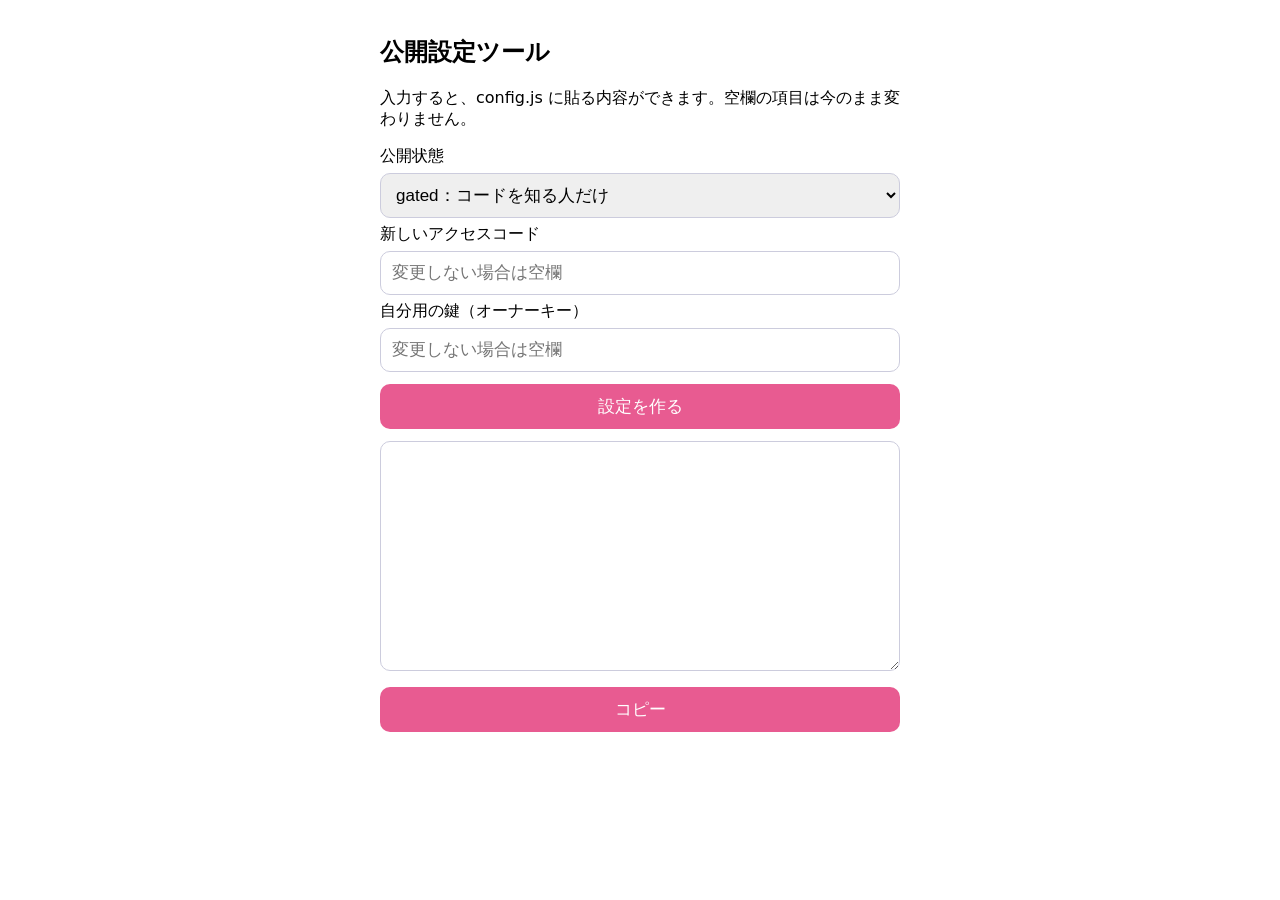
<file: admin.html>
<!doctype html><html lang="ja"><head><meta charset="utf-8"><meta name="viewport" content="width=device-width,initial-scale=1"><title>公開設定ツール</title><link rel="icon" href="favicon.png"><link rel="apple-touch-icon" href="apple-touch-icon.png">
<script src="config.js"></script>
<style>body{font-family:system-ui,sans-serif;max-width:520px;margin:0 auto;padding:16px}input,select,textarea,button{width:100%;font-size:17px;padding:11px;margin:6px 0;border-radius:10px;border:1px solid #ccd;box-sizing:border-box}button{background:#e85b91;color:#fff;border:0}textarea{height:230px;font-size:13px}</style></head><body>
<h2>公開設定ツール</h2><p>入力すると、config.js に貼る内容ができます。空欄の項目は今のまま変わりません。</p>
<label>公開状態</label><select id="m"><option value="gated">gated：コードを知る人だけ</option><option value="closed">closed：公開停止（自分だけ）</option><option value="open">open：誰でも</option></select>
<label>新しいアクセスコード</label><input id="c" placeholder="変更しない場合は空欄">
<label>自分用の鍵（オーナーキー）</label><input id="o" placeholder="変更しない場合は空欄">
<button onclick="mk()">設定を作る</button><textarea id="out" readonly></textarea><button onclick="navigator.clipboard.writeText(out.value)">コピー</button>
<script>
var C=window.SITE_CONFIG;
async function sha(t){var b=await crypto.subtle.digest("SHA-256",new TextEncoder().encode(C.salt+t));return Array.from(new Uint8Array(b)).map(x=>x.toString(16).padStart(2,"0")).join("")}
m.value=C.mode;
async function mk(){var ch=c.value.trim()?await sha(c.value.trim()):C.codeHash;var oh=o.value.trim()?await sha("owner:"+o.value.trim()):C.ownerHash;
out.value='window.SITE_CONFIG={\n  mode:"'+m.value+'",\n  salt:"'+C.salt+'",\n  codeHash:"'+ch+'",\n  ownerHash:"'+oh+'",\n  closedMessage:"'+C.closedMessage+'"\n};\n'}
</script></body></html>
</file>
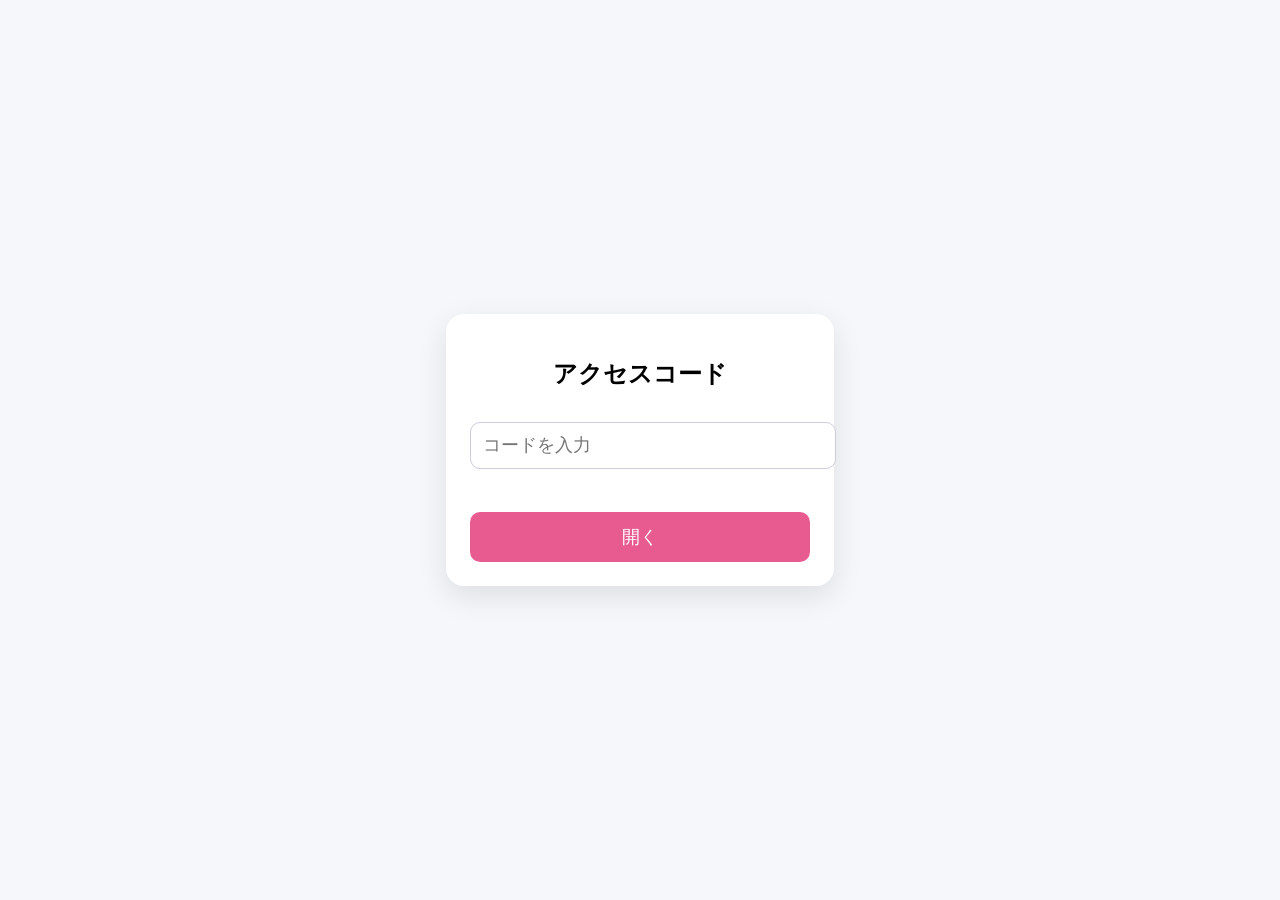
<file: cards.html>
<!doctype html><html lang="ja"><head><meta charset="utf-8"><meta name="viewport" content="width=device-width,initial-scale=1"><meta name="robots" content="noindex,nofollow"><script src="config.js"></script><script src="gate.js"></script><title>カードリスト</title><link rel="icon" href="./favicon.png"><link rel="apple-touch-icon" href="./apple-touch-icon.png"><link rel="preconnect" href="https://fonts.googleapis.com"><link href="https://fonts.googleapis.com/css2?family=LINE+Seed+JP:wght@800&display=swap" rel="stylesheet"><link rel="stylesheet" href="ui2.css"><link href="https://fonts.googleapis.com/css2?family=Hachi+Maru+Pop&family=Mochiy+Pop+One&family=Zen+Maru+Gothic:wght@500;700;900&display=swap" rel="stylesheet"><style>.cs{position:relative;display:block;width:100%;min-width:0}.cs-btn{display:flex;align-items:center;justify-content:space-between;gap:10px;width:100%;min-height:46px;padding:10px 14px;border:1px solid #d9dde8;background:#fff;border-radius:12px;font-size:15px;font-weight:600;color:#573647;text-align:left;font-family:inherit}.cs-btn span{flex:1;min-width:0;overflow:hidden;text-overflow:ellipsis;white-space:nowrap}.caret{flex:none;width:8px;height:8px;border-right:2px solid #8a90a3;border-bottom:2px solid #8a90a3;transform:rotate(45deg);margin-top:-4px}.cs.open .caret{transform:rotate(-135deg);margin-top:3px}.cs.open .cs-btn,.cs-btn:active{border-color:#e85b91;box-shadow:0 0 0 2px rgba(232,91,145,.18)}.cs-list{display:none;position:absolute;left:0;right:0;top:calc(100% + 6px);z-index:400;background:#fff;border:1px solid #e85b91;border-radius:12px;box-shadow:0 10px 26px rgba(32,36,58,.18);max-height:52vh;overflow:auto;padding:4px;animation:fadeIn .18s ease}.cs.open .cs-list{display:block}.cs-item{display:block;width:100%;text-align:left;border:0;background:transparent;padding:12px;border-radius:9px;font-size:15px;color:#573647;font-family:inherit}.cs-item.on{background:#fff0f6;font-weight:800}@keyframes fadeIn{from{opacity:0}to{opacity:1}}
:root{--hfont:"LINE Seed JP","Zen Maru Gothic",sans-serif}body{background-color:#fff6fa!important;background-image:url("data:image/svg+xml,%3Csvg xmlns='http://www.w3.org/2000/svg' width='60' height='104' viewBox='0 0 60 104'%3E%3Crect width='60' height='104' fill='%23fff6fa'/%3E%3Cpath d='M30 0L60 52L30 104L0 52Z' fill='%23ffeaf3'/%3E%3C/svg%3E")!important;background-size:24px 41.6px!important;background-attachment:fixed!important}.chev{display:inline-block;width:8px;height:8px;border-top:2px solid currentColor;border-right:2px solid currentColor}.chev.l{transform:rotate(-135deg);margin-left:3px}#menuBtn{position:fixed!important;top:12px!important;right:12px!important;transform:none!important;z-index:950!important;width:56px;height:56px;border-radius:50%;border:3px solid #fff;background:#ec3f8c;color:#fff;box-shadow:0 0 0 3px #f06aa4,0 6px 14px rgba(232,63,140,.35);display:flex;flex-direction:column;align-items:center;justify-content:center;padding:0;font-size:9.5px;font-weight:800;letter-spacing:.05em;gap:3px;font-family:inherit}#menuBtn .bars{display:block;width:20px;height:3px;border-radius:2px;background:#fff;box-shadow:0 -6px 0 #fff,0 6px 0 #fff;margin:5px 0 3px}#menuBtn .x{font-size:34px;line-height:1;font-weight:400;margin-top:-3px}#menuOv{position:fixed;inset:0;z-index:900;background:#fff;display:none;flex-direction:column;align-items:center;justify-content:center;gap:6px;padding:20px;background-image:radial-gradient(circle at 20% 15%,#ffe0ee 0,transparent 40%),radial-gradient(circle at 85% 85%,#e9dcff 0,transparent 40%)}#menuOv.show{display:flex;animation:fadeIn .25s ease}#menuOv nav{display:flex;flex-direction:column;align-items:center;gap:6px;width:100%}#menuOv nav button,#menuOv nav a{background:transparent;border:0;font-family:var(--hfont);font-size:1.5rem;color:#ee3f8e;padding:14px 20px;letter-spacing:.08em;text-decoration:none}#menuClose{display:none!important}#homeFloat{position:fixed;top:12px;left:12px;z-index:880;width:54px;height:54px;border-radius:50%;background:#fff;border:3px solid #ee3f8e;box-shadow:0 0 0 3px #fff,0 0 0 5px #f8a5c9,0 6px 14px rgba(232,63,140,.3);display:flex;opacity:0;pointer-events:none;transform:translateY(-10px);transition:opacity .35s ease,transform .35s ease;align-items:center;justify-content:center;padding:0}#backFloat{position:fixed;left:14px;bottom:calc(16px + env(safe-area-inset-bottom));width:56px;height:56px;border-radius:50%;background:#e85b91;color:#fff;border:0;box-shadow:0 6px 16px rgba(232,91,145,.45);z-index:850;display:none;align-items:center;justify-content:center;gap:2px;font-weight:800;font-size:12px;letter-spacing:.03em;padding:0;font-family:inherit}#backFloat .chev{width:9px;height:9px;margin-left:4px}@keyframes fadeIn{from{opacity:0}to{opacity:1}}@keyframes sheetUp{from{transform:translateY(100%)}to{transform:none}}
body{margin:0;color:#ee3f8e;font-family:"Zen Maru Gothic",system-ui,-apple-system,"Noto Sans JP",sans-serif}
h1{display:block;width:max-content;max-width:78%;margin:24px auto 20px;padding:10px 28px;border:3px solid #ee3f8e;border-radius:18px;background:#fff;box-shadow:0 0 0 3px #fff,0 0 0 5px #f8a5c9;font-family:var(--hfont);font-size:1.25rem;color:#ee3f8e;letter-spacing:.12em;text-align:center}
.panel{margin:0 14px;padding:14px;background:#fff;border:2px solid #ee3f8e;border-radius:20px}
.fld{margin-top:12px}.fld:first-child{margin-top:0}.fld label{display:block;font-size:13px;font-weight:800;margin-bottom:5px;color:#ee3f8e}
.fld input{width:100%;box-sizing:border-box;font-size:16px;padding:12px 14px;border:1.5px solid #ee3f8e;border-radius:99px;background:#fff;color:#573647;font-family:inherit}.fld input:focus{outline:0;border-color:#e85b91;box-shadow:0 0 0 2px rgba(232,91,145,.18)}
.more{margin-top:14px;background:#ffe3ef;border-radius:16px;padding:12px}
#moreBtn{display:flex;align-items:center;justify-content:space-between;width:100%;padding:12px 18px;background:#fff;border:2px solid #ee3f8e;border-radius:99px;font-family:inherit;font-weight:800;font-size:15px;color:#ee3f8e}#moreBtn b{font-size:22px;line-height:1}
#moreBody{display:grid;grid-template-rows:0fr;transition:grid-template-rows .38s cubic-bezier(.4,0,.2,1)}#moreBody.open{grid-template-rows:1fr}.mbi{overflow:hidden;min-height:0;padding-top:6px}.pm{position:relative;width:18px;height:18px;display:inline-block}.pm i{position:absolute;left:0;top:8px;width:18px;height:2.5px;border-radius:2px;background:#ee3f8e;transition:transform .35s ease}.pm i:nth-child(2){transform:rotate(90deg)}#moreBtn.open .pm i:nth-child(2){transform:rotate(0)}
.seg{display:flex;gap:6px}.seg button{flex:1;padding:12px 4px;border:1.5px solid #ee3f8e;background:#fff;color:#ee3f8e;border-radius:99px;font-family:inherit;font-weight:800;font-size:13px}.seg button.on{background:#ee3f8e;color:#fff}
.found{margin:18px 14px 10px;background:#fff;border-radius:16px;padding:14px;text-align:center}#cnt{font-weight:800;font-size:15px;color:#ee3f8e}#cnt b{font-size:24px}
.sortrow{display:flex;align-items:center;gap:10px;margin-top:10px;background:#ffeef6;border-radius:14px;padding:10px 12px}.sortrow>span{font-weight:800;font-size:13px;color:#ee3f8e;white-space:nowrap}
#g{display:grid;grid-template-columns:repeat(3,1fr);gap:8px;padding:0 10px 24px}
.c{background:#fff;border-radius:12px;padding:6px;border:2px solid var(--tc,#f0d3e0)}.c.ty-cute{--tc:#ff9ccb}.c.ty-cool{--tc:#79cdee}.c.ty-sexy{--tc:#b794dd}.c.ty-pop{--tc:#ffb25a}
.c img{width:100%;border-radius:8px;display:block;cursor:zoom-in}.im.land{position:relative;aspect-ratio:460/670;overflow:hidden;border-radius:8px}.im.land img{position:absolute;top:50%;left:50%;width:145.6%;max-width:none;height:auto;transform:translate(-50%,-50%) rotate(90deg)}.c div{font-size:11.5px;margin-top:5px;line-height:1.45;word-break:break-all}.c b{font-size:13px}
.t{display:inline-block;font-size:10px;padding:1px 6px;border-radius:99px;background:#eef0f6;margin-left:3px;font-weight:700}.t.PR{background:#f8d86b}.t.ER{background:#a9e8f8}.t.R{background:#e9f1fb;color:#5b7894}.t.PAR{background:#f5a9c5}.t{color:#573647}.ty{background:#fff;border:1px solid currentColor}.ty.cute{color:#f0509b}.ty.cool{color:#2fa7d6}.ty.sexy{color:#8e5fc0}.ty.pop{color:#f08a1c}
#ov{position:fixed;inset:0;background:rgba(20,22,40,.82);display:flex;align-items:center;justify-content:center;z-index:960;padding:16px 74px;opacity:0;pointer-events:none;transition:opacity .28s ease}#ov.show{opacity:1;pointer-events:auto}#ov img{max-width:100%;max-height:100%;border-radius:12px;transform:scale(.92);transition:transform .28s ease}#ov.show img{transform:scale(1)}
.lbn{position:absolute;top:50%;transform:translateY(-50%);width:52px;height:52px;border-radius:50%;border:3px solid #fff;background:#ee3f8e;color:#fff;display:flex;align-items:center;justify-content:center;padding:0;box-shadow:0 0 0 3px #f06aa4}.lbn.l{left:10px}.lbn.r{right:10px}.lbn .chev{margin:0 0 0 0}
.sortrow .cs{width:64%;margin-left:auto;transform:scale(.9);transform-origin:right center}.sortrow .cs-btn{min-height:40px;border-radius:99px}
.cs-btn{border:1.5px solid #ee3f8e;border-radius:99px;color:#ee3f8e}.caret{border-color:#ee3f8e}.cs-item{color:#ee3f8e}
/* F30: 番号・名前はタイプ色 / F31: レアリティ文字色は配列サーチ画面と同色 */
.c.ty-cute>div:last-child{color:#ee3f8e}.c.ty-cool>div:last-child{color:#2fa7d6}.c.ty-sexy>div:last-child{color:#8e5fc0}.c.ty-pop>div:last-child{color:#f08a1c}
.t.PR{color:#705000}.t.ER{color:#075b70}.t.PAR{color:#922b54}.t.R{color:#5b7894}.t.N{color:#7a7f90}
/* F56/F36: 画像ビューア。白い枠はカードの実際の表示サイズに合わせ、矢印は枠の左右の縁に付ける */
#ov{background:rgba(255,232,242,.92);padding:16px}
#ov .lbwrap{position:relative;display:inline-flex}
#ov .lbpanel{background:#fff;border-radius:22px;padding:14px;box-shadow:0 0 0 3px #fff,0 0 0 5px #f8a5c9,0 10px 30px rgba(238,63,142,.25);transform:scale(.92);transition:transform .28s ease}
#ov.show .lbpanel{transform:scale(1)}
#ov .lbpanel img{display:block;width:auto;height:auto;max-width:calc(100vw - 110px);max-height:calc(100dvh - 190px);border-radius:10px;transform:none}
#ov.show .lbpanel img{transform:none}
#ov .lbn{width:50px;height:50px;border:3px solid #fff;background:#ee3f8e;color:#fff;box-shadow:0 0 0 3px #f06aa4,0 4px 10px rgba(238,63,142,.3)}
#ov .lbn.l{left:-27px;right:auto}#ov .lbn.r{right:-27px;left:auto}
#ov .lbx{position:absolute;top:12px;right:12px;width:56px;height:56px;border-radius:50%;border:3px solid #fff;background:#ee3f8e;color:#fff;font-size:34px;line-height:1;padding:0;box-shadow:0 0 0 3px #f06aa4,0 6px 14px rgba(232,63,140,.35)}
.fld label{font-size:15px}.fld input{font-size:17px}.cs-btn{font-size:17px}.cs-item{font-size:17px}.seg button{font-size:15px}#moreBtn{font-size:17px}.sortrow>span{font-size:15px}
footer{padding:14px;font-size:10.5px;color:#8a90a3;text-align:center;line-height:1.7}
@media(min-width:700px){#g{grid-template-columns:repeat(6,1fr)}}
</style><style>/* 2026-11-21 本人指定: レアリティバッジを配列データ(.dbc .rr)と同色・同形に統一 */
.t.N,.t.R,.t.PR,.t.ER,.t.PAR{min-width:26px;padding:0 6px;line-height:16px;text-align:center;font-weight:800}
.t.N{background:#eef0f6;color:#ee3f8e}
.t.R{background:#e9f1fb;color:#ee3f8e}
.t.PR{background:#e0b020;color:#fff;text-shadow:0 0 3px rgba(32,36,58,.4)}
.t.ER{background:#3fb2d4;color:#fff;text-shadow:0 0 3px rgba(32,36,58,.4)}
.t.PAR{background:#ee3f8e;color:#fff;text-shadow:0 0 3px rgba(32,36,58,.4)}</style></head><body class="sub">
<button id="homeFloat" type="button" title="配列サーチへ" onclick="location.href=BASE+'#search'"><svg viewBox="0 0 32 32" width="28" height="28"><rect x="5" y="3" width="14" height="19" rx="2.5" fill="#ffd3e5" stroke="#ee3f8e" stroke-width="2"/><circle cx="19" cy="19" r="6" fill="#fff" stroke="#ee3f8e" stroke-width="2.4"/><path d="M23.5 23.5L28 28" stroke="#ee3f8e" stroke-width="3" stroke-linecap="round"/></svg></button>
<button id="backFloat" type="button" style="display:flex" onclick="goBack()"><i class="chev l"></i><span>BACK</span></button>
<button id="menuBtn" type="button"><span class="bars"></span><span>MENU</span></button>
<div id="menuOv"><button id="menuBack" type="button" title="配列サーチに戻る"><svg viewBox="0 0 32 32" width="28" height="28"><rect x="5" y="3" width="14" height="19" rx="2.5" fill="#ffd3e5" stroke="#ee3f8e" stroke-width="2"/><circle cx="19" cy="19" r="6" fill="#fff" stroke="#ee3f8e" stroke-width="2.4"/><path d="M23.5 23.5L28 28" stroke="#ee3f8e" stroke-width="3" stroke-linecap="round"/></svg></button><div class="menupanel"><nav><a href="./#search">配列サーチ</a><a href="./#arrays">配列詳細</a><a href="./#db">配列データ</a><a href="./cards.html" id="menuHere">カードリスト</a><a href="./collect.html">データ収集状況</a><a href="./updates.html">更新履歴</a></nav></div></div>
<header class="top"><div class="topin"><div class="brand" id="brandTop" title="配列サーチへ"><div class="mark">A!</div><div><strong>アイカツ！アンコール</strong><small>配列サーチ・カード配列データ収集</small></div></div></div></header>
<h1>カードリスト</h1>
<div class="panel"><div class="fld"><label>フリーワード</label><input id="q" placeholder="カード番号・カード名を入力"></div>
<div class="fld"><label>弾数</label><select id="ed"><option value="">すべて</option><option value="1">第1弾</option><option value="P">プロモーションカード</option></select></div>
<div class="more"><button id="moreBtn" type="button"><span>くわしくさがす</span><b id="moreMark" class="pm"><i></i><i></i></b></button>
<div id="moreBody"><div class="mbi"><div class="fld"><label>タイプ</label><select id="tf"><option value="">すべて</option><option value="cute">キュート</option><option value="cool">クール</option><option value="sexy">セクシー</option><option value="pop">ポップ</option></select></div>
<div class="fld"><label>レアリティ</label><select id="rf"><option value="">すべて</option><option value="PR">PR(プレミアムレア)</option><option value="R">R(レア)</option><option value="N">N(ノーマル)</option><option value="ER">ER(アンコールレア)</option></select></div>
<div class="fld"><label>表示カード</label><div class="seg" id="vf"><button type="button" data-v="n" class="on">通常カード</button><button type="button" data-v="p">パラレルカード</button><button type="button" data-v="a">すべて表示</button></div></div></div></div></div></div>
<div class="found"><div id="cnt"></div><div class="sortrow"><span>ならびかえ</span><select id="sf"><option value="no_a">カード番号昇順</option><option value="no_d">カード番号降順</option><option value="ra_a">レアリティ昇順</option><option value="ra_d">レアリティ降順</option></select></div></div>
<div id="g"></div><div id="ov"></div>
<button id="topFloat" class="topfloat" type="button" style="display:flex" onclick="window.scrollTo({top:0,behavior:'smooth'})"><i class="chev u"></i>TOP</button><footer>非公式ファンサイト / 画像等の権利は各権利者に帰属します</footer>
<script>var BASE='./',D=[{"id":1,"name":"オーロラキスキャミソール","star":false,"ed":"1","r":["PR"],"t":"cute","img":"./e1_n_1.webp","land":false},{"id":1,"name":"オーロラキスキャミソール","star":true,"ed":"1","r":["PAR"],"t":"cute","img":"./e1_p_1.webp","land":false},{"id":2,"name":"オーロラキスドレープカード","star":false,"ed":"1","r":["PR"],"t":"cute","img":"./e1_n_2.webp","land":false},{"id":2,"name":"オーロラキスドレープカード","star":true,"ed":"1","r":["PAR"],"t":"cute","img":"./e1_p_2.webp","land":false},{"id":3,"name":"オーロラキスバレエシューズ","star":false,"ed":"1","r":["PR"],"t":"cute","img":"./e1_n_3.webp","land":false},{"id":3,"name":"オーロラキスバレーシューズ","star":true,"ed":"1","r":["PAR"],"t":"cute","img":"./e1_p_3.webp","land":false},{"id":4,"name":"オーロラキスリボン","star":false,"ed":"1","r":["PR"],"t":"cute","img":"./e1_n_4.webp","land":true},{"id":4,"name":"オーロラキスリボン","star":true,"ed":"1","r":["PAR"],"t":"cute","img":"./e1_p_4.webp","land":true},{"id":5,"name":"アイスブルーフリルキャミソール","star":false,"ed":"1","r":["R"],"t":"cute","img":"./e1_n_5.webp","land":false},{"id":6,"name":"アイスブルーフリルパニエ","star":false,"ed":"1","r":["R"],"t":"cute","img":"./e1_n_6.webp","land":false},{"id":7,"name":"アイスブルーシューズ","star":false,"ed":"1","r":["R"],"t":"cute","img":"./e1_n_7.webp","land":false},{"id":8,"name":"ジュエルつきパープルリボン","star":false,"ed":"1","r":["R"],"t":"cute","img":"./e1_n_8.webp","land":true},{"id":9,"name":"小花柄イエローワンピ","star":false,"ed":"1","r":["R"],"t":"cute","img":"./e1_n_9.webp","land":false},{"id":10,"name":"ドリーミースタートップス","star":false,"ed":"1","r":["R"],"t":"cute","img":"./e1_n_10.webp","land":false},{"id":11,"name":"ドリーミースタースカート","star":false,"ed":"1","r":["R"],"t":"cute","img":"./e1_n_11.webp","land":false},{"id":12,"name":"ドリーミースターパンプス","star":false,"ed":"1","r":["R"],"t":"cute","img":"./e1_n_12.webp","land":false},{"id":13,"name":"チャミーリボントップス","star":false,"ed":"1","r":["R"],"t":"cute","img":"./e1_n_13.webp","land":false},{"id":14,"name":"チャミーリボンスカート","star":false,"ed":"1","r":["R"],"t":"cute","img":"./e1_n_14.webp","land":false},{"id":15,"name":"チャミーリボンサンダル","star":false,"ed":"1","r":["R"],"t":"cute","img":"./e1_n_15.webp","land":false},{"id":16,"name":"チャミーリボンアクセ","star":false,"ed":"1","r":["R"],"t":"cute","img":"./e1_n_16.webp","land":true},{"id":17,"name":"クリアネスイエロートップス","star":false,"ed":"1","r":["R"],"t":"cute","img":"./e1_n_17.webp","land":false},{"id":18,"name":"クリアネスイエロースカート","star":false,"ed":"1","r":["R"],"t":"cute","img":"./e1_n_18.webp","land":false},{"id":19,"name":"クリアネスイエローパンプス","star":false,"ed":"1","r":["R"],"t":"cute","img":"./e1_n_19.webp","land":false},{"id":20,"name":"クリアネスイエローアクセ","star":false,"ed":"1","r":["R"],"t":"cute","img":"./e1_n_20.webp","land":true},{"id":21,"name":"ピンクステージベスト","star":false,"ed":"1","r":["N"],"t":"cute","img":"./e1_n_21.webp","land":false},{"id":22,"name":"ピンクステージスカート","star":false,"ed":"1","r":["N"],"t":"cute","img":"./e1_n_22.webp","land":false},{"id":23,"name":"ピンクステージシューズ","star":false,"ed":"1","r":["N"],"t":"cute","img":"./e1_n_23.webp","land":false},{"id":24,"name":"パフスリーブレモンカラーボレロ","star":false,"ed":"1","r":["N"],"t":"cute","img":"./e1_n_24.webp","land":false},{"id":25,"name":"ラベンダーフリルスカート","star":false,"ed":"1","r":["N"],"t":"cute","img":"./e1_n_25.webp","land":false},{"id":26,"name":"イエロー編み上げブーツ","star":false,"ed":"1","r":["N"],"t":"cute","img":"./e1_n_26.webp","land":false},{"id":27,"name":"ピンクブロッサムトップス","star":false,"ed":"1","r":["N"],"t":"cute","img":"./e1_n_27.webp","land":false},{"id":28,"name":"ピンクブロッサムスカート","star":false,"ed":"1","r":["N"],"t":"cute","img":"./e1_n_28.webp","land":false},{"id":29,"name":"ピンクブロッサムブーツ","star":false,"ed":"1","r":["N"],"t":"cute","img":"./e1_n_29.webp","land":false},{"id":30,"name":"オデットスワン","star":false,"ed":"1","r":["ER"],"t":"cute","img":"./e1_n_30.webp","land":false},{"id":30,"name":"オデットスワン","star":true,"ed":"1","r":["PAR"],"t":"cute","img":"./e1_p_30.webp","land":false},{"id":31,"name":"リトルリボンストーリー","star":false,"ed":"1","r":["ER"],"t":"cute","img":"./e1_n_31.webp","land":false},{"id":31,"name":"リルリボンストーリー","star":true,"ed":"1","r":["PAR"],"t":"cute","img":"./e1_p_31.webp","land":false},{"id":32,"name":"オーロラペガサス","star":false,"ed":"1","r":["ER"],"t":"cute","img":"./e1_n_32.webp","land":false},{"id":32,"name":"オーロラペガサス","star":true,"ed":"1","r":["PAR"],"t":"cute","img":"./e1_p_32.webp","land":false},{"id":33,"name":"天の川コズミックワンショルダー","star":false,"ed":"1","r":["PR"],"t":"cool","img":"./e1_n_33.webp","land":false},{"id":33,"name":"天の川コズミックワンショルダー","star":true,"ed":"1","r":["PAR"],"t":"cool","img":"./e1_p_33.webp","land":false},{"id":34,"name":"天の川コズミックスカート","star":false,"ed":"1","r":["PR"],"t":"cool","img":"./e1_n_34.webp","land":false},{"id":34,"name":"天の川コズミックスカート","star":true,"ed":"1","r":["PAR"],"t":"cool","img":"./e1_p_34.webp","land":false},{"id":35,"name":"天の川コズミックブーツ","star":false,"ed":"1","r":["PR"],"t":"cool","img":"./e1_n_35.webp","land":false},{"id":35,"name":"天の川コズミックブーツ","star":true,"ed":"1","r":["PAR"],"t":"cool","img":"./e1_p_35.webp","land":false},{"id":36,"name":"天の川コズミックカチューシャ","star":false,"ed":"1","r":["PR"],"t":"cool","img":"./e1_n_36.webp","land":true},{"id":36,"name":"天の川コズミックカチューシャ","star":true,"ed":"1","r":["PAR"],"t":"cool","img":"./e1_p_36.webp","land":true},{"id":37,"name":"プリズムサイバーグラフィックワンピ","star":false,"ed":"1","r":["R"],"t":"cool","img":"./e1_n_37.webp","land":false},{"id":38,"name":"ブラックモダンボレロ","star":false,"ed":"1","r":["R"],"t":"cool","img":"./e1_n_38.webp","land":false},{"id":39,"name":"ブラックフューチャーエナメルショートパンツ","star":false,"ed":"1","r":["R"],"t":"cool","img":"./e1_n_39.webp","land":false},{"id":40,"name":"ブラックフューチャーブーツ","star":false,"ed":"1","r":["R"],"t":"cool","img":"./e1_n_40.webp","land":false},{"id":41,"name":"ブルーステージブラウス","star":false,"ed":"1","r":["N"],"t":"cool","img":"./e1_n_41.webp","land":false},{"id":42,"name":"ブルーステージスカート","star":false,"ed":"1","r":["N"],"t":"cool","img":"./e1_n_42.webp","land":false},{"id":43,"name":"ブルーステージブーツ","star":false,"ed":"1","r":["N"],"t":"cool","img":"./e1_n_43.webp","land":false},{"id":44,"name":"ブラックストライプジャケット","star":false,"ed":"1","r":["N"],"t":"cool","img":"./e1_n_44.webp","land":false},{"id":45,"name":"ダイヤモンドチェックスカート","star":false,"ed":"1","r":["N"],"t":"cool","img":"./e1_n_45.webp","land":false},{"id":46,"name":"ブルーストラップシューズ","star":false,"ed":"1","r":["N"],"t":"cool","img":"./e1_n_46.webp","land":false},{"id":47,"name":"ネイビーブロッサムトップス","star":false,"ed":"1","r":["N"],"t":"cool","img":"./e1_n_47.webp","land":false},{"id":48,"name":"ネイビーブロッサムスカート","star":false,"ed":"1","r":["N"],"t":"cool","img":"./e1_n_48.webp","land":false},{"id":49,"name":"ネイビーブロッサムブーツ","star":false,"ed":"1","r":["N"],"t":"cool","img":"./e1_n_49.webp","land":false},{"id":50,"name":"ドリームエミネンス","star":false,"ed":"1","r":["ER"],"t":"cool","img":"./e1_n_50.webp","land":false},{"id":50,"name":"ドリームエミネンス","star":true,"ed":"1","r":["PAR"],"t":"cool","img":"./e1_p_50.webp","land":false},{"id":51,"name":"レジェンダリールージェドレス","star":false,"ed":"1","r":["PR"],"t":"sexy","img":"./e1_n_51.webp","land":false},{"id":52,"name":"レジェンダリールージェパンプス","star":false,"ed":"1","r":["PR"],"t":"sexy","img":"./e1_n_52.webp","land":false},{"id":53,"name":"アゲハレッドコクーンシワンピ","star":false,"ed":"1","r":["R"],"t":"sexy","img":"./e1_n_53.webp","land":false},{"id":54,"name":"アゲハレッドミュール","star":false,"ed":"1","r":["R"],"t":"sexy","img":"./e1_n_54.webp","land":false},{"id":55,"name":"ゴールドチェーングラディエーター","star":false,"ed":"1","r":["R"],"t":"sexy","img":"./e1_n_55.webp","land":false},{"id":56,"name":"ゴールドチェーングラディエーター","star":false,"ed":"1","r":["R"],"t":"sexy","img":"./e1_n_56.webp","land":false},{"id":57,"name":"アゲハロゴフリルトップス","star":false,"ed":"1","r":["R"],"t":"sexy","img":"./e1_n_57.webp","land":false},{"id":58,"name":"アゲハファーつきスカート","star":false,"ed":"1","r":["R"],"t":"sexy","img":"./e1_n_58.webp","land":false},{"id":59,"name":"ブラックシフォンカチューシャ","star":false,"ed":"1","r":["R"],"t":"sexy","img":"./e1_n_59.webp","land":true},{"id":60,"name":"パープルステージトップス","star":false,"ed":"1","r":["N"],"t":"sexy","img":"./e1_n_60.webp","land":false},{"id":61,"name":"パープルステージスカート","star":false,"ed":"1","r":["N"],"t":"sexy","img":"./e1_n_61.webp","land":false},{"id":62,"name":"パープルステージニーハイパンプス","star":false,"ed":"1","r":["N"],"t":"sexy","img":"./e1_n_62.webp","land":false},{"id":63,"name":"プッチがらシャイニングトップス","star":false,"ed":"1","r":["N"],"t":"sexy","img":"./e1_n_63.webp","land":false},{"id":64,"name":"ブラックウォッシュデニムミニ","star":false,"ed":"1","r":["N"],"t":"sexy","img":"./e1_n_64.webp","land":false},{"id":65,"name":"セクシーロゴチューブトップ","star":false,"ed":"1","r":["N"],"t":"sexy","img":"./e1_n_65.webp","land":false},{"id":66,"name":"ベルトつきレザースカート","star":false,"ed":"1","r":["N"],"t":"sexy","img":"./e1_n_66.webp","land":false},{"id":67,"name":"サイハイレザーブーツ","star":false,"ed":"1","r":["N"],"t":"sexy","img":"./e1_n_67.webp","land":false},{"id":68,"name":"パープルブロッサムトップス","star":false,"ed":"1","r":["N"],"t":"sexy","img":"./e1_n_68.webp","land":false},{"id":69,"name":"パープルブロッサムスカート","star":false,"ed":"1","r":["N"],"t":"sexy","img":"./e1_n_69.webp","land":false},{"id":70,"name":"パープルブロッサムブーツ","star":false,"ed":"1","r":["N"],"t":"sexy","img":"./e1_n_70.webp","land":false},{"id":71,"name":"サンシャインスターウェイトップス","star":false,"ed":"1","r":["PR"],"t":"pop","img":"./e1_n_71.webp","land":false},{"id":72,"name":"サンシャインスターウェイスカート","star":false,"ed":"1","r":["PR"],"t":"pop","img":"./e1_n_72.webp","land":false},{"id":73,"name":"サンシャインスターウェイシューズ","star":false,"ed":"1","r":["PR"],"t":"pop","img":"./e1_n_73.webp","land":false},{"id":74,"name":"サンシャインスターウェイカチューシャ","star":false,"ed":"1","r":["PR"],"t":"pop","img":"./e1_n_74.webp","land":true},{"id":75,"name":"サンライズスターウェイトップス","star":false,"ed":"1","r":["PR"],"t":"pop","img":"./e1_n_75.webp","land":false},{"id":76,"name":"サンライズスターウェイスカート","star":false,"ed":"1","r":["PR"],"t":"pop","img":"./e1_n_76.webp","land":false},{"id":77,"name":"サンライズスターウェイシューズ","star":false,"ed":"1","r":["PR"],"t":"pop","img":"./e1_n_77.webp","land":false},{"id":78,"name":"サンライズスターウェイカチューシャ","star":false,"ed":"1","r":["PR"],"t":"pop","img":"./e1_n_78.webp","land":true},{"id":79,"name":"サンセットスターウェイトップス","star":false,"ed":"1","r":["PR"],"t":"pop","img":"./e1_n_79.webp","land":false},{"id":80,"name":"サンセットスターウェイスカート","star":false,"ed":"1","r":["PR"],"t":"pop","img":"./e1_n_80.webp","land":false},{"id":81,"name":"サンセットスターウェイシューズ","star":false,"ed":"1","r":["PR"],"t":"pop","img":"./e1_n_81.webp","land":false},{"id":82,"name":"サンセットスターウェイカチューシャ","star":false,"ed":"1","r":["PR"],"t":"pop","img":"./e1_n_82.webp","land":true},{"id":83,"name":"イエローブロッサムトップス","star":false,"ed":"1","r":["N"],"t":"pop","img":"./e1_n_83.webp","land":false},{"id":84,"name":"イエローブロッサムスカート","star":false,"ed":"1","r":["N"],"t":"pop","img":"./e1_n_84.webp","land":false},{"id":85,"name":"イエローブロッサムブーツ","star":false,"ed":"1","r":["N"],"t":"pop","img":"./e1_n_85.webp","land":false},{"id": 1, "no": "EP-001", "name": "ピンクステージベスト＆スカート", "star": false, "ed": "P", "r": ["N"], "t": "cute", "img": "./ep_001.webp", "land": false}, {"id": 2, "no": "EP-002", "name": "レジェンダリールージュティアラ", "star": false, "ed": "P", "r": ["PR"], "t": "sexy", "img": "./ep_002.webp", "land": true}, {"id": 3, "no": "EP-003", "name": "エメラルドコクーンワンピ", "star": false, "ed": "P", "r": ["N"], "t": "sexy", "img": "./ep_003.webp", "land": false}, {"id": 4, "no": "EP-004", "name": "エメラルドアゲハミュール", "star": false, "ed": "P", "r": ["N"], "t": "sexy", "img": "./ep_004.webp", "land": false}, {"id": 5, "no": "EP-005", "name": "ピンクシフォンカチューシャ", "star": false, "ed": "P", "r": ["N"], "t": "sexy", "img": "./ep_005.webp", "land": true}, {"id": 6, "no": "EP-006", "name": "ピンクリボンつきフリルシャツ", "star": false, "ed": "P", "r": ["N"], "t": "cute", "img": "./ep_006.webp", "land": false}, {"id": 7, "no": "EP-007", "name": "ピンクアーガイルカーデ", "star": false, "ed": "P", "r": ["N"], "t": "cute", "img": "./ep_007.webp", "land": false}, {"id": 8, "no": "EP-008", "name": "ピンクプリーツスカート", "star": false, "ed": "P", "r": ["N"], "t": "cute", "img": "./ep_008.webp", "land": false}, {"id": 9, "no": "EP-009", "name": "ガーリーローファー", "star": false, "ed": "P", "r": ["N"], "t": "cute", "img": "./ep_009.webp", "land": false}, {"id": 10, "no": "EP-010", "name": "ピンクリボンカチューシャ", "star": false, "ed": "P", "r": ["N"], "t": "cute", "img": "./ep_010.webp", "land": true}, {"id": 11, "no": "EP-011", "name": "スターライト学園ピンクジャージ", "star": false, "ed": "P", "r": ["N"], "t": "cute", "img": "./ep_011.webp", "land": false}, {"id": 12, "no": "EP-012", "name": "スターライト学園ブルージャージ", "star": false, "ed": "P", "r": ["N"], "t": "cool", "img": "./ep_012.webp", "land": false}, {"id": 13, "no": "EP-013", "name": "スターライト学園パープルジャージ", "star": false, "ed": "P", "r": ["N"], "t": "sexy", "img": "./ep_013.webp", "land": false}, {"id": 14, "no": "EP-014", "name": "スターライト学園オレンジジャージ", "star": false, "ed": "P", "r": ["N"], "t": "pop", "img": "./ep_014.webp", "land": false}, {"id": 15, "no": "EP-015", "name": "スターライト学園スニーカー", "star": false, "ed": "P", "r": ["N"], "t": "cute", "img": "./ep_015.webp", "land": false}, {"id": 16, "no": "EP-016", "name": "ブラックダイヤモンドジュエリーワンピ", "star": false, "ed": "P", "r": ["N"], "t": "sexy", "img": "./ep_016.webp", "land": false}, {"id": 17, "no": "EP-017", "name": "ピンクの小花柄ワンピ", "star": false, "ed": "P", "r": ["N"], "t": "cute", "img": "./ep_017.webp", "land": false}, {"id": 18, "no": "EP-018", "name": "編み上げラベンダーブーツ", "star": false, "ed": "P", "r": ["N"], "t": "cute", "img": "./ep_018.webp", "land": false}, {"id": 19, "no": "EP-019", "name": "エンジェリーベアフリルトップス", "star": false, "ed": "P", "r": ["N"], "t": "cute", "img": "./ep_019.webp", "land": false}, {"id": 20, "no": "EP-020", "name": "エンジェリーベアパステルスカート", "star": false, "ed": "P", "r": ["N"], "t": "cute", "img": "./ep_020.webp", "land": false}, {"id": 21, "no": "EP-021", "name": "エンジェリーベアスニーカー", "star": false, "ed": "P", "r": ["N"], "t": "cute", "img": "./ep_021.webp", "land": false}, {"id": 22, "no": "EP-022", "name": "エンジェリーベアリボン", "star": false, "ed": "P", "r": ["N"], "t": "cute", "img": "./ep_022.webp", "land": true}, {"id": 29, "no": "EP-029", "name": "スターライト学園制服", "star": false, "ed": "P", "r": ["R"], "t": "cute", "img": "./ep_029.webp", "land": false}, {"id": 30, "no": "EP-030", "name": "スターライト学園ブーツ", "star": false, "ed": "P", "r": ["R"], "t": "cute", "img": "./ep_030.webp", "land": false}, {"id": 31, "no": "EP-031", "name": "ガーリーデビルトップス", "star": false, "ed": "P", "r": ["R"], "t": "cute", "img": "./ep_031.webp", "land": false}, {"id": 32, "no": "EP-032", "name": "ガーリーデビルスカート", "star": false, "ed": "P", "r": ["R"], "t": "cute", "img": "./ep_032.webp", "land": false}, {"id": 33, "no": "EP-033", "name": "ガーリーデビルパンプス", "star": false, "ed": "P", "r": ["R"], "t": "cute", "img": "./ep_033.webp", "land": false}, {"id": 34, "no": "EP-034", "name": "モンスターキャットトップス", "star": false, "ed": "P", "r": ["R"], "t": "cute", "img": "./ep_034.webp", "land": false}, {"id": 35, "no": "EP-035", "name": "モンスターキャットスカート", "star": false, "ed": "P", "r": ["R"], "t": "cute", "img": "./ep_035.webp", "land": false}, {"id": 36, "no": "EP-036", "name": "モンスターキャットファーブーツ", "star": false, "ed": "P", "r": ["R"], "t": "cute", "img": "./ep_036.webp", "land": false}, {"id": 37, "no": "EP-037", "name": "エンブレムつきセーラーマリントップス＆スカート", "star": false, "ed": "P", "r": ["N"], "t": "cute", "img": "./ep_037.webp", "land": false}, {"id": 38, "no": "EP-038", "name": "ブルーワークブーツ", "star": false, "ed": "P", "r": ["N"], "t": "cute", "img": "./ep_038.webp", "land": false}, {"id": 42, "no": "EP-042", "name": "たまごっちパラダイスカチューシャ", "star": false, "ed": "P", "r": ["PR"], "t": "pop", "img": "./ep_042.webp", "land": true}],SN={N:'N',R:'R',PR:'PR',ER:'ER',PAR:'PR★'},TN={cute:'キュート',cool:'クール',sexy:'セクシー',pop:'ポップ'},RA={N:0,R:1,ER:2,PR:3,PAR:4},RD={PR:0,ER:1,R:2,N:3,PAR:4},VIEW='n';
function esc(s){return String(s).replace(/&/g,'&amp;').replace(/</g,'&lt;').replace(/>/g,'&gt;').replace(/"/g,'&quot;')}
var Q=document.getElementById('q'),RF=document.getElementById('rf'),TF=document.getElementById('tf'),ED=document.getElementById('ed'),SF=document.getElementById('sf'),G=document.getElementById('g'),CNT=document.getElementById('cnt'),OV=document.getElementById('ov'),MB=document.getElementById('menuBtn'),MO=document.getElementById('menuOv');
function norm(s){return String(s).toLowerCase().replace(/[ァ-ヶ]/g,function(c){return String.fromCharCode(c.charCodeAt(0)-96)}).replace(/ /g,'').replace(/　/g,'')}
function EO(c){return c.ed==='P'?1:0}
function sw(el){el.classList.remove('swap');void el.offsetWidth;el.classList.add('swap')}
function draw(){var q=norm(Q.value),f=RF.value,t=TF.value,e=ED.value,s=SF.value;
 var L=D.filter(function(c){return(!e||c.ed===e)&&(!f||c.r.indexOf(f)>=0)&&(!t||c.t===t)&&(VIEW==='a'||(VIEW==='p'?c.star:!c.star))&&(!q||(!isNaN(q)?String(c.id).indexOf(q)===0:(norm(c.name).indexOf(q)>=0||(c.no&&c.no.toLowerCase().indexOf(q)===0))))});
 L.sort(function(a,b){if(s==='no_d')return EO(b)-EO(a)||b.id-a.id||b.star-a.star;if(s==='ra_a')return RA[a.r[0]]-RA[b.r[0]]||a.id-b.id;if(s==='ra_d')return RD[a.r[0]]-RD[b.r[0]]||a.id-b.id;return EO(a)-EO(b)||a.id-b.id||a.star-b.star});
 sw(G);sw(CNT);CNT.innerHTML='見つかったカード <b>'+L.length+'</b> 枚';
 LB=L;G.innerHTML=L.map(function(c,i){return '<div class="c'+(c.t?' ty-'+c.t:'')+'" data-i="'+i+'">'+(c.img?'<div class="im'+(c.land?' land':'')+'"><img loading="lazy" src="'+c.img+'"></div>':'')+'<div><b>'+(c.no||c.id)+'</b>'+c.r.map(function(r){return '<span class="t '+r+'">'+SN[r]+'</span>'}).join('')+(c.t?'<span class="t ty '+c.t+'">'+TN[c.t]+'</span>':'')+'<br>'+esc(c.name)+'</div></div>'}).join('')}
Q.oninput=draw;[RF,TF,ED,SF].forEach(function(x){x.onchange=draw});
[].forEach.call(document.querySelectorAll('#vf button'),function(b){b.onclick=function(){VIEW=b.dataset.v;[].forEach.call(document.querySelectorAll('#vf button'),function(x){x.classList.toggle('on',x===b)});draw()}});
document.getElementById('moreBtn').onclick=function(){var mb=document.getElementById('moreBody'),o=mb.classList.toggle('open');this.classList.toggle('open',o);clearTimeout(window._mt);if(o){window._mt=setTimeout(function(){mb.classList.add('done')},400)}else mb.classList.remove('done')};
var LB=[],LI=0;
function showLB(i){if(!LB.length)return;LI=(i+LB.length)%LB.length;var c=LB[LI];OV.innerHTML='<button class="lbx" type="button" aria-label="閉じる">×</button><div class="lbwrap"><button class="lbn l" data-d="-1" type="button" aria-label="前のカード"><i class="chev l"></i></button><div class="lbpanel"><img src="'+c.img+'"></div><button class="lbn r" data-d="1" type="button" aria-label="次のカード"><i class="chev r"></i></button></div>';requestAnimationFrame(function(){OV.classList.add('show')})}
G.onclick=function(e){var el=e.target.closest('.c');if(el&&e.target.tagName==='IMG')showLB(+el.dataset.i)};
OV.onclick=function(e){var b=e.target.closest('.lbn');if(b){e.stopPropagation();showLB(LI+(+b.dataset.d));return}OV.classList.remove('show')};
function setMenu(on){MO.classList.toggle('show',on);MB.classList.toggle('open',on);MB.innerHTML=on?'<span class="x">×</span>':'<span class="bars"></span><span>MENU</span>'}
MB.onclick=function(){setMenu(!MO.classList.contains('show'))};document.getElementById('menuHere').onclick=function(e){e.preventDefault();setMenu(false)};
function goBack(){if(history.length>1)history.back();else location.href=BASE+'#search'}
if(window.IntersectionObserver)new IntersectionObserver(function(es){document.getElementById('homeFloat').classList.toggle('show',!es[0].isIntersecting)},{threshold:0.05}).observe(document.querySelector('header.top'));
document.getElementById('brandTop').onclick=function(){location.href=BASE+'#search'};document.getElementById('menuBack').onclick=function(){location.href=BASE+'#search'};
draw();</script><script>(function csInstall(){
 function esc(s){return String(s).replace(/&/g,'&amp;').replace(/</g,'&lt;').replace(/>/g,'&gt;')}
 function closeAll(){[].forEach.call(document.querySelectorAll('.cs.open'),function(w){w.classList.remove('open')})}
 document.addEventListener('click',closeAll);
 function enhance(sel){
  if(sel.dataset.cs||!sel.parentNode)return;sel.dataset.cs='1';
  var wrap=document.createElement('div');wrap.className='cs';var btn=document.createElement('button');btn.type='button';btn.className='cs-btn';
  var list=document.createElement('div');list.className='cs-list';
  sel.parentNode.insertBefore(wrap,sel);wrap.appendChild(btn);wrap.appendChild(list);wrap.appendChild(sel);sel.style.display='none';
  function label(){var o=sel.options[sel.selectedIndex];btn.innerHTML='<span>'+esc(o?o.textContent:'')+'</span><i class="caret"></i>';btn.classList.toggle('pk',!!(o&&o.dataset&&o.dataset.pink))}
  function build(){list.innerHTML='';[].forEach.call(sel.options,function(o,i){var it=document.createElement('button');it.type='button';
   it.className='cs-item'+(i===sel.selectedIndex?' on':'')+(o.dataset&&o.dataset.pink?' pk':'')+(o.disabled?' dis':'');it.textContent=o.textContent;
   it.onclick=function(e){e.stopPropagation();if(o.disabled)return;sel.selectedIndex=i;wrap.classList.remove('open');label();sel.dispatchEvent(new Event('change',{bubbles:true}))};list.appendChild(it)})}
  btn.onclick=function(e){e.stopPropagation();var was=wrap.classList.contains('open');closeAll();
   if(!was){build();wrap.classList.add('open');requestAnimationFrame(function(){try{var sc=wrap.closest('.dbsheet'),r=list.getBoundingClientRect();if(sc){var cr=sc.getBoundingClientRect();if(r.bottom>cr.bottom-8)sc.scrollBy({top:r.bottom-cr.bottom+16,behavior:'smooth'})}else if(r.bottom>window.innerHeight-12)window.scrollBy({top:r.bottom-window.innerHeight+16,behavior:'smooth'})}catch(e){}})}};
  sel._cs=label;label()}
 window.enhanceSelects=function(){[].forEach.call(document.querySelectorAll('select'),function(s){if(!s.dataset.cs)enhance(s);else if(s._cs)s._cs()})};
 enhanceSelects();setInterval(enhanceSelects,400);
})()</script></body></html>
</file>
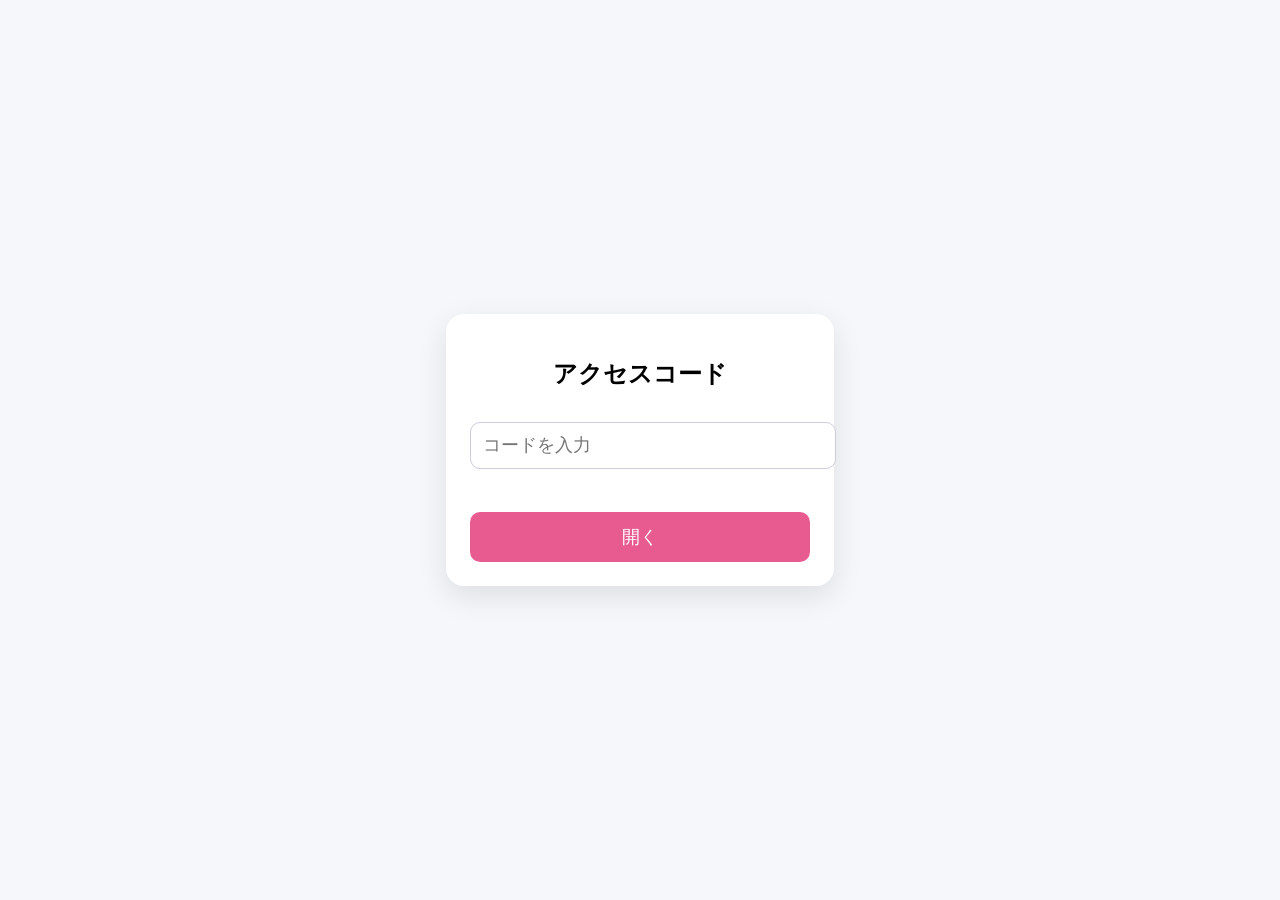
<file: collect.html>
<!doctype html><html lang="ja"><head><meta charset="utf-8"><meta name="viewport" content="width=device-width,initial-scale=1"><meta name="robots" content="noindex,nofollow"><title>データ収集状況</title><link rel="icon" href="./favicon.png"><link rel="apple-touch-icon" href="./apple-touch-icon.png"><link rel="preconnect" href="https://fonts.googleapis.com"><link href="https://fonts.googleapis.com/css2?family=LINE+Seed+JP:wght@800&family=Zen+Maru+Gothic:wght@500;700;900&display=swap" rel="stylesheet"><script src="config.js"></script><script src="gate.js"></script><link rel="stylesheet" href="ui2.css"><style>body{margin:0;color:#573647;font-family:"Zen Maru Gothic",system-ui,-apple-system,"Noto Sans JP",sans-serif;background-color:#fff6fa;background-image:url("data:image/svg+xml,%3Csvg xmlns='http://www.w3.org/2000/svg' width='60' height='104' viewBox='0 0 60 104'%3E%3Crect width='60' height='104' fill='%23fff6fa'/%3E%3Cpath d='M30 0L60 52L30 104L0 52Z' fill='%23ffeaf3'/%3E%3C/svg%3E");background-size:24px 41.6px;background-attachment:fixed}
:root{--hfont:"LINE Seed JP","Zen Maru Gothic",sans-serif}
h1{display:block;width:max-content;max-width:78%;margin:24px auto 20px;padding:10px 28px;border:3px solid #ee3f8e;border-radius:18px;background:#fff;box-shadow:0 0 0 3px #fff,0 0 0 5px #f8a5c9;font-family:var(--hfont);font-size:1.25rem;color:#ee3f8e;letter-spacing:.12em;text-align:center}
.box{margin:0 14px;padding:22px 16px;background:#fff;border:2px solid #ee3f8e;border-radius:20px;text-align:center;font-weight:700}
.chev{display:inline-block;width:8px;height:8px;border-top:2px solid currentColor;border-right:2px solid currentColor}
#menuBtn{position:fixed;top:12px;right:12px;z-index:950;width:56px;height:56px;border-radius:50%;border:3px solid #fff;background:#ec3f8c;color:#fff;box-shadow:0 0 0 3px #f06aa4,0 6px 14px rgba(232,63,140,.35);display:flex;flex-direction:column;align-items:center;justify-content:center;padding:0;font-size:9.5px;font-weight:800;letter-spacing:.05em;gap:3px;font-family:inherit}#menuBtn .bars{display:block;width:20px;height:3px;border-radius:2px;background:#fff;box-shadow:0 -6px 0 #fff,0 6px 0 #fff;margin:5px 0 3px}#menuBtn .x{font-size:34px;line-height:1;font-weight:400;margin-top:-3px}
#menuOv{position:fixed;inset:0;z-index:900;background:#fff;display:none;flex-direction:column;align-items:center;justify-content:center;padding:20px;background-image:radial-gradient(circle at 20% 15%,#ffe0ee 0,transparent 40%),radial-gradient(circle at 85% 85%,#e9dcff 0,transparent 40%)}#menuOv.show{display:flex}#menuOv nav{display:flex;flex-direction:column;align-items:center;gap:6px;width:100%}#menuOv nav a{font-family:var(--hfont);font-size:1.5rem;color:#ee3f8e;padding:14px 20px;letter-spacing:.08em;text-decoration:none}#menuClose{display:none}
#homeFloat{position:fixed;top:12px;left:12px;z-index:880;width:54px;height:54px;border-radius:50%;background:#fff;border:3px solid #ee3f8e;box-shadow:0 0 0 3px #fff,0 0 0 5px #f8a5c9,0 6px 14px rgba(232,63,140,.3);display:flex;opacity:0;pointer-events:none;transform:translateY(-10px);transition:opacity .35s ease,transform .35s ease;align-items:center;justify-content:center;padding:0}
</style></head><body class="sub"><button id="homeFloat" type="button" title="配列サーチへ" onclick="location.href='./'"><svg viewBox="0 0 32 32" width="28" height="28"><rect x="5" y="3" width="14" height="19" rx="2.5" fill="#ffd3e5" stroke="#ee3f8e" stroke-width="2"/><circle cx="19" cy="19" r="6" fill="#fff" stroke="#ee3f8e" stroke-width="2.4"/><path d="M23.5 23.5L28 28" stroke="#ee3f8e" stroke-width="3" stroke-linecap="round"/></svg></button><button id="menuBtn" type="button"><span class="bars"></span><span>MENU</span></button><div id="menuOv"><button id="menuBack" type="button" title="配列サーチに戻る"><svg viewBox="0 0 32 32" width="28" height="28"><rect x="5" y="3" width="14" height="19" rx="2.5" fill="#ffd3e5" stroke="#ee3f8e" stroke-width="2"/><circle cx="19" cy="19" r="6" fill="#fff" stroke="#ee3f8e" stroke-width="2.4"/><path d="M23.5 23.5L28 28" stroke="#ee3f8e" stroke-width="3" stroke-linecap="round"/></svg></button><div class="menupanel"><nav><a href="./#search">配列サーチ</a><a href="./#arrays">配列詳細</a><a href="./#db">配列データ</a><a href="./cards.html">カードリスト</a><a href="./collect.html" id="menuHere">データ収集状況</a><a href="./updates.html">更新履歴</a></nav></div></div><header class="top"><div class="topin"><div class="brand" id="brandTop" title="配列サーチへ"><div class="mark">A!</div><div><strong>アイカツ！アンコール</strong><small>配列サーチ・カード配列データ収集</small></div></div></div></header>
<h1>データ収集状況</h1>
<div class="box">準備中です。カードデータの集まり具合をここで見られるようにします。</div><script>var MB=document.getElementById("menuBtn"),MO=document.getElementById("menuOv");function setMenu(on){MO.classList.toggle("show",on);MB.innerHTML=on?'<span class="x">×</span>':'<span class="bars"></span><span>MENU</span>'}MB.onclick=function(){setMenu(!MO.classList.contains("show"))};document.getElementById("menuHere").onclick=function(e){e.preventDefault();setMenu(false)};document.getElementById("menuBack").onclick=function(){location.href="./"};document.getElementById("brandTop").onclick=function(){location.href="./"};if(window.IntersectionObserver)new IntersectionObserver(function(es){document.getElementById("homeFloat").classList.toggle("show",!es[0].isIntersecting)},{threshold:0.05}).observe(document.querySelector("header.top"));</script></body></html>
</file>
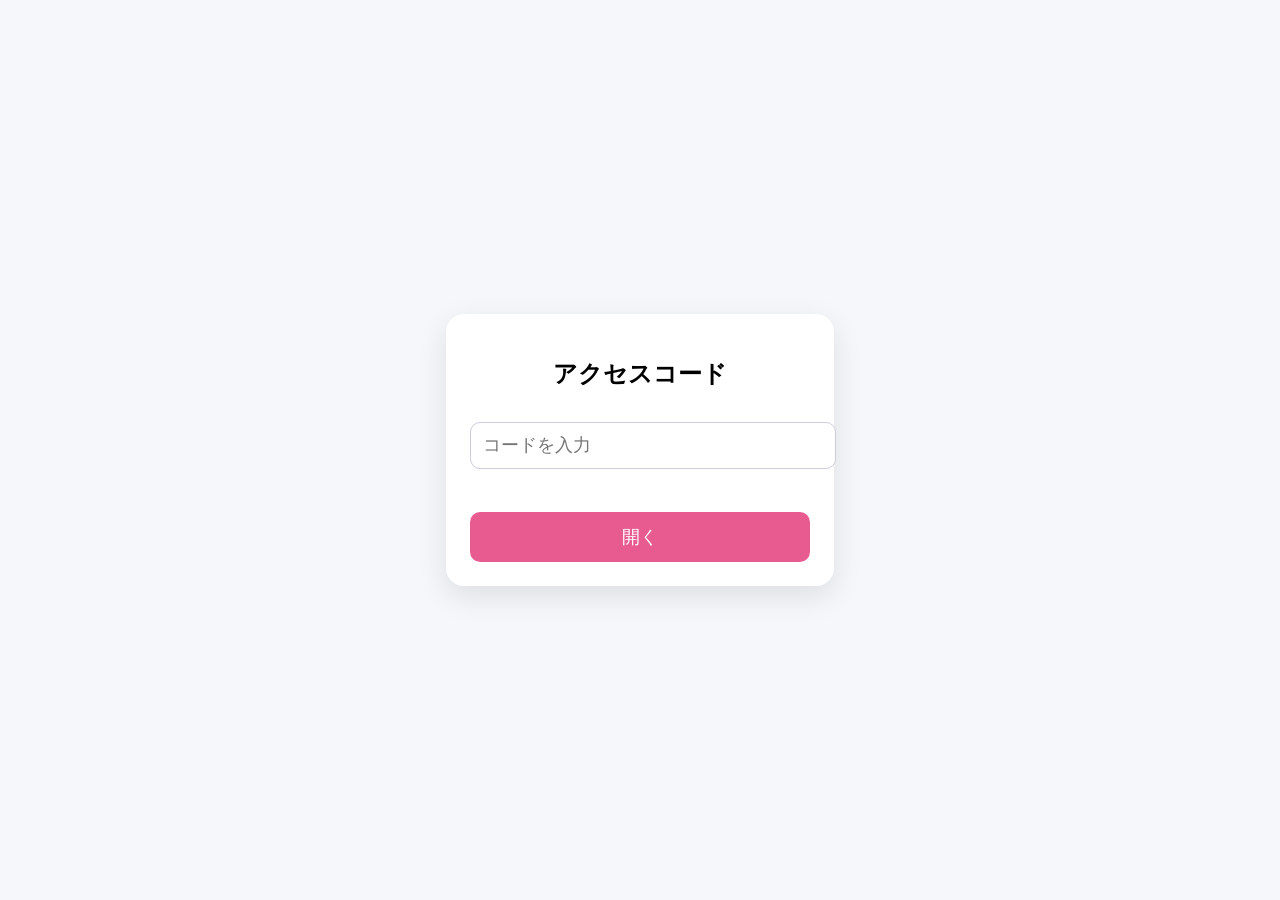
<file: updates.html>
<!doctype html><html lang="ja"><head><meta charset="utf-8"><meta name="viewport" content="width=device-width,initial-scale=1"><meta name="robots" content="noindex,nofollow"><title>更新履歴</title><link rel="icon" href="./favicon.png"><link rel="apple-touch-icon" href="./apple-touch-icon.png"><link rel="preconnect" href="https://fonts.googleapis.com"><link href="https://fonts.googleapis.com/css2?family=LINE+Seed+JP:wght@800&family=Zen+Maru+Gothic:wght@500;700;900&display=swap" rel="stylesheet"><script src="config.js"></script><script src="gate.js"></script><link rel="stylesheet" href="ui2.css"><style>body{margin:0;color:#573647;font-family:"Zen Maru Gothic",system-ui,-apple-system,"Noto Sans JP",sans-serif;background-color:#fff6fa;background-image:url("data:image/svg+xml,%3Csvg xmlns='http://www.w3.org/2000/svg' width='60' height='104' viewBox='0 0 60 104'%3E%3Crect width='60' height='104' fill='%23fff6fa'/%3E%3Cpath d='M30 0L60 52L30 104L0 52Z' fill='%23ffeaf3'/%3E%3C/svg%3E");background-size:24px 41.6px;background-attachment:fixed}
:root{--hfont:"LINE Seed JP","Zen Maru Gothic",sans-serif}
h1{display:block;width:max-content;max-width:78%;margin:24px auto 20px;padding:10px 28px;border:3px solid #ee3f8e;border-radius:18px;background:#fff;box-shadow:0 0 0 3px #fff,0 0 0 5px #f8a5c9;font-family:var(--hfont);font-size:1.25rem;color:#ee3f8e;letter-spacing:.12em;text-align:center}
.box{margin:0 14px;padding:22px 16px;background:#fff;border:2px solid #ee3f8e;border-radius:20px;text-align:center;font-weight:700}
.chev{display:inline-block;width:8px;height:8px;border-top:2px solid currentColor;border-right:2px solid currentColor}
#menuBtn{position:fixed;top:12px;right:12px;z-index:950;width:56px;height:56px;border-radius:50%;border:3px solid #fff;background:#ec3f8c;color:#fff;box-shadow:0 0 0 3px #f06aa4,0 6px 14px rgba(232,63,140,.35);display:flex;flex-direction:column;align-items:center;justify-content:center;padding:0;font-size:9.5px;font-weight:800;letter-spacing:.05em;gap:3px;font-family:inherit}#menuBtn .bars{display:block;width:20px;height:3px;border-radius:2px;background:#fff;box-shadow:0 -6px 0 #fff,0 6px 0 #fff;margin:5px 0 3px}#menuBtn .x{font-size:34px;line-height:1;font-weight:400;margin-top:-3px}
#menuOv{position:fixed;inset:0;z-index:900;background:#fff;display:none;flex-direction:column;align-items:center;justify-content:center;padding:20px;background-image:radial-gradient(circle at 20% 15%,#ffe0ee 0,transparent 40%),radial-gradient(circle at 85% 85%,#e9dcff 0,transparent 40%)}#menuOv.show{display:flex}#menuOv nav{display:flex;flex-direction:column;align-items:center;gap:6px;width:100%}#menuOv nav a{font-family:var(--hfont);font-size:1.5rem;color:#ee3f8e;padding:14px 20px;letter-spacing:.08em;text-decoration:none}#menuClose{display:none}
#homeFloat{position:fixed;top:12px;left:12px;z-index:880;width:54px;height:54px;border-radius:50%;background:#fff;border:3px solid #ee3f8e;box-shadow:0 0 0 3px #fff,0 0 0 5px #f8a5c9,0 6px 14px rgba(232,63,140,.3);display:flex;opacity:0;pointer-events:none;transform:translateY(-10px);transition:opacity .35s ease,transform .35s ease;align-items:center;justify-content:center;padding:0}
</style></head><body class="sub"><button id="homeFloat" type="button" title="配列サーチへ" onclick="location.href='./'"><svg viewBox="0 0 32 32" width="28" height="28"><rect x="5" y="3" width="14" height="19" rx="2.5" fill="#ffd3e5" stroke="#ee3f8e" stroke-width="2"/><circle cx="19" cy="19" r="6" fill="#fff" stroke="#ee3f8e" stroke-width="2.4"/><path d="M23.5 23.5L28 28" stroke="#ee3f8e" stroke-width="3" stroke-linecap="round"/></svg></button><button id="menuBtn" type="button"><span class="bars"></span><span>MENU</span></button><div id="menuOv"><button id="menuBack" type="button" title="配列サーチに戻る"><svg viewBox="0 0 32 32" width="28" height="28"><rect x="5" y="3" width="14" height="19" rx="2.5" fill="#ffd3e5" stroke="#ee3f8e" stroke-width="2"/><circle cx="19" cy="19" r="6" fill="#fff" stroke="#ee3f8e" stroke-width="2.4"/><path d="M23.5 23.5L28 28" stroke="#ee3f8e" stroke-width="3" stroke-linecap="round"/></svg></button><div class="menupanel"><nav><a href="./#search">配列サーチ</a><a href="./#arrays">配列詳細</a><a href="./#db">配列データ</a><a href="./cards.html">カードリスト</a><a href="./collect.html">データ収集状況</a><a href="./updates.html" id="menuHere">更新履歴</a></nav></div></div><header class="top"><div class="topin"><div class="brand" id="brandTop" title="配列サーチへ"><div class="mark">A!</div><div><strong>アイカツ！アンコール</strong><small>配列サーチ・カード配列データ収集</small></div></div></div></header>
<h1>更新履歴</h1>
<div class="box">準備中です。更新内容はここに掲載します。</div><script>var MB=document.getElementById("menuBtn"),MO=document.getElementById("menuOv");function setMenu(on){MO.classList.toggle("show",on);MB.innerHTML=on?'<span class="x">×</span>':'<span class="bars"></span><span>MENU</span>'}MB.onclick=function(){setMenu(!MO.classList.contains("show"))};document.getElementById("menuHere").onclick=function(e){e.preventDefault();setMenu(false)};document.getElementById("menuBack").onclick=function(){location.href="./"};document.getElementById("brandTop").onclick=function(){location.href="./"};if(window.IntersectionObserver)new IntersectionObserver(function(es){document.getElementById("homeFloat").classList.toggle("show",!es[0].isIntersecting)},{threshold:0.05}).observe(document.querySelector("header.top"));</script></body></html>
</file>
<file: ui2.css>
/* === 画面の追加設定(index.html と cards.html で共通) === */
:root{--hfont:"LINE Seed JP","Zen Maru Gothic",system-ui,sans-serif!important;--line:#ee3f8e}
@keyframes sheetDown{to{transform:translateY(100%)}}
@keyframes glowPulse{0%,100%{box-shadow:0 6px 16px rgba(232,91,145,.35)}50%{box-shadow:0 0 0 7px rgba(232,91,145,.16),0 6px 22px rgba(232,91,145,.55)}}
@keyframes tabGlow{0%,100%{opacity:.45;box-shadow:0 0 0 0 rgba(232,91,145,.45)}50%{opacity:.9;box-shadow:0 0 0 9px rgba(232,91,145,0)}}
@keyframes lbIn{from{opacity:0}to{opacity:1}}

/* 見出し: どのページでも同じ余白・色 */
#pageTitle,h1{font-family:var(--hfont)!important;font-weight:800;color:#ee3f8e!important;margin-top:24px!important;margin-bottom:20px!important}
.resulttitle h2,.arrayhead h2{font-family:var(--hfont);font-weight:800;color:#ee3f8e}

/* 選択欄: 枠はピンク、矢印はなめらかに入れ替わる */
.cs-btn,.mini,#manualBox input,.destrow select{border-color:#ee3f8e!important}
.cs-btn{border-width:1.5px!important}
.caret{border-color:#ee3f8e!important;transition:transform .35s cubic-bezier(.4,0,.2,1),margin .35s!important}
.edition label,.fl{color:#ee3f8e!important;font-weight:800}
.history,.searchbox{border-color:#ee3f8e!important}

/* 手入力欄・連続一致 */
#manualBox{border:2px solid #ee3f8e!important;box-shadow:0 6px 18px rgba(232,91,145,.16)}
.cardresult.cont{border:3px solid #ee3f8e!important;box-shadow:0 0 0 4px rgba(238,63,142,.15),0 8px 22px rgba(238,63,142,.25)!important}

/* BACK: MENUと同じ大きさ、普段は半透明でやさしく光る */
#backFloat{width:56px!important;height:56px!important;font-size:10.5px!important;opacity:.8;transition:opacity .25s;animation:glowPulse 2.6s ease-in-out infinite}
#backFloat:active{opacity:1}

/* 配列の続きボタンをしまったときの小さなタブ */
#contTab{position:fixed;right:0;bottom:calc(30px + env(safe-area-inset-bottom));z-index:140;display:none;width:36px;height:48px;border-radius:24px 0 0 24px;border:0;background:#e85b91;color:#fff;align-items:center;justify-content:center;padding:0;animation:tabGlow 1.9s ease-in-out infinite}
#contTab .chev{margin:0 0 0 2px}

/* 全配列表: 番号は丸、名前は画像の右、レアリティは名前の下 */
.slot{grid-template-columns:44px 1fr auto!important}
.slotnum{display:inline-flex!important;align-items:center;justify-content:center;width:34px;height:34px;border-radius:50%;font-size:.95rem!important;color:#573647!important;background:#e9ebf2}
.slot.rarity-N .slotnum{background:#e3e6ee}.slot.rarity-R .slotnum{background:#c6d9ee}.slot.rarity-PR .slotnum{background:#f3c942}.slot.rarity-ER .slotnum{background:#82d4ee}.slot.rarity-PAR .slotnum{background:#f28db4}
.slotopt{display:flex!important;align-items:center;gap:10px;background:transparent!important;padding:4px 0!important}
.slotopt .card-img-slot{width:64px;flex:none;border-radius:6px}
.optbody{display:flex;flex-direction:column;align-items:stretch;gap:4px;flex:1;min-width:0}
.optbody .opt-text{text-align:left}.optbody .badge{align-self:center}
.fab-btn,.fab-btn.secondary,.fab-btn.primary{width:104px!important;min-width:104px!important;height:38px!important;padding:0 8px!important;font-size:12.5px!important;border-radius:14px!important}

/* 配列データベース */
.gridframe{box-shadow:0 0 24px rgba(238,63,142,.38)!important}
.dbprog{border:2px solid #ee3f8e!important;border-radius:16px!important}
#sheetBack{position:fixed;inset:0;z-index:955;background:rgba(32,36,58,.25);opacity:0;transition:opacity .28s}#sheetBack.show{opacity:1}
.dbsheet{z-index:960!important}
#lbx{position:fixed;inset:0;z-index:990;background:rgba(20,22,40,.82);display:flex;align-items:center;justify-content:center;padding:16px;animation:lbIn .28s ease}#lbx img{max-width:100%;max-height:100%;border-radius:12px}

/* === 修正第1弾 === */
/* F1: ヘッダーが見えなくなったら左上の丸アイコンをふわっと表示 */
#homeFloat.show{opacity:1!important;pointer-events:auto!important;transform:none!important}
/* F34: 右矢印の向き */
.chev.r{transform:rotate(45deg);margin-right:3px}
/* F32: くわしくさがすの選択一覧を切らない(開ききってから表示) */
#moreBody.open.done .mbi{overflow:visible}
/* F15: 現在位置のはっきりしたピンクの大外枠 */
.slotlist .slot.current-pos{border:3px solid #e85b91!important}
/* F14: 配列詳細(番号付き全配列表)の格子線と内側の枠を消す(確定) */
#arrayDetail .slot .slotin{background-image:none!important;border:0!important}
/* F17: 右側ボタンの白背景だけ半透明(文字はそのまま) */
.fab-btn:not(.primary):not(.on){background:rgba(255,255,255,.6)!important}
/* F18: 配列表のナンバーボタンは3列・角丸 */
.arrgrid{grid-template-columns:repeat(3,1fr)!important;gap:8px!important}
.arrbtn{border-radius:12px!important;padding:10px!important}
/* F8: シリンダー選択の見出し: 文字ピンク・下線は紺 */
#sideTitle{color:#ee3f8e!important;border-bottom-color:#573647!important}

/* === 修正第2弾: 文字色・枠色 === */
/* F9: 入力したカード欄の文字 */
.chip{color:#ee3f8e}
/* F10: 弾の選択の文字 */
.edition .cs-btn,.edition .cs-btn span,.edition .cs-item{color:#ee3f8e!important}
/* F11 / F40: 手入力フォームの文字と枠(通常の選択欄と同じ仕様) */
#manualBox input,#manualBox .cs-btn,#manualBox .cs-btn span,#manualBox .cs-item{color:#ee3f8e!important}
#manualBox input::placeholder{color:#ee3f8e;opacity:.55}
#manualBox input,#manualBox .cs-btn{border:1.5px solid #ee3f8e!important}
#manualBox input:focus{outline:0;box-shadow:0 0 0 2px rgba(232,91,145,.18)}
/* F13: 配列候補のNo.・この先の高レア枠・件数はピンク(No.と高レア枠は白フチ) */
.rhead strong,.rares b{color:#ee3f8e;text-shadow:-1px -1px 0 #fff,1px -1px 0 #fff,-1px 1px 0 #fff,1px 1px 0 #fff,0 -1px 0 #fff,0 1px 0 #fff,-1px 0 0 #fff,1px 0 0 #fff}
#candidateCount{color:#ee3f8e!important}
/* F25: カード詳細(下から出るパネル)の文字は全部ピンク。ボタン内の文字は現状のまま */
.dbsheet,.dbsheet label,.dbsheet b,.dbsheet small,.dbsheet div:not(.row),.dbsheet input,.dbsheet select,.dbsheet .cs-btn,.dbsheet .cs-btn span,.dbsheet .cs-item{color:#ee3f8e!important}
/* F40: カード詳細の入力欄の枠もピンク */
.dbsheet input,.dbsheet select,.dbsheet .cs-btn{border:1.5px solid #ee3f8e!important}
.dbsheet input:focus{outline:0;box-shadow:0 0 0 2px rgba(232,91,145,.18)}
/* F26: 1〜100枠の中はピンク。PR/ER/PR★の表記だけ白 */
.dbc,.dbc b,.dbc small{color:#ee3f8e!important}
.dbc.r-PR .rr,.dbc.r-ER .rr,.dbc.r-PAR .rr{color:#fff;font-weight:800;text-shadow:0 0 3px rgba(32,36,58,.4)}
/* F9: 入力したカード欄の見出しもピンク(S1) */
.historytop b{color:#ee3f8e}
/* F28: カード詳細の中には、100枠用のピンクの外側ぼかしを出さない(100枠側のF51はそのまま) */
.dbsheet .gridframe{box-shadow:none!important}

/* === 修正第3弾 === */
/* S4: 中見出しプレート(ピンク背景#fe76b6+白抜き文字+角丸、公式風の二重縁) */
.resulttitle h2,.arrayhead h2{display:inline-block;background:#fe76b6;color:#fff!important;border-radius:16px;padding:7px 22px;font-size:1.02rem;letter-spacing:.08em;box-shadow:0 0 0 3px #fff,0 0 0 5px #ee2b8f;margin:5px}
/* 検索画面に残っていたグレーの枠・区切り線・文字をピンクに */
.chip{border-color:#ee3f8e!important}.chip button{color:#ee3f8e!important}
.rares{border-top-color:#f8a5c9!important}
.suggestions{border-color:#ee3f8e!important}.suggestion{border-bottom-color:#f8a5c9!important}
.empty{border-color:#f8a5c9!important}
.ghost{color:#ee3f8e!important}
.tab{color:#ee3f8e!important;border-color:#ee3f8e!important}.tab.active{color:#fff!important;border-color:transparent!important}
.hint{color:#573647!important}
/* F37: トップ画面の余白とフォント */
main{padding-top:12px!important}
.hero{margin:0 0 10px!important}.hero .eyebrow{margin:0!important;line-height:1.2}
.hero h1{font-family:"Zen Maru Gothic","Hiragino Maru Gothic ProN","Yu Gothic",system-ui,sans-serif!important;font-weight:700!important;margin:2px 0!important;letter-spacing:0}
.hero p{margin:2px 0!important}
/* F3: メニューの多層枠(白い半透明→細いピンク→水色→内側の水色の線)と中央配置 */
#menuOv{justify-content:center!important}
/* F2: メニュー画面の「配列サーチに戻る」 */
#menuBack{position:fixed;top:12px;left:12px;z-index:960;width:54px;height:54px;border-radius:50%;background:#fff;border:3px solid #ee3f8e;box-shadow:0 0 0 3px #fff,0 0 0 5px #f8a5c9,0 6px 14px rgba(232,63,140,.3);display:flex;align-items:center;justify-content:center;padding:0}
/* F7: TOPボタン(カードリスト・配列データベース。右下) */
.chev.u{transform:rotate(-45deg);margin-top:4px}
.topfloat{position:fixed;right:14px;bottom:calc(16px + env(safe-area-inset-bottom));z-index:140;display:none;align-items:center;justify-content:center;gap:4px;width:104px;height:38px;padding:0 8px;border-radius:14px;border:1px solid #d9dde8;background:rgba(255,255,255,.6);color:#573647;font-family:inherit;font-size:12.5px;font-weight:700;letter-spacing:.04em;box-shadow:0 4px 14px rgba(32,36,58,.12);backdrop-filter:blur(6px)}
.topfloat:active{transform:scale(.97)}
/* F6: ヘルプ「?」 */
.hwrap{position:relative;display:flex;align-items:center;gap:10px}
.helpq{width:26px;height:26px;border-radius:50%;border:2px solid #ee3f8e;background:#fff;color:#ee3f8e;font-weight:900;font-size:15px;line-height:1;padding:0;display:inline-flex;align-items:center;justify-content:center;font-family:inherit}
.helppop{position:absolute;left:0;top:calc(100% + 12px);z-index:300;width:min(78vw,300px);background:#fff;color:#573647;border:2px solid #ee3f8e;border-radius:14px;padding:10px 14px;font-size:13px;line-height:1.6;font-weight:600;box-shadow:0 8px 22px rgba(238,63,142,.22);animation:lbIn .18s ease}
.helppop::before{content:"";position:absolute;top:-8px;left:var(--ax,40px);width:12px;height:12px;background:#fff;border-left:2px solid #ee3f8e;border-top:2px solid #ee3f8e;transform:rotate(45deg)}
/* 下層ページ(カードリスト・仮置きページ)の共通ヘッダー(F33) */
body.sub header.top{background:linear-gradient(180deg,#ffd0e5,#ffe9f3);border-bottom:3px solid #f6a9c5;position:relative}
body.sub .topin{max-width:920px;margin:auto;padding:13px 86px 13px 18px;display:flex;align-items:center;gap:12px}
body.sub .brand{display:flex;align-items:center;gap:10px;cursor:pointer}
body.sub .mark{width:38px;height:38px;border-radius:12px;background:linear-gradient(145deg,#f28bb1,#df4f88);display:grid;place-items:center;color:#fff;font-weight:900;box-shadow:0 5px 12px #e85b9133}
body.sub .brand strong{font-size:1rem;letter-spacing:.04em;font-family:var(--hfont);color:#573647}
body.sub .brand small{display:block;color:#573647;font-size:.7rem;margin-top:1px}
/* F62: 大見出しの余白は上下同じ(22px)・全ページ同じ位置。文字は濃いピンク */
#pageTitle,h1{margin-top:22px!important;margin-bottom:22px!important;color:#ee3f8e!important}
#pageTitle:not(:empty)+main{padding-top:0!important}
/* F23: 配列データベースの選択欄は、見出しとの間・下との間を同じ幅(22px)に */
#dbView{padding-top:0!important}#dbView>.dbbar:first-child{margin:0 0 22px!important}
/* F21: 「開く」タブは半透明 */
#contTab{background:rgba(232,91,145,.6)!important}
/* F19/F20: 弾ごとのセクション */
.edsec .arrayhead{margin:14px 0 10px}

/* === 修正第6弾 === */
/* NG-2: 配列データベースの選択肢の枠を消す(.dbbar button の枠が選択肢にも効いていた) */
.dbbar .cs-list .cs-item{border:0!important;border-radius:9px!important;padding:12px!important;flex:none!important;min-width:0!important;background:transparent!important;font-size:15px!important}
.dbbar .cs-list .cs-item.on{background:#fff0f6!important}
/* 全体ルール: メニューはふわっと出入り */
#menuOv{display:flex!important;opacity:0;visibility:hidden;pointer-events:none;animation:none!important;transition:opacity .25s ease,visibility 0s linear .25s}
#menuOv.show{opacity:1;visibility:visible;pointer-events:auto;transition:opacity .25s ease,visibility 0s}
.menupanel{display:flex;flex-direction:column;align-items:center;gap:6px;width:100%}
.menupanel nav{position:relative}.menupanel .menuset{margin-top:14px}
/* 8: メニューボタン自体を公式風に(ピンクの円盤+白い輪+水色の輪+細いピンク線+半透明の白いハロー) */
#menuBtn{box-sizing:border-box!important;border:4px solid #fff!important;background:#ec3f8c!important;box-shadow:0 0 0 6px #6dd3f8,0 0 0 8px #ee3f8e,0 0 0 18px rgba(255,255,255,.5)!important}
/* 17: ヘッダーの大見出しはピンク */
.brand strong,body.sub .brand strong{color:#ee3f8e!important}
/* 2/3: 説明文は「?」のときだけ表示 */
#searchView>.note,#arraysView>.note{display:none}
.searchbox{position:relative}.searchbox .helpq{flex:none;margin-right:2px}
.helppop.out{animation:none;opacity:0;transition:opacity .18s ease}
/* 1: 入力したカード(他の3つと同じプレート見出し)。見出しの文字を浮かせ、PR/ER/PR★は白地の独立した行に */
.resulttitle h2,.arrayhead h2{text-shadow:0 2px 0 #d62b86,0 0 8px rgba(214,43,134,.55)}
.legendrow{display:inline-flex;margin:6px 0 12px;padding:6px 10px;background:#fff;border-radius:12px;box-shadow:0 0 0 1px #f8a5c9}
.historytop{justify-content:flex-end}
/* 4: 現在位置の枠は少し透ける */
/* 6: 配列の続きボタンは右からスライドして出入り */
@keyframes slideInR{from{transform:translateX(110%);opacity:0}to{transform:none;opacity:1}}
@keyframes slideOutR{to{transform:translateX(110%);opacity:0}}
#contWrap{animation:slideInR .32s ease!important}
#contWrap.out{animation:slideOutR .26s ease forwards!important}
/* 10/11: 画像ビューアの矢印は手前に出し、矢印の字形は光学的に中心へ */
#ov .lbn{z-index:3}
#ov .lbn .chev{width:10px;height:10px;margin:0!important}
#ov .lbn .chev.l{transform:translateX(2.5px) rotate(-135deg)}
#ov .lbn .chev.r{transform:translateX(-2.5px) rotate(45deg)}
/* NG-1/F36: カード画像は縦向きカードと同じ大きさの枠に入れる(横向きは回転して収める) */
.cbox{position:relative;flex:none;aspect-ratio:460/670;overflow:hidden;border-radius:5px;box-shadow:0 2px 5px rgba(0,0,0,.15)}
.cbox img{display:block;width:100%;height:auto;margin:0;border-radius:0;box-shadow:none}
.cbox.land img{position:absolute;top:50%;left:50%;width:145.6%;max-width:none;transform:translate(-50%,-50%) rotate(90deg)}
.cbox-thumb{width:44px}.cbox-slot{width:64px}
body.hide-images .cbox{display:none!important}
.rare-opt{min-height:68px}
/* 18: 浮動ボタンの統一。右側は同じ幅の細長い縦ドック(白地+ピンク文字、現在位置だけピンク) */
#arrayFabContainer{right:6px!important;bottom:calc(14px + env(safe-area-inset-bottom))!important;gap:5px!important;padding:6px;background:rgba(255,255,255,.62);border:1px solid #f8a5c9;border-radius:18px;backdrop-filter:blur(6px)}
#arrayFabContainer .fab-btn,.topfloat{width:82px!important;min-width:82px!important;height:34px!important;padding:0 6px!important;border-radius:12px!important;font-size:12px!important;font-weight:800!important;background:#fff!important;color:#ee3f8e!important;border:1px solid #f8a5c9!important;box-shadow:none!important;gap:3px!important}
#arrayFabContainer .fab-btn.primary{background:#ee3f8e!important;color:#fff!important;border-color:#ee3f8e!important}
#arrayFabContainer .fab-btn.on{background:#fff!important;color:#ee3f8e!important}
.topfloat{right:12px!important;box-shadow:0 4px 14px rgba(238,63,142,.18)!important}

/* 指摘14/15/21: 配列データベースのマス目は、背景色で状態を区別(確認済み/推定/不明/未登録)。文字だけでも読める */
#dbGrid .dbc{display:flex;flex-direction:column;align-items:center;justify-content:flex-start;gap:2px;padding:5px 2px 6px;min-height:72px;border:1.5px solid #f8a5c9;opacity:1;background:#fff}
#dbGrid .dbc b{font-size:15px;line-height:1.1}
#dbGrid .dbc .rr{display:inline-block;min-width:26px;padding:0 6px;border-radius:99px;font-size:10px;font-weight:800;line-height:16px;background:#eef0f6}
#dbGrid .dbc .rr:empty{display:none}
#dbGrid .dbc.r-R .rr{background:#e9f1fb}
#dbGrid .dbc.r-PR .rr{background:#e0b020}#dbGrid .dbc.r-ER .rr{background:#3fb2d4}#dbGrid .dbc.r-PAR .rr{background:#ee3f8e}
#dbGrid .dbc .stl{font-size:10px;font-weight:800;line-height:1.2;letter-spacing:0}
#dbGrid .dbc small{display:block;font-size:9.5px;color:#ee3f8e!important;opacity:.8;line-height:1.1}
#dbGrid .dbc.st-confirmed,.stc.st-confirmed{background:#dff3e4;border-color:#8fd0a2}
#dbGrid .dbc.st-estimated,.stc.st-estimated{background:#fff2c7;border:1.5px solid #ecc85a}
#dbGrid .dbc.st-unknown,.stc.st-unknown{background:#dce9f8;border-color:#93b6e0}
#dbGrid .dbc.st-none,.stc.st-none{background:#fff;border:1.5px dashed #f0a9c8}
.stcount{display:flex;flex-wrap:wrap;gap:6px;margin-top:8px}
.stc{display:inline-block;padding:4px 10px;border-radius:99px;font-size:12.5px;font-weight:800;color:#ee3f8e;border:1.5px solid transparent}
.stc.st-confirmed{border-color:#8fd0a2}.stc.st-unknown{border-color:#93b6e0}

/* 指摘18の残り: BACKもTOP・縦ドックと同じデザイン(白地・ピンク文字・細いピンク枠・角丸12px・82x34) */
body #backFloat{left:12px!important;bottom:calc(16px + env(safe-area-inset-bottom))!important;width:82px!important;height:34px!important;min-width:82px!important;padding:0 6px!important;border-radius:12px!important;gap:3px!important;font-size:12px!important;font-weight:800!important;letter-spacing:.04em!important;background:#fff!important;color:#ee3f8e!important;border:1px solid #f8a5c9!important;box-shadow:0 4px 14px rgba(238,63,142,.18)!important;opacity:1!important;animation:none!important}
body #backFloat .chev{width:8px!important;height:8px!important;margin:0!important}
body #backFloat:active{transform:scale(.97)}

/* 全体ルールの残り: 出入りは ふわっと(出る=下からフェード、消える=逆の動き) */
@keyframes floatIn{from{opacity:0;transform:translateY(10px)}to{opacity:1;transform:none}}
@keyframes floatOut{from{opacity:1;transform:none}to{opacity:0;transform:translateY(10px)}}
@keyframes viewIn{from{opacity:0}to{opacity:1}}
#topFloat,#arrayFabContainer,#contTab,#entryBox,#manualBox{animation:floatIn .25s ease}
#arrayFabContainer{transition:none}
body #backFloat{animation:floatIn .25s ease!important}
#topFloat.fx-out,#backFloat.fx-out,#arrayFabContainer.fx-out,#contTab.fx-out,#contWrap.fx-out,#entryBox.fx-out,#manualBox.fx-out,.searchbox.fx-out{animation:floatOut .22s ease forwards!important;pointer-events:none}
.searchbox{animation:viewIn .22s ease}
.topfloat{transition:bottom .25s ease}
/* サジェスト一覧: 出る=上からふわっと、消える=逆 */
@keyframes sugIn{from{opacity:0;transform:translateY(-6px)}to{opacity:1;transform:none}}
@keyframes sugOut{from{opacity:1;transform:none}to{opacity:0;transform:translateY(-6px)}}
.suggestions.show{animation:sugIn .2s ease}
.suggestions.ghost:not(.show){display:block;pointer-events:none;animation:sugOut .2s ease forwards}
/* 選択欄の一覧: 閉じるときも ふわっと(対応ブラウザ) */
.cs-list{display:none;opacity:0;transform:translateY(-4px);transition:opacity .18s ease,transform .18s ease,display .18s allow-discrete}
.cs.open .cs-list{display:block;opacity:1;transform:none}
/* 画面(検索/配列/データベース)の切り替えはフェードで入る */
.view.active{animation:viewIn .25s ease}


/* ===== 第7弾 ===== */
/* B1: MENUは「配列サーチへ戻る」ボタンと同じ大きさ。水色の輪は細く、内側にもピンクの輪 */
body #menuBtn{width:54px!important;height:54px!important;top:14px!important;right:16px!important;border:2px solid #ee3f8e!important;background:#ec3f8c!important;box-shadow:inset 0 0 0 2px #fff,0 0 0 3px #6dd3f8,0 0 0 5px #ee3f8e,0 0 0 9px rgba(255,255,255,.5)!important}
body #menuBtn .bars{width:18px!important}
/* C1/C2: 入力したカード欄 */
.history .hhead{display:flex;justify-content:space-between;align-items:flex-start;gap:10px}
.history .hacts{display:flex;justify-content:flex-end;margin-top:8px}
.legendin{display:flex;flex-wrap:wrap;gap:6px;flex:1;min-width:0;padding-top:2px}
.sidebox{flex:none;display:flex;flex-direction:column;align-items:center;gap:3px;padding:7px 12px 6px;border:2px solid #ee3f8e;border-radius:14px;background:#fff}
.sidebox #sideTitle{font-family:var(--hfont);font-size:.95rem;color:#ee3f8e!important;border-bottom:3px solid #573647;padding-bottom:2px}
.sidebox #inputCount{font-size:.74rem;color:#ee3f8e}
/* C3: 入力欄の「?」は枠の外、「例:」行の左端 */
.hintrow{margin:6px 2px 0;gap:8px}.hintrow .hint{margin:0}
.helppop{white-space:pre-line}
/* F1: 配列データの「?」は配列No.の選択枠の横 */
.dbbar.dbsel{position:relative;align-items:center}
.dbbar.dbsel .helpq{flex:none!important;width:26px!important;min-width:26px!important;height:26px!important;padding:0!important;border:2px solid #ee3f8e!important;border-radius:50%!important;background:#fff!important;font-size:15px!important}
.dbbar.dbsel .helppop{left:auto;right:0}.dbbar.dbsel .helppop::before{left:auto;right:8px}
/* 全体ルール: カードの向きに関わらず画像の大きさ・枠の大きさは同じ(横向きは向きを変えず、同じ大きさの枠の中に収める) */
.cbox{background:#f4f5f8}
.cbox.land img{position:absolute;top:50%;left:50%;width:100%;height:auto;max-width:none;transform:translate(-50%,-50%)}
.sugimg{width:34px!important;height:50px!important;object-fit:contain;background:#f4f5f8;border-radius:5px}
.suggestion:has(.sugimg){height:70px;box-sizing:border-box}
body.hide-sug-img .suggestion{height:auto}
.rare-opt{height:72px;box-sizing:border-box}
.slotopt{min-height:101px}
.dbsheet img[style*="width:92px"]{width:92px!important;height:134px!important;object-fit:contain;background:#f4f5f8}
.dbsheet img[style*="width:56px"]{width:56px!important;height:82px!important;object-fit:contain;background:#f4f5f8}
/* D3: 弾の選択枠 */
.edhead{margin:14px 0 10px!important}.edpick{width:190px}
/* F2: マス詳細は文字ピンクで統一。タイプ色はバッジと枠だけ */
.dbsheet .tcol,.dbsheet .tcol b{color:#ee3f8e!important}
.dbsheet .gridin.ty-cool{border-color:#79cdee!important}.dbsheet .gridin.ty-sexy{border-color:#b794dd!important}.dbsheet .gridin.ty-pop{border-color:#ffb25a!important}
/* E5: 選択肢を開いている間は最前面(BACKより手前) */
.cs.open .cs-list{z-index:1200}
/* E1〜E4: カードリスト */
body.sub #ov .lbn{width:40px;height:40px}
body.sub #ov .lbn .chev{width:8px!important;height:8px!important}
body.sub .seg button{padding:9px 2px;font-size:12px;white-space:nowrap;letter-spacing:0}
body.sub .panel{padding-top:10px;padding-bottom:10px}
body.sub .fld{margin-top:8px}body.sub .fld label{margin-bottom:3px}
body.sub .more{margin-top:10px;padding:8px 10px}
body.sub #moreBtn{border:1.5px solid #ee3f8e;font-size:15px;font-weight:600;padding:10px 14px;min-height:46px}
/* B2-1: 前/次のカードの矢印が見切れないよう、ドックのボタンを少し広く・字間を詰める */
#arrayFabContainer .fab-btn{width:94px!important;min-width:94px!important;padding:0 4px!important;gap:2px!important;white-space:nowrap;overflow:visible}
#arrayFabContainer .fab-btn .chev{flex:none;margin:0!important}
#arrayFabContainer .fab-btn .chev.u{transform:rotate(-45deg) translate(1px,1px)}
#arrayFabContainer .fab-btn .chev.d{transform:rotate(135deg) translate(1px,1px)}
.edpick .cs{display:block;width:100%}.edhead .hwrap{gap:10px}


/* ===== 第8弾(第7弾の実機確認の修正 H1〜H16) ===== */
/* H1/H3: シリンダー文字はアンダーバー無し・Zen Maru Gothic */
.sidebox #sideTitle{border-bottom:0!important;padding-bottom:0!important;font-family:"Zen Maru Gothic",system-ui,sans-serif!important;font-weight:800}
/* H2: 入力済みの枚数はバッジの下 */
.history .hleft{display:flex;flex-direction:column;gap:6px;flex:1;min-width:0}
.history .hleft #inputCount{font-size:.76rem;color:#ee3f8e;font-weight:700}
/* H5: 前/次のカードの矢印を上下中央に(山形は見た目が片側に寄るので補正) */
#arrayFabContainer .fab-btn{align-items:center}
#arrayFabContainer .fab-btn .chev.u{transform:translateY(3px) rotate(-45deg)}
#arrayFabContainer .fab-btn .chev.d{transform:translateY(1px) rotate(135deg)}
/* H7: 横向きカードの後ろの板(白/グレー)を消す。枠の大きさは同じのまま */
.cbox.land{background:transparent!important;box-shadow:none!important}
.cbox.land img{border-radius:5px;box-shadow:0 2px 5px rgba(0,0,0,.15)}
.sugimg,.dbsheet img[style*="width:92px"],.dbsheet img[style*="width:56px"]{background:transparent!important}
/* H8: 左上ボタンもMENUと同じ大きさ+半透明の白ふち */
body #homeFloat,body #menuBack{box-sizing:border-box!important;width:54px!important;height:54px!important;top:14px!important;left:16px!important;border:2px solid #ee3f8e!important;box-shadow:inset 0 0 0 2px #fff,0 0 0 3px #fff,0 0 0 5px #f8a5c9,0 0 0 9px rgba(255,255,255,.5)!important}
/* H9: MENUの中身(三本線と文字)を中央に */
body #menuBtn{gap:4px!important;justify-content:center!important;align-items:center!important}
body #menuBtn .bars{margin:6px 0 6px!important}
body #menuBtn span:not(.bars):not(.x){padding-left:.05em;line-height:1}
/* H10: ×のときは水色リングをなくして白リングだけ */
body #menuBtn.open{box-shadow:inset 0 0 0 2px #fff,0 0 0 3px #fff,0 0 0 5px #ee3f8e,0 0 0 9px rgba(255,255,255,.5)!important}
/* H11: 続きを閉じるとTOPは下(前回の動き)。開くタブはTOPの上に置いて重ならない */
#contTab{bottom:calc(64px + env(safe-area-inset-bottom))!important}
/* H14: 「くわしくさがす」の+/-は選択欄の矢印と同じ大きさ */
body.sub .pm{width:12px!important;height:12px!important}
body.sub .pm i{width:12px!important;top:5px!important;height:2px!important}
/* H15/H16: タイプバッジは小さく、背景=タイプ色・文字=白 */
.dbsheet .tyc{display:inline-block;padding:0 8px;border-radius:99px;border:0;font-size:10.5px;font-weight:800;line-height:1.7;color:#fff!important;vertical-align:middle}
.dbsheet .tyc.ty-cute{background:#f0509b}.dbsheet .tyc.ty-cool{background:#2fa7d6}.dbsheet .tyc.ty-sexy{background:#8e5fc0}.dbsheet .tyc.ty-pop{background:#f08a1c}


/* ===== 第9弾 ===== */
/* I1: 「入力したカード」2段目=左に枚数・右に1つ戻す/クリアを1行に */
.history .hhead{gap:8px}
.history .hacts{display:flex;justify-content:space-between;align-items:center;margin-top:4px;margin-bottom:2px}
.history .hacts #inputCount{font-size:.76rem;color:#ee3f8e;font-weight:700}
.history .hleft{gap:0}
.history .chips{margin-top:6px}
/* I4: MENUが×のときは白リング1本だけ */
body #menuBtn.open{border:3px solid #fff!important;box-shadow:0 0 0 2px #ee3f8e,0 0 0 9px rgba(255,255,255,.5)!important}
/* I5: タイプバッジを横の文字の中央に */
.dbsheet .tyc{transform:translateY(.75px)}
/* J3: +/-は縦棒だけが回転(アイコン全体は回転しない) */

/* J4: 1つ戻す=水色系(保存データの追加/読込と同じ)、クリア=白地+赤文字(削除と同じ) */
.history .actions .ghost.undo{background:#e4f8ff!important;color:#075b70!important;border-color:#94dced!important}
.history .actions .ghost.clr{background:#fff!important;color:#d32f2f!important;border-color:#e0b4ae!important}

/* ===== v37: 入力セッション・パラレル表示 ===== */
/* 開閉(出入りは同じ動きで) */
.coll{display:grid;grid-template-rows:0fr;transition:grid-template-rows .3s cubic-bezier(.4,0,.2,1)}
.coll.open{grid-template-rows:1fr}
.coll>.colli{overflow:hidden;min-height:0}
/* 上部の筐体ラベル */
.sessbar{display:flex;align-items:center;gap:10px;margin:10px 0;padding:8px 12px;background:#fff;border:2px solid #ee3f8e;border-radius:14px}
.sessbar:empty{display:none}
.sessbar .stext{flex:1;min-width:0;display:flex;flex-direction:column}
.sessbar .stext b{color:#ee3f8e;font-size:1rem;word-break:break-all}
.sessbar .stext small,.sitem .stext small{color:#70778c;font-size:.74rem}
.schip{flex:none;width:22px;height:22px;border-radius:50%;box-shadow:0 0 0 2px #fff,0 0 0 3px rgba(32,36,58,.18)}
/* 選択画面 */
#sessOv{position:fixed;inset:0;z-index:1500;display:flex;align-items:center;justify-content:center;padding:16px;background:rgba(255,246,250,.97);animation:viewIn .22s ease}
#sessOv.out{animation:floatOut .22s ease forwards;pointer-events:none}
#sessOv .spanel{width:100%;max-width:420px;max-height:90vh;overflow:auto;background:#fff;border:2px solid #ee3f8e;border-radius:18px;padding:16px;box-shadow:0 10px 30px rgba(238,63,142,.18)}
#sessOv h3{margin:0 0 10px;color:#ee3f8e;font-family:var(--hfont);font-size:1.05rem}
#sessOv .snote{color:#70778c;font-size:.85rem}
#sessOv .slist{display:flex;flex-direction:column;gap:8px;margin-bottom:14px}
.sitem{display:flex;align-items:center;gap:10px;padding:10px 12px;border:1.5px solid #f8a5c9;border-radius:12px;background:#fff;cursor:pointer}
.sitem.on{background:#fff0f6;border-color:#ee3f8e}
.sitem .stext{flex:1;min-width:0;display:flex;flex-direction:column}
.sitem .stext b{color:#ee3f8e;word-break:break-all}
.sitem .sdel{flex:none;width:30px;height:30px;border-radius:50%;border:1px solid #e0b4ae;background:#fff;color:#d32f2f;font-size:1.1rem;line-height:1;padding:0}
#sessOv .snew{border-top:1.5px dashed #f8a5c9;padding-top:12px}
#sessOv .snew b{color:#ee3f8e}
#sessOv .snew label{display:block;margin:8px 0 4px;color:#ee3f8e;font-size:13px;font-weight:800}
#sessOv .snew input{width:100%;box-sizing:border-box;font-size:16px;padding:11px 14px;border:1.5px solid #ee3f8e;border-radius:99px;color:#ee3f8e;background:#fff;font-family:inherit}
#sessOv .srow{display:flex;justify-content:flex-end;margin-top:12px}
/* パラレル情報(配列候補) */
.parline{display:flex;flex-wrap:wrap;align-items:center;gap:6px 8px;margin-top:8px}
.parbadge{display:inline-block;padding:3px 10px;border-radius:99px;font-size:.76rem;font-weight:800;white-space:nowrap}
.parbadge.done{background:#dff3e4;color:#1f7a45;border:1.5px solid #8fd0a2}
.parbadge.todo{background:#ffe7c2;color:#9a5a00;border:1.5px solid #f0b95a}
.parname{flex:1;min-width:0;font-size:.82rem;font-weight:700;color:#ee3f8e;word-break:break-all}
.parmore{border:1px solid #f8a5c9;background:#fff;color:#ee3f8e;border-radius:99px;padding:1px 8px;font-size:.72rem;font-weight:800}
.parnames{margin-top:4px;font-size:.78rem;font-weight:600;line-height:1.6}
.parjump,.restbtn,.parq-btn{border:1.5px solid #ee3f8e;background:#fff;color:#ee3f8e;border-radius:99px;font-weight:800;font-family:inherit}
.parjump{padding:5px 12px;font-size:.76rem}
.restbtn{display:block;width:100%;margin-top:8px;padding:8px;font-size:.8rem}
.parq-btn{display:block;width:100%;margin:10px 0;padding:10px 14px;font-size:.85rem;text-align:left}
.parquick{display:flex;flex-direction:column;gap:6px;padding:8px 2px 2px}
.pqrow{display:flex;gap:10px;align-items:baseline;padding:7px 10px;background:#fff;border:1.5px solid #f8a5c9;border-radius:10px;font-size:.82rem;color:#ee3f8e}
.pqrow b{flex:none;min-width:42px}
.pqrow small{margin-left:4px;color:#70778c}
/* 配列詳細のボタン: 2段(No./パラレル名・枠) */
.arrbtn .arrpar{display:block;margin-top:3px;font-size:.7rem;line-height:1.35;color:#ee3f8e;overflow-wrap:anywhere}
/* パラレルへジャンプしたとき、その枠を一瞬光らせる */
@keyframes slotFlash{0%,100%{box-shadow:0 0 0 0 rgba(238,63,142,0)}30%{box-shadow:0 0 0 8px rgba(238,63,142,.35)}}
.slot.flash{animation:slotFlash 1.7s ease}

/* ===== v38 ===== */
/* 出入りの動き(A〜G): 追加=ふわっと出る / 削除=同じ動きで消える / 差し替え=ふわっと入れ替わる */
@keyframes swapIn{from{opacity:0;transform:translateY(5px)}to{opacity:1;transform:none}}
@keyframes rowIn{from{opacity:0;transform:translateY(-6px) scale(.98)}to{opacity:1;transform:none}}
@keyframes rowOut{from{opacity:1;transform:none;max-height:60px}to{opacity:0;transform:translateX(18px)}}
.swap{animation:swapIn .24s ease}
.chip.new{animation:rowIn .25s ease}
.chip.leaving,.saved-item.leaving{animation:rowOut .2s ease forwards;pointer-events:none}
/* D: 画像のON/OFFは、ふわっと出入りしながら大きさが変わる */
.cbox{transition:width .25s ease,opacity .2s ease}
body.hide-images .cbox{display:block!important;width:0!important;opacity:0;box-shadow:none;pointer-events:none}
/* R: 画像OFFのときは、行を文字の高さに合わせて細くする */
body.hide-images .slotlist .slot{padding:3px!important}
body.hide-images .slotlist .slot .slotin{padding:6px 10px!important;gap:8px}
body.hide-images .slotopt{min-height:0!important;padding:0!important;gap:6px}
body.hide-images .slotlist .slot .slotopts{gap:3px}
body.hide-images .optbody{flex-direction:row;align-items:center;gap:8px}
body.hide-images .optbody .badge{align-self:center;flex:none}
body.hide-images .slotlist .slot .slotnum{min-width:30px;width:30px;height:30px;font-size:.8rem!important}
/* J: 読込中の保存名 */
.loadedname{display:none;margin:6px 0 2px;padding:5px 10px;border-radius:10px;background:#e4f8ff;border:1px solid #94dced;color:#075b70;font-size:.8rem}
.loadedname.show{display:block}
.loadedname b{word-break:break-all}
.loadedname .edited{margin-left:6px;color:#9a5a00;font-weight:800}
/* T: 保存データの★/☆ */
.starlegend{display:flex;flex-wrap:wrap;align-items:center;gap:4px 10px;margin:6px 0 10px;padding:9px 12px;border-radius:12px;background:#fff7d6;border:1.5px solid #ecc95c;color:#6b4e00;font-size:.84rem;font-weight:700}
.starlegend small{flex:1 1 100%;font-weight:600;color:#8a6a1a;font-size:.74rem}
.slbadge{display:inline-flex;align-items:center;justify-content:center;width:26px;height:26px;border-radius:50%;background:#fff;border:1.5px solid #ecc95c;color:#c79a00;font-size:1rem;margin-right:2px}
.slbadge.on{background:#f3c942;color:#fff}
.saved-item{flex-wrap:wrap}
.saved-item .sinfo{flex:1 1 0;min-width:0}
.saved-item .saved-item-actions{flex:1 1 100%;justify-content:flex-end}
.starbtn{flex:none;width:38px;height:38px;border-radius:50%;border:1.5px solid #ecc95c;background:#fff;color:#c79a00;font-size:1.25rem;line-height:1;padding:0}
.starbtn.on{background:#f3c942;color:#fff;border-color:#e0b020}
/* Q: パラレル行のレイアウト(バッジとジャンプは1行、カード名は下に1行ぶん広く) */
.parline{display:block;margin-top:8px}
.parrow{display:flex;flex-wrap:wrap;align-items:center;justify-content:space-between;gap:6px 8px}
.parline .parname{display:block;flex:none;margin-top:6px;font-size:.86rem;font-weight:700;color:#ee3f8e;word-break:normal;overflow-wrap:anywhere;line-height:1.5}
.parline .parmore{margin-left:4px}
/* P: パラレル早見は、枠数を先に・大きく */
.parq-btn{background:#ee3f8e!important;color:#fff!important;font-size:.92rem!important;padding:12px 16px!important}
.parquick{gap:8px}
.pqrow{align-items:center;padding:8px 12px;gap:12px;background:#fff}
.pqslot{flex:none;display:inline-flex;align-items:baseline;gap:2px;min-width:78px;justify-content:center;padding:6px 10px;border-radius:12px;background:#ee3f8e;color:#fff;font-weight:800;font-size:.8rem}
.pqslot b{min-width:0;font-size:1.35rem;line-height:1}
.pqname{flex:1;min-width:0;font-size:.84rem;line-height:1.4;overflow-wrap:anywhere}
.pqname .pqno{display:block;color:#70778c;font-size:.72rem;font-weight:700}
.pqname small{margin-left:4px}
/* S: ドックのボタンに色を付けて区別しやすく(現在位置・パラレルへ・画像ONは現行のまま) */
#arrayFabContainer .fab-btn[onclick="goPrevCard()"],#arrayFabContainer .fab-btn[onclick="goNextCard()"]{background:#e4f8ff!important;color:#075b70!important;border-color:#94dced!important}
#arrayFabContainer .fab-btn[onclick="scrollToTop()"]{background:#efe6ff!important;color:#5b3d9a!important;border-color:#c9b4f0!important}
#arrayFabContainer #fabImg:not(.on){background:#fff4c9!important;color:#7a5a00!important;border-color:#ecc95c!important}
/* W/M: セッション選択画面 */
#sessOv .snotes{margin:0 0 12px;padding:10px 12px 10px 26px;background:#fff0f6;border-radius:12px;color:#ee3f8e;font-size:.8rem;line-height:1.6}
#sessOv .snotes li{margin:2px 0}
.sitem .sdup{flex:none;padding:4px 10px;border-radius:99px;border:1.5px solid #94dced;background:#e4f8ff;color:#075b70;font-size:.76rem;font-weight:800}
.sdupwarn:not(:empty){margin-top:10px;padding:10px 12px;border-radius:12px;background:#fff7d6;border:1.5px solid #ecc95c;color:#6b4e00;font-size:.82rem}
.sdupwarn p{margin:0 0 8px}
.sdupwarn .srow2{display:flex;gap:8px;flex-wrap:wrap}

/* 2026-11-21 本人実機確認の反映（にょろ直接編集）: パラレルへ＝紫、TOP＝白に入れ替え */
#arrayFabContainer .fab-btn[onclick="jumpToParallel()"]{background:#efe6ff!important;color:#5b3d9a!important;border-color:#c9b4f0!important}
#arrayFabContainer .fab-btn[onclick="scrollToTop()"]{background:#fff!important;color:#573647!important;border-color:#d9dde8!important}

/* 2026-11-21 本人指定: ★/☆の目立ち方を逆転（まだ出ていない＝黄色で目立つ、出た＝グレーで目立たない）。記号の意味は不変 */
.starbtn{background:#f3c942!important;color:#fff!important;border-color:#e0b020!important}
.starbtn.on{background:#f7f8fa!important;color:#bfc5cf!important;border-color:#e2e5ec!important}
.slbadge{background:#f7f8fa!important;color:#bfc5cf!important;border-color:#e2e5ec!important}
.slbadge.on{background:#f3c942!important;color:#fff!important;border-color:#e0b020!important}

/* 2026-11-21 本人指定: ドックの画像ボタンはOFF時も黄色にせず白にする */
#arrayFabContainer #fabImg:not(.on){background:#fff!important;color:#573647!important;border-color:#d9dde8!important}


/* ===== v39 ===== */
/* 第1部: 配列候補の3セクション(連続一致/順番一致/部分一致) */
.sect{margin:16px 0}
.secthead{display:flex;align-items:center;flex-wrap:wrap;gap:6px 10px;margin:6px 0 8px;padding:7px 12px;border-left:5px solid #ee3f8e;background:#fff;border-radius:0 12px 12px 0;box-shadow:0 2px 8px rgba(238,63,142,.08)}
.secthead h3{margin:0;font-family:var(--hfont);font-size:1rem;color:#ee3f8e}
.sectcnt{font-size:.78rem;color:#70778c;font-weight:700}
.thctl{margin-left:auto;display:inline-flex;align-items:center;gap:6px;font-size:.78rem;color:#ee3f8e;font-weight:700}
.thctl button{width:30px;height:30px;border-radius:50%;border:1.5px solid #ee3f8e;background:#fff;color:#ee3f8e;font-size:1.05rem;line-height:1;padding:0}
.thctl b{min-width:60px;text-align:center}
.sectnote{margin:0 4px 6px;font-size:.74rem;color:#70778c;line-height:1.5}
.sectnone{padding:10px;border:1.5px dashed #f0a9c8;border-radius:12px;color:#70778c;font-size:.82rem;text-align:center;background:#fff}
.missline{color:#9a5a00;font-weight:700}
/* 第3部: 配列詳細の画像ON/OFFは、行の高さや位置が変わる動きを付けない(切り替えても現在位置が中央に留まる) */
#arraysView{overflow-anchor:none}
#arrayDetail,#arrayDetail *{overflow-anchor:none}
#arrayDetail .cbox{transition:none!important}
body.hide-images #arrayDetail .cbox{display:none!important}
#arrayDetail .slot,#arrayDetail .slotin,#arrayDetail .slotopt,#arrayDetail .optbody,#arrayDetail .slotnum{transition:none!important}

/* v40: 保存名の末尾の★/☆は行頭に */
.saved-item .nstar{display:inline-block;margin-top:2px;font-size:1.05em}

.saved-item .ncount{white-space:nowrap}
.starlegend .slitem{display:block}
</file>
